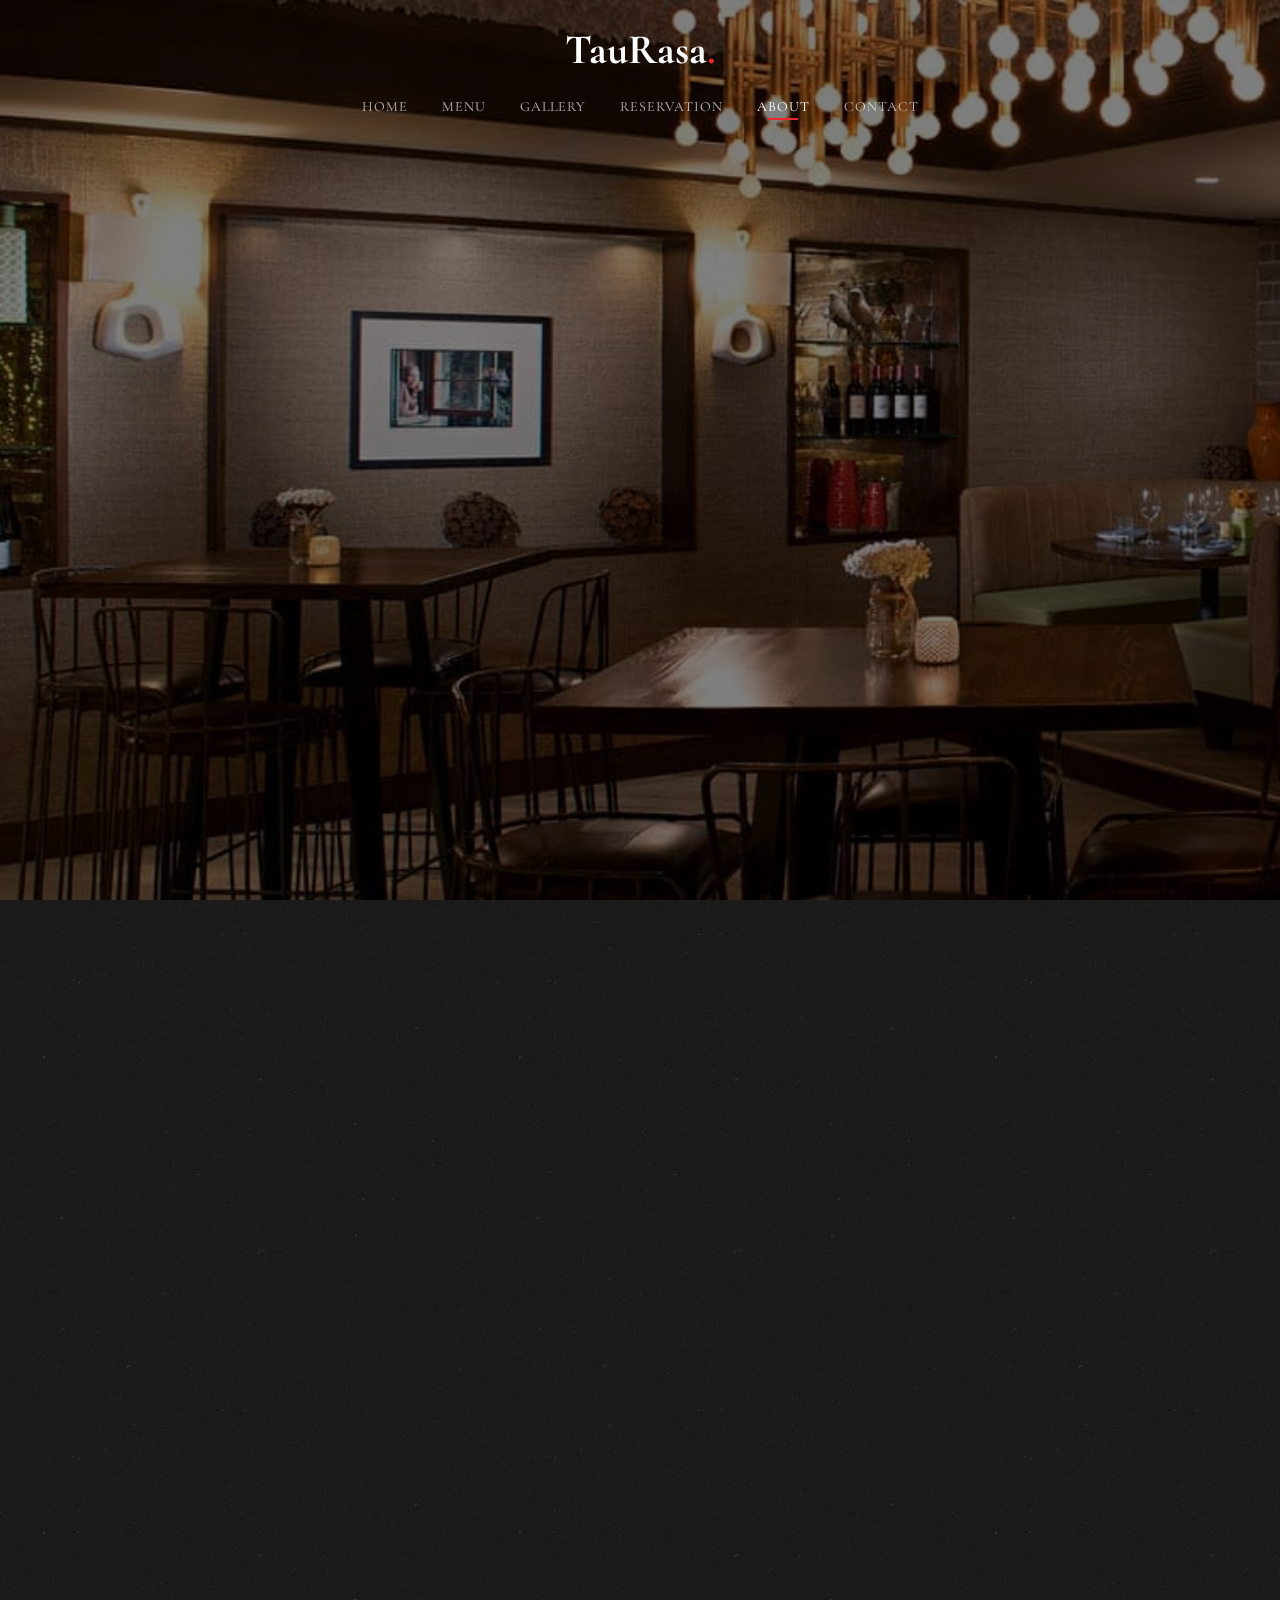
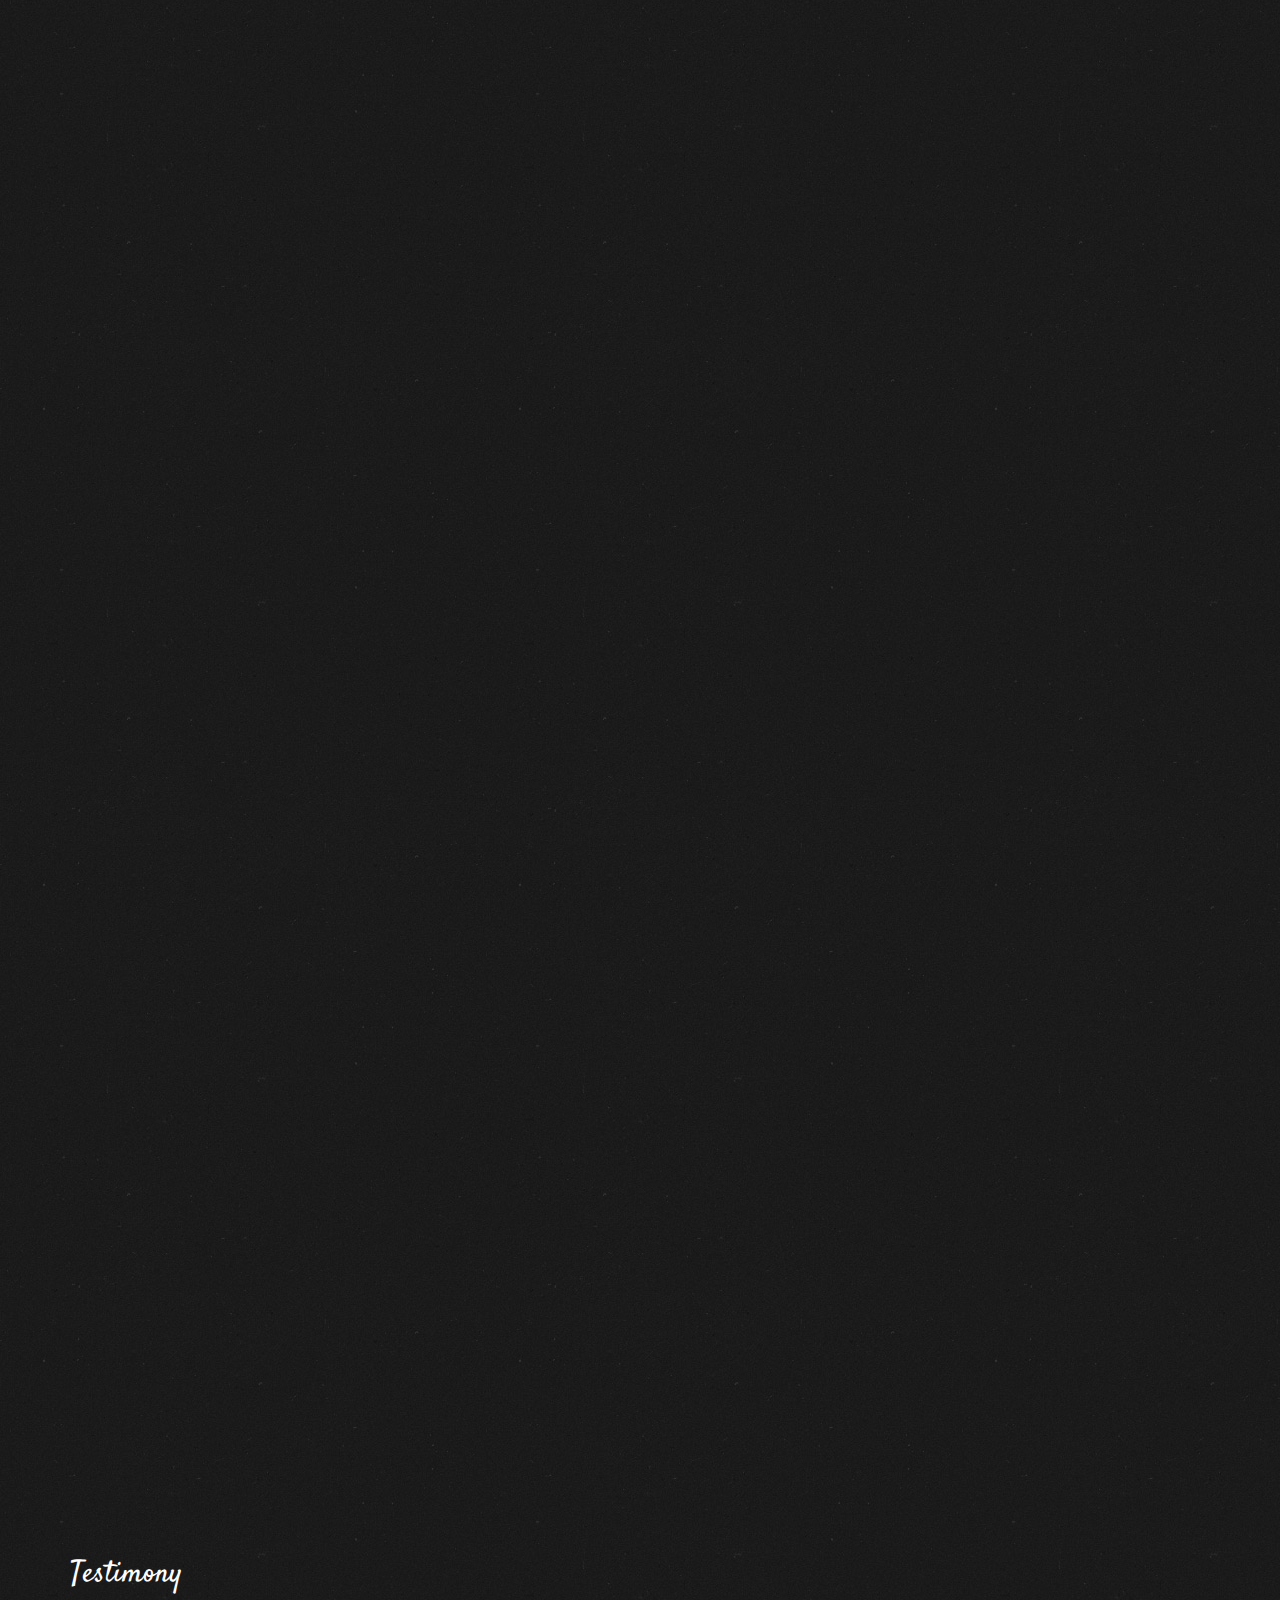
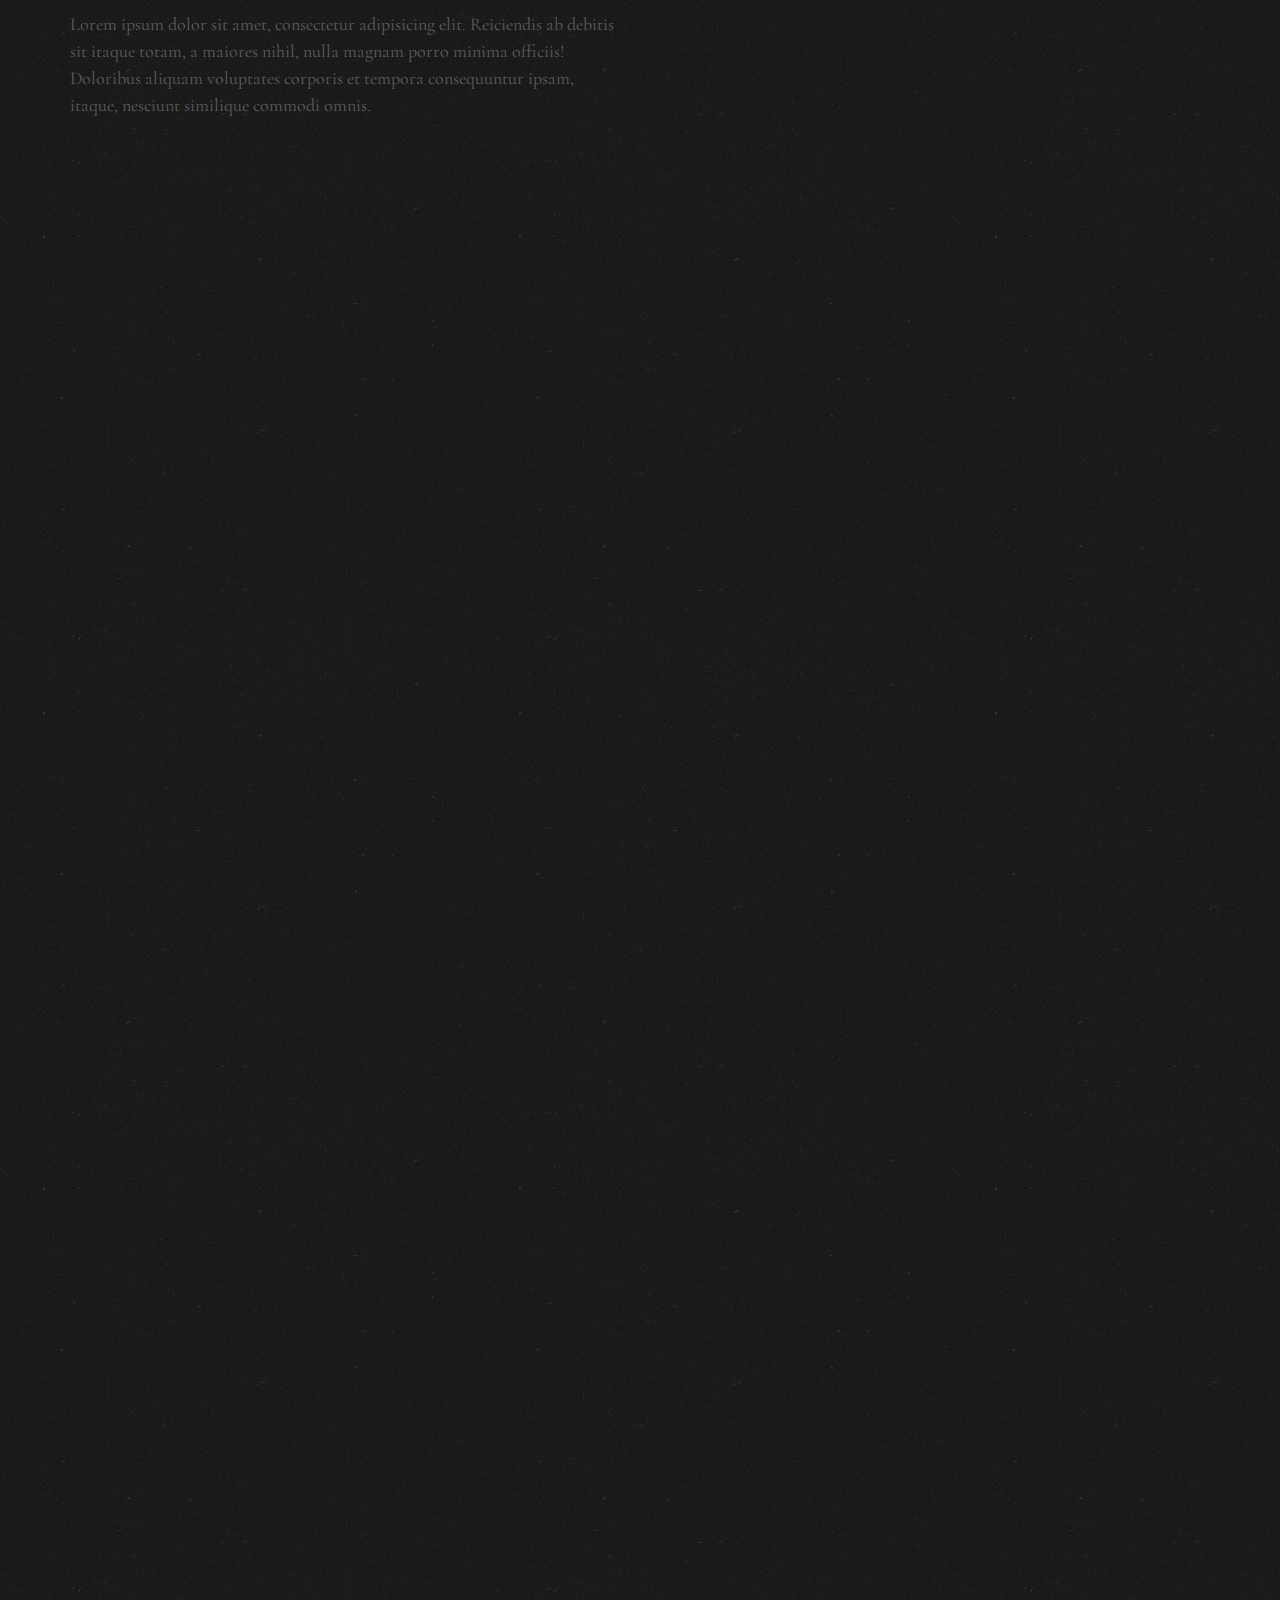
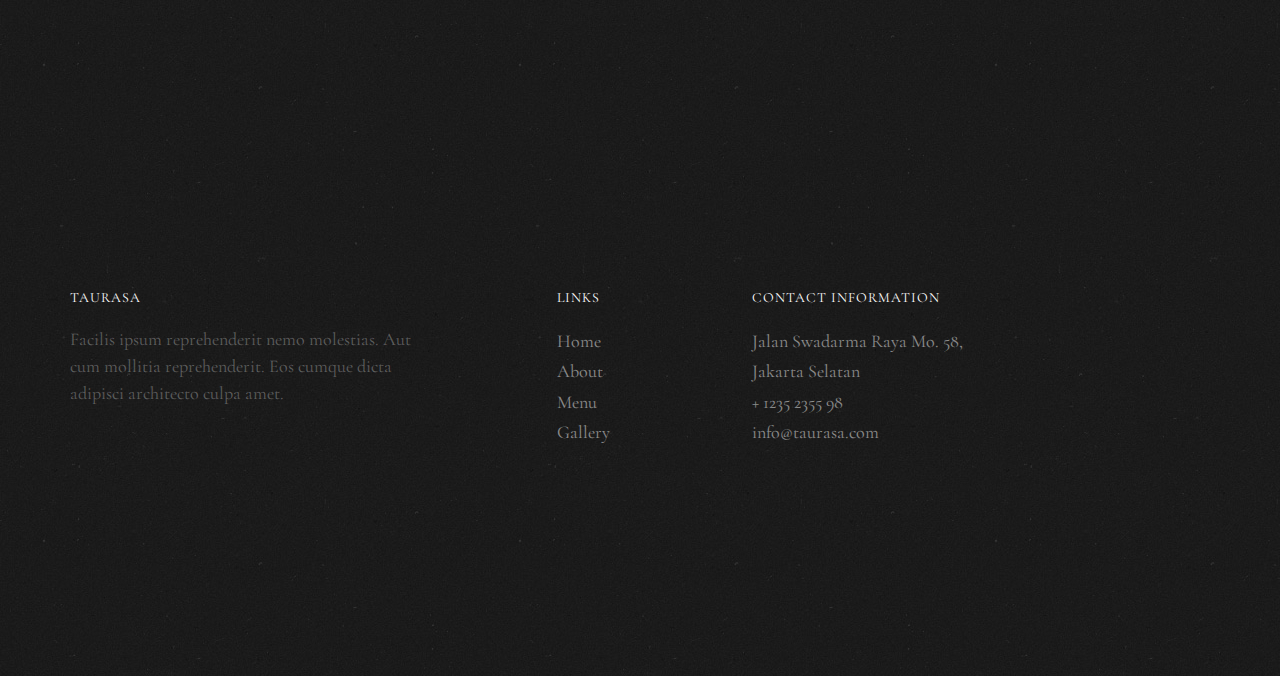
<file: 02_TauRasaResto/about.html>
<!DOCTYPE html>
<html>
  <head>
    <meta charset="utf-8" />
    <meta http-equiv="X-UA-Compatible" content="IE=edge" />
    <title>TauRasaResto &mdash; WD - Edi Yasa</title>
    <meta name="viewport" content="width=device-width, initial-scale=1" />

    <link
      href="https://fonts.googleapis.com/css?family=Cormorant+Garamond:300,300i,400,400i,500,600i,700"
      rel="stylesheet"
    />
    <link
      href="https://fonts.googleapis.com/css?family=Satisfy"
      rel="stylesheet"
    />

    <link rel="stylesheet" href="css/animate.css" />
    <link rel="stylesheet" href="css/icomoon.css" />
    <link rel="stylesheet" href="css/bootstrap.css" />
    <link rel="stylesheet" href="css/flexslider.css" />
    <link rel="stylesheet" href="css/style.css" />
    <script src="js/modernizr-2.6.2.min.js"></script>
  </head>
  <body>
    <div class="fh5co-loader"></div>

    <div id="page">
      <nav class="fh5co-nav" role="navigation">
        <div class="container">
          <div class="row">
            <div class="col-xs-12 text-center logo-wrap">
              <div id="fh5co-logo">
                <a href="index.html">TauRasa<span>.</span></a>
              </div>
            </div>
            <div class="col-xs-12 text-center menu-1 menu-wrap">
              <ul>
                <li><a href="index.html">Home</a></li>
                <li><a href="menu.html">Menu</a></li>
                <li class="has-dropdown">
                  <a href="gallery.html">Gallery</a>
                  <ul class="dropdown">
                    <li><a href="#">Food</a></li>
                    <li><a href="#">Coffees</a></li>
                  </ul>
                </li>
                <li><a href="reservation.html">Reservation</a></li>
                <li class="active"><a href="about.html">About</a></li>
                <li><a href="contact.html">Contact</a></li>
              </ul>
            </div>
          </div>
        </div>
      </nav>

      <header
        id="fh5co-header"
        class="fh5co-cover js-fullheight"
        role="banner"
        style="background-image: url(images/BarLounge.jpg)"
        data-stellar-background-ratio="0.5"
      >
        <div class="overlay"></div>
        <div class="container">
          <div class="row">
            <div class="col-md-12 text-center">
              <div class="display-t js-fullheight">
                <div
                  class="display-tc js-fullheight animate-box"
                  data-animate-effect="fadeIn"
                >
                  <h1>About <em>our</em> Restaurant</h1>
                  <h2>
                    Brought to you by <a href="#" target="_blank">Edi Yasa</a>
                  </h2>
                </div>
              </div>
            </div>
          </div>
        </div>
      </header>

      <div id="fh5co-about" class="fh5co-section">
        <div class="container">
          <div class="row">
            <div
              class="col-md-6 col-md-pull-4 img-wrap animate-box"
              data-animate-effect="fadeInLeft"
            >
              <img src="images/DiningRoom.jpg" alt="#" />
            </div>
            <div class="col-md-5 col-md-push-1 animate-box">
              <div class="section-heading">
                <h2>The Restaurant</h2>
                <p>
                  Lorem ipsum dolor sit amet, consectetur adipisicing elit.
                  Repudiandae neque quisquam at deserunt ab praesentium
                  architecto tempore saepe animi voluptatem molestias, eveniet
                  aut laudantium alias, laboriosam excepturi, et numquam? Atque
                  tempore iure tenetur perspiciatis, aliquam, asperiores aut
                  odio accusamus, unde libero dignissimos quod aliquid neque et
                  illo vero nesciunt. Sunt!
                </p>
                <p>
                  Lorem ipsum dolor sit amet, consectetur adipisicing elit. Nam
                  iure reprehenderit nihil nobis laboriosam beatae assumenda
                  tempore, magni ducimus abentey.
                </p>
                <p>
                  <a href="#" class="btn btn-primary btn-outline"
                    >Our History</a
                  >
                </p>
              </div>
            </div>
          </div>
        </div>
      </div>

      <div id="fh5co-timeline">
        <div class="container">
          <div class="row">
            <div class="col-md-12 col-md-offset-0">
              <ul class="timeline animate-box">
                <li class="timeline-heading text-center animate-box">
                  <div><h3>Our Experience</h3></div>
                </li>
                <li class="animate-box timeline-unverted">
                  <div class="timeline-badge"><i class="icon-genius"></i></div>
                  <div class="timeline-panel">
                    <div class="timeline-heading">
                      <h3 class="timeline-title">The Founders Meet</h3>
                    </div>
                    <div class="timeline-body">
                      <p>
                        Far far away, behind the word mountains, far from the
                        countries Vokalia and Consonantia, there live the blind
                        texts.
                      </p>
                    </div>
                  </div>
                </li>
                <li class="timeline-inverted animate-box">
                  <div class="timeline-badge"><i class="icon-genius"></i></div>
                  <div class="timeline-panel">
                    <div class="timeline-heading">
                      <h3 class="timeline-title">Create A Restaurant</h3>
                    </div>
                    <div class="timeline-body">
                      <p>
                        Far far away, behind the word mountains, they live in
                        Bookmarksgrove right at the coast of the Semantics, a
                        large language ocean.
                      </p>
                    </div>
                  </div>
                </li>
                <li class="animate-box timeline-unverted">
                  <div class="timeline-badge"><i class="icon-genius"></i></div>
                  <div class="timeline-panel">
                    <div class="timeline-heading">
                      <h3 class="timeline-title">Added 200+ Employees</h3>
                    </div>
                    <div class="timeline-body">
                      <p>
                        Far far away, behind the word mountains, far from the
                        countries Vokalia and Consonantia, there live the blind
                        texts.
                      </p>
                    </div>
                  </div>
                </li>

                <br />
                <li class="timeline-heading text-center animate-box">
                  <div><h3>More Restaurants Outlet</h3></div>
                </li>
                <li class="timeline-inverted animate-box">
                  <div class="timeline-badge"><i class="icon-genius"></i></div>
                  <div class="timeline-panel">
                    <div class="timeline-heading">
                      <h3 class="timeline-title">
                        Stablished Restaurant in Asia
                      </h3>
                    </div>
                    <div class="timeline-body">
                      <p>
                        Far far away, behind the word mountains, they live in
                        Bookmarksgrove right at the coast of the Semantics, a
                        large language ocean.
                      </p>
                    </div>
                  </div>
                </li>
                <li class="animate-box timeline-unverted">
                  <div class="timeline-badge"><i class="icon-genius"></i></div>
                  <div class="timeline-panel">
                    <div class="timeline-heading">
                      <h3 class="timeline-title">
                        Franchise Restaurants Swadarma
                      </h3>
                    </div>
                    <div class="timeline-body">
                      <p>
                        Far far away, behind the word mountains, far from the
                        countries Vokalia and Consonantia, there live the blind
                        texts.
                      </p>
                    </div>
                  </div>
                </li>
                <li class="timeline-inverted animate-box">
                  <div class="timeline-badge"><i class="icon-genius"></i></div>
                  <div class="timeline-panel">
                    <div class="timeline-heading">
                      <h3 class="timeline-title">Added 100K More Employees</h3>
                    </div>
                    <div class="timeline-body">
                      <p>
                        Far far away, behind the word mountains, they live in
                        Bookmarksgrove right at the coast of the Semantics, a
                        large language ocean.
                      </p>
                    </div>
                  </div>
                </li>
                <li class="animate-box timeline-unverted">
                  <div class="timeline-badge"><i class="icon-genius"></i></div>
                  <div class="timeline-panel">
                    <div class="timeline-heading">
                      <h3 class="timeline-title">Stablished Marketing</h3>
                    </div>
                    <div class="timeline-body">
                      <p>
                        Far far away, behind the word mountains, far from the
                        countries Vokalia and Consonantia, there live the blind
                        texts.
                      </p>
                    </div>
                  </div>
                </li>
              </ul>
            </div>
          </div>
        </div>
      </div>

      <div id="fh5co-featured-testimony" class="fh5co-section">
        <div class="container">
          <div class="row">
            <div class="col-md-12 fh5co-heading">
              <h2>Testimony</h2>
              <div class="row">
                <div class="col-md-6">
                  <p>
                    Lorem ipsum dolor sit amet, consectetur adipisicing elit.
                    Reiciendis ab debitis sit itaque totam, a maiores nihil,
                    nulla magnam porro minima officiis! Doloribus aliquam
                    voluptates corporis et tempora consequuntur ipsam, itaque,
                    nesciunt similique commodi omnis.
                  </p>
                </div>
              </div>
            </div>

            <div class="col-md-5 animate-box img-to-responsive">
              <img src="images/person_1.jpg" alt="" />
            </div>
            <div class="col-md-7 animate-box">
              <blockquote>
                <p>
                  &ldquo; Quantum ipsum dolor sit amet, consectetur adipisicing
                  elit. Reiciendis ab debitis sit itaque totam, a maiores nihil,
                  nulla magnam porro minima officiis! Doloribus aliquam
                  voluptates corporis et tempora consequuntur ipsam. &rdquo;
                </p>
                <p class="author"><cite>&mdash; Jane Smith</cite></p>
              </blockquote>
            </div>
          </div>
        </div>
      </div>

      <div
        id="fh5co-started"
        class="fh5co-section animate-box"
        style="background-image: url(images/DiningRoom.jpg)"
        data-stellar-background-ratio="0.5"
      >
        <div class="overlay"></div>
        <div class="container">
          <div class="row animate-box">
            <div class="col-md-8 col-md-offset-2 text-center fh5co-heading">
              <h2>Book a Table</h2>
              <p>
                Lorem ipsum dolor sit amet, consectetur adipisicing elit.
                Recusandae enim quae vitae cupiditate, sequi quam ea id dolor
                reiciendis consectetur repudiandae. Rem quam, repellendus veniam
                ipsa fuga maxime odio? Eaque!
              </p>
              <p>
                <a
                  href="mailto:info@taurasa.com"
                  class="btn btn-primary btn-outline"
                  >Contact Us</a
                >
              </p>
            </div>
          </div>
        </div>
      </div>

      <footer id="fh5co-footer" role="contentinfo" class="fh5co-section">
        <div class="container">
          <div class="row row-pb-md">
            <div class="col-md-4 fh5co-widget">
              <h4>TauRasa</h4>
              <p>
                Facilis ipsum reprehenderit nemo molestias. Aut cum mollitia
                reprehenderit. Eos cumque dicta adipisci architecto culpa amet.
              </p>
            </div>
            <div class="col-md-2 col-md-push-1 fh5co-widget">
              <h4>Links</h4>
              <ul class="fh5co-footer-links">
                <li><a href="#">Home</a></li>
                <li><a href="#">About</a></li>
                <li><a href="#">Menu</a></li>
                <li><a href="#">Gallery</a></li>
              </ul>
            </div>

            <div class="col-md-4 col-md-push-1 fh5co-widget">
              <h4>Contact Information</h4>
              <ul class="fh5co-footer-links">
                <li>
                  Jalan Swadarma Raya Mo. 58, <br />
                  Jakarta Selatan
                </li>
                <li><a href="tel://1234567920">+ 1235 2355 98</a></li>
                <li><a href="mailto:info@taurasa.com">info@taurasa.com</a></li>
              </ul>
            </div>
          </div>
        </div>
      </footer>
    </div>

    <div class="gototop js-top">
      <a href="#" class="js-gotop"><i class="icon-arrow-up22"></i></a>
    </div>

    <script src="js/jquery.min.js"></script>
    <script src="js/jquery.easing.1.3.js"></script>
    <script src="js/bootstrap.min.js"></script>
    <script src="js/jquery.waypoints.min.js"></script>
    <script src="js/jquery.stellar.min.js"></script>
    <script src="js/jquery.flexslider-min.js"></script>
    <script src="js/main.js"></script>
  </body>
</html>
</file>
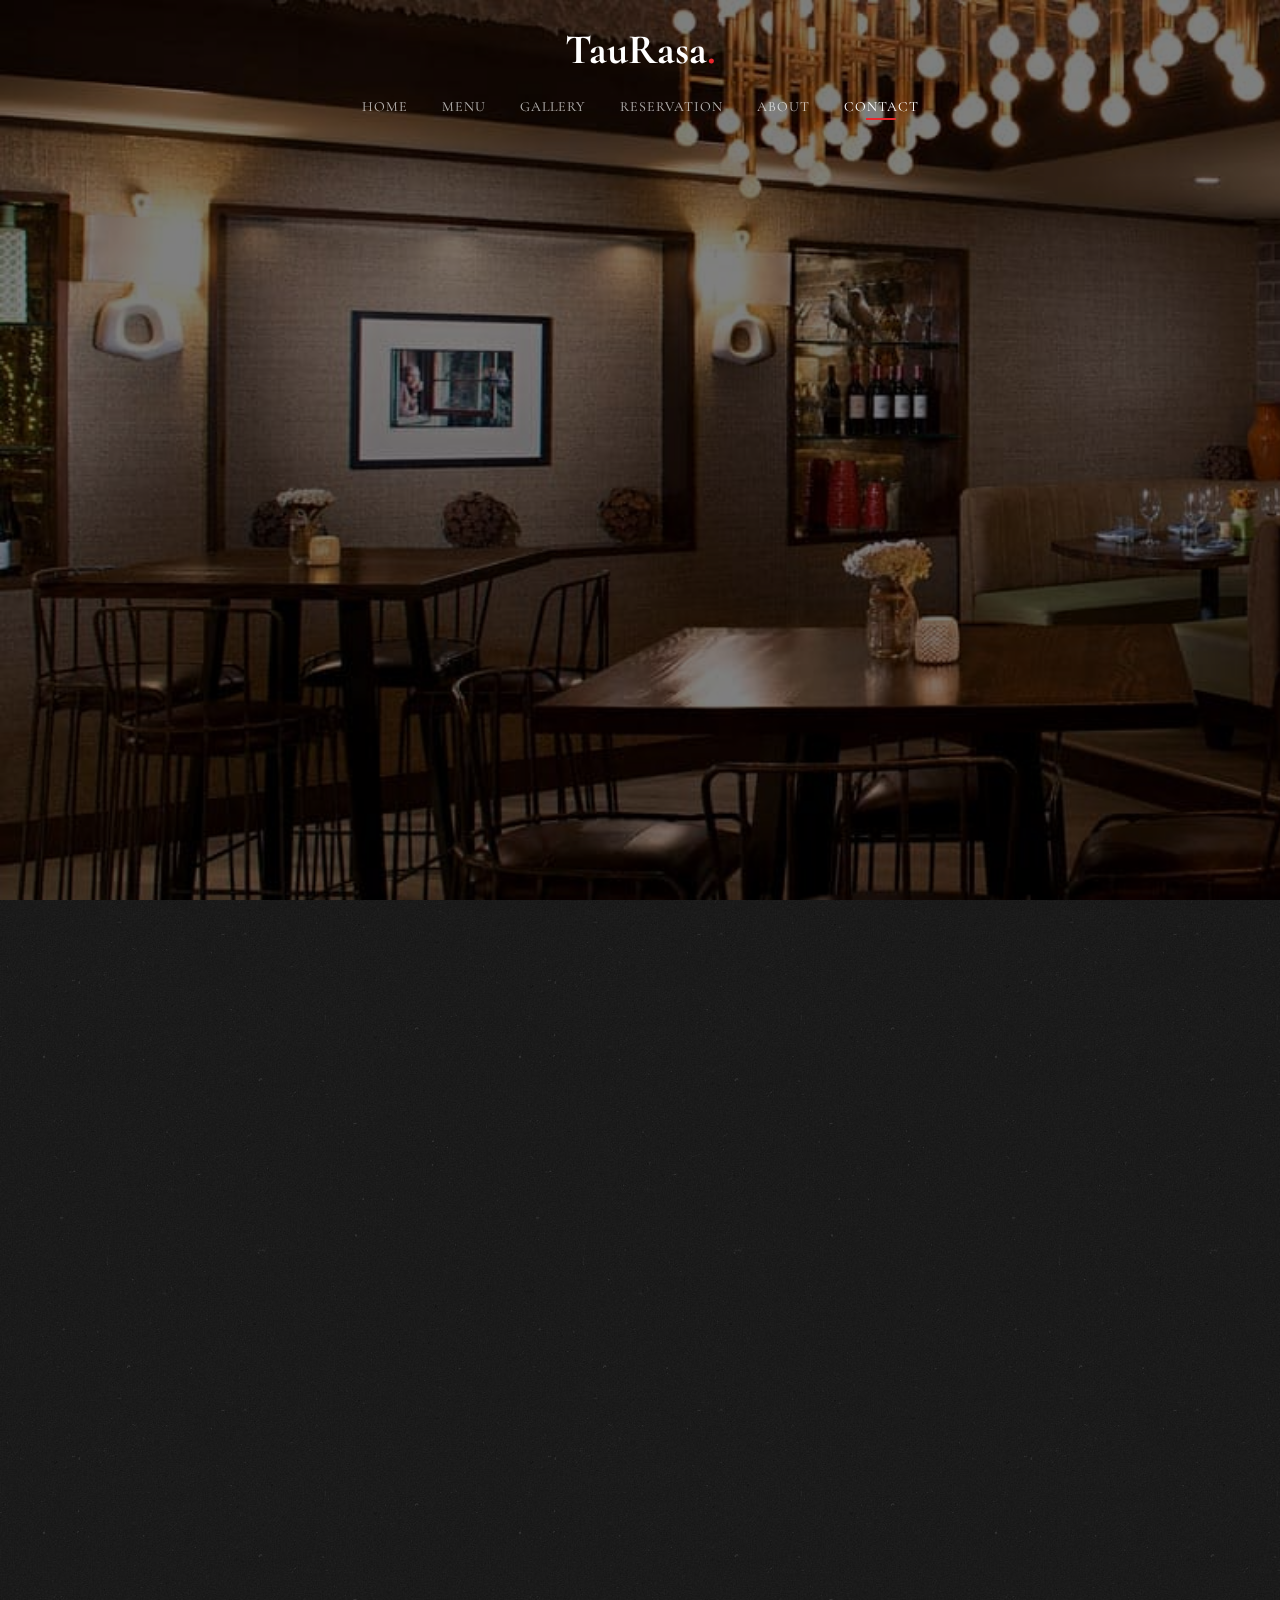
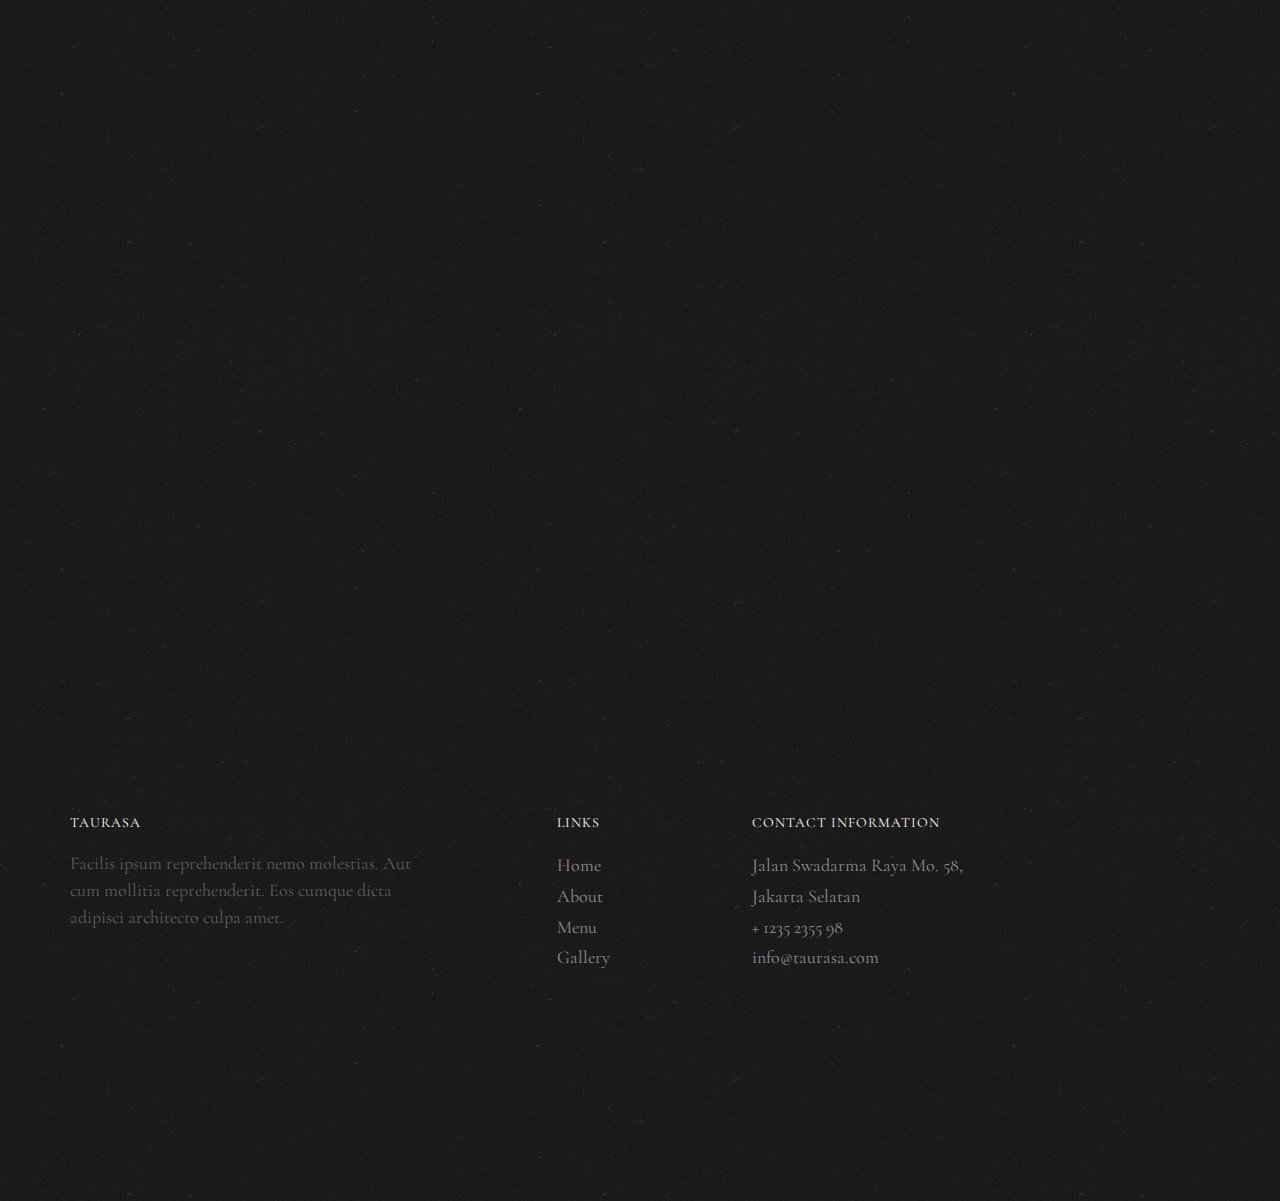
<file: 02_TauRasaResto/contact.html>
<!DOCTYPE html>
<html>
  <head>
    <meta charset="utf-8" />
    <meta http-equiv="X-UA-Compatible" content="IE=edge" />
    <title>TauRasaResto &mdash; WD - Edi Yasa</title>
    <meta name="viewport" content="width=device-width, initial-scale=1" />

    <link
      href="https://fonts.googleapis.com/css?family=Cormorant+Garamond:300,300i,400,400i,500,600i,700"
      rel="stylesheet"
    />
    <link
      href="https://fonts.googleapis.com/css?family=Satisfy"
      rel="stylesheet"
    />

    <link rel="stylesheet" href="css/animate.css" />
    <link rel="stylesheet" href="css/icomoon.css" />
    <link rel="stylesheet" href="css/bootstrap.css" />
    <link rel="stylesheet" href="css/flexslider.css" />
    <link rel="stylesheet" href="css/style.css" />
    <script src="js/modernizr-2.6.2.min.js"></script>
  </head>
  <body>
    <div class="fh5co-loader"></div>

    <div id="page">
      <nav class="fh5co-nav" role="navigation">
        <div class="container">
          <div class="row">
            <div class="col-xs-12 text-center logo-wrap">
              <div id="fh5co-logo">
                <a href="index.html">TauRasa<span>.</span></a>
              </div>
            </div>
            <div class="col-xs-12 text-center menu-1 menu-wrap">
              <ul>
                <li><a href="index.html">Home</a></li>
                <li><a href="menu.html">Menu</a></li>
                <li class="has-dropdown">
                  <a href="gallery.html">Gallery</a>
                  <ul class="dropdown">
                    <li><a href="#">Food</a></li>
                    <li><a href="#">Coffees</a></li>
                  </ul>
                </li>
                <li><a href="reservation.html">Reservation</a></li>
                <li><a href="about.html">About</a></li>
                <li class="active"><a href="contact.html">Contact</a></li>
              </ul>
            </div>
          </div>
        </div>
      </nav>

      <header
        id="fh5co-header"
        class="fh5co-cover js-fullheight"
        role="banner"
        style="background-image: url(images/BarLounge.jpg)"
        data-stellar-background-ratio="0.5"
      >
        <div class="overlay"></div>
        <div class="container">
          <div class="row">
            <div class="col-md-12 text-center">
              <div class="display-t js-fullheight">
                <div
                  class="display-tc js-fullheight animate-box"
                  data-animate-effect="fadeIn"
                >
                  <h1>Get <em>in</em> Touch</h1>
                  <h2>
                    Brought to you by <a href="#" target="_blank">Edi Yasa</a>
                  </h2>
                </div>
              </div>
            </div>
          </div>
        </div>
      </header>

      <div id="fh5co-contact" class="fh5co-section animate-box">
        <div class="container">
          <div class="row animate-box">
            <div class="col-md-8 col-md-offset-2 text-center fh5co-heading">
              <h2>Don't be shy, let's chat.</h2>
              <p>
                Lorem ipsum dolor sit amet, consectetur adipisicing elit.
                Recusandae enim quae vitae cupiditate, sequi quam ea id dolor
                reiciendis consectetur repudiandae. Rem quam, repellendus veniam
                ipsa fuga maxime odio? Eaque!
              </p>
              <p>
                <a
                  href="mailto:info@taurasa.com"
                  class="btn btn-primary btn-outline"
                  >Contact Us</a
                >
              </p>
            </div>
          </div>

          <div class="row">
            <div class="col-md-6 col-md-push-6 col-sm-6 col-sm-push-6">
              <form action="#" id="form-wrap">
                <div class="row form-group">
                  <div class="col-md-12">
                    <label for="name">Your Name</label>
                    <input type="text" class="form-control" id="name" />
                  </div>
                </div>
                <div class="row form-group">
                  <div class="col-md-12">
                    <label for="email">Your Email</label>
                    <input type="text" class="form-control" id="email" />
                  </div>
                </div>
                <div class="row form-group">
                  <div class="col-md-12">
                    <label for="message">Your Message</label>
                    <textarea
                      name=""
                      id="message"
                      cols="30"
                      rows="10"
                      class="form-control"
                    ></textarea>
                  </div>
                </div>
                <div class="row form-group">
                  <div class="col-md-12">
                    <input
                      type="submit"
                      class="btn btn-primary btn-outline btn-lg"
                      value="Submit Form"
                    />
                  </div>
                </div>
              </form>
            </div>
          </div>
        </div>
      </div>

      <footer id="fh5co-footer" role="contentinfo" class="fh5co-section">
        <div class="container">
          <div class="row row-pb-md">
            <div class="col-md-4 fh5co-widget">
              <h4>TauRasa</h4>
              <p>
                Facilis ipsum reprehenderit nemo molestias. Aut cum mollitia
                reprehenderit. Eos cumque dicta adipisci architecto culpa amet.
              </p>
            </div>
            <div class="col-md-2 col-md-push-1 fh5co-widget">
              <h4>Links</h4>
              <ul class="fh5co-footer-links">
                <li><a href="#">Home</a></li>
                <li><a href="#">About</a></li>
                <li><a href="#">Menu</a></li>
                <li><a href="#">Gallery</a></li>
              </ul>
            </div>

            <div class="col-md-4 col-md-push-1 fh5co-widget">
              <h4>Contact Information</h4>
              <ul class="fh5co-footer-links">
                <li>
                  Jalan Swadarma Raya Mo. 58, <br />
                  Jakarta Selatan
                </li>
                <li><a href="tel://1234567920">+ 1235 2355 98</a></li>
                <li><a href="mailto:info@taurasa.com">info@taurasa.com</a></li>
              </ul>
            </div>
          </div>
        </div>
      </footer>
    </div>

    <div class="gototop js-top">
      <a href="#" class="js-gotop"><i class="icon-arrow-up22"></i></a>
    </div>

    <script src="js/jquery.min.js"></script>
    <script src="js/jquery.easing.1.3.js"></script>
    <script src="js/bootstrap.min.js"></script>
    <script src="js/jquery.waypoints.min.js"></script>
    <script src="js/jquery.stellar.min.js"></script>
    <script src="js/jquery.flexslider-min.js"></script>
    <script src="js/main.js"></script>
  </body>
</html>
</file>
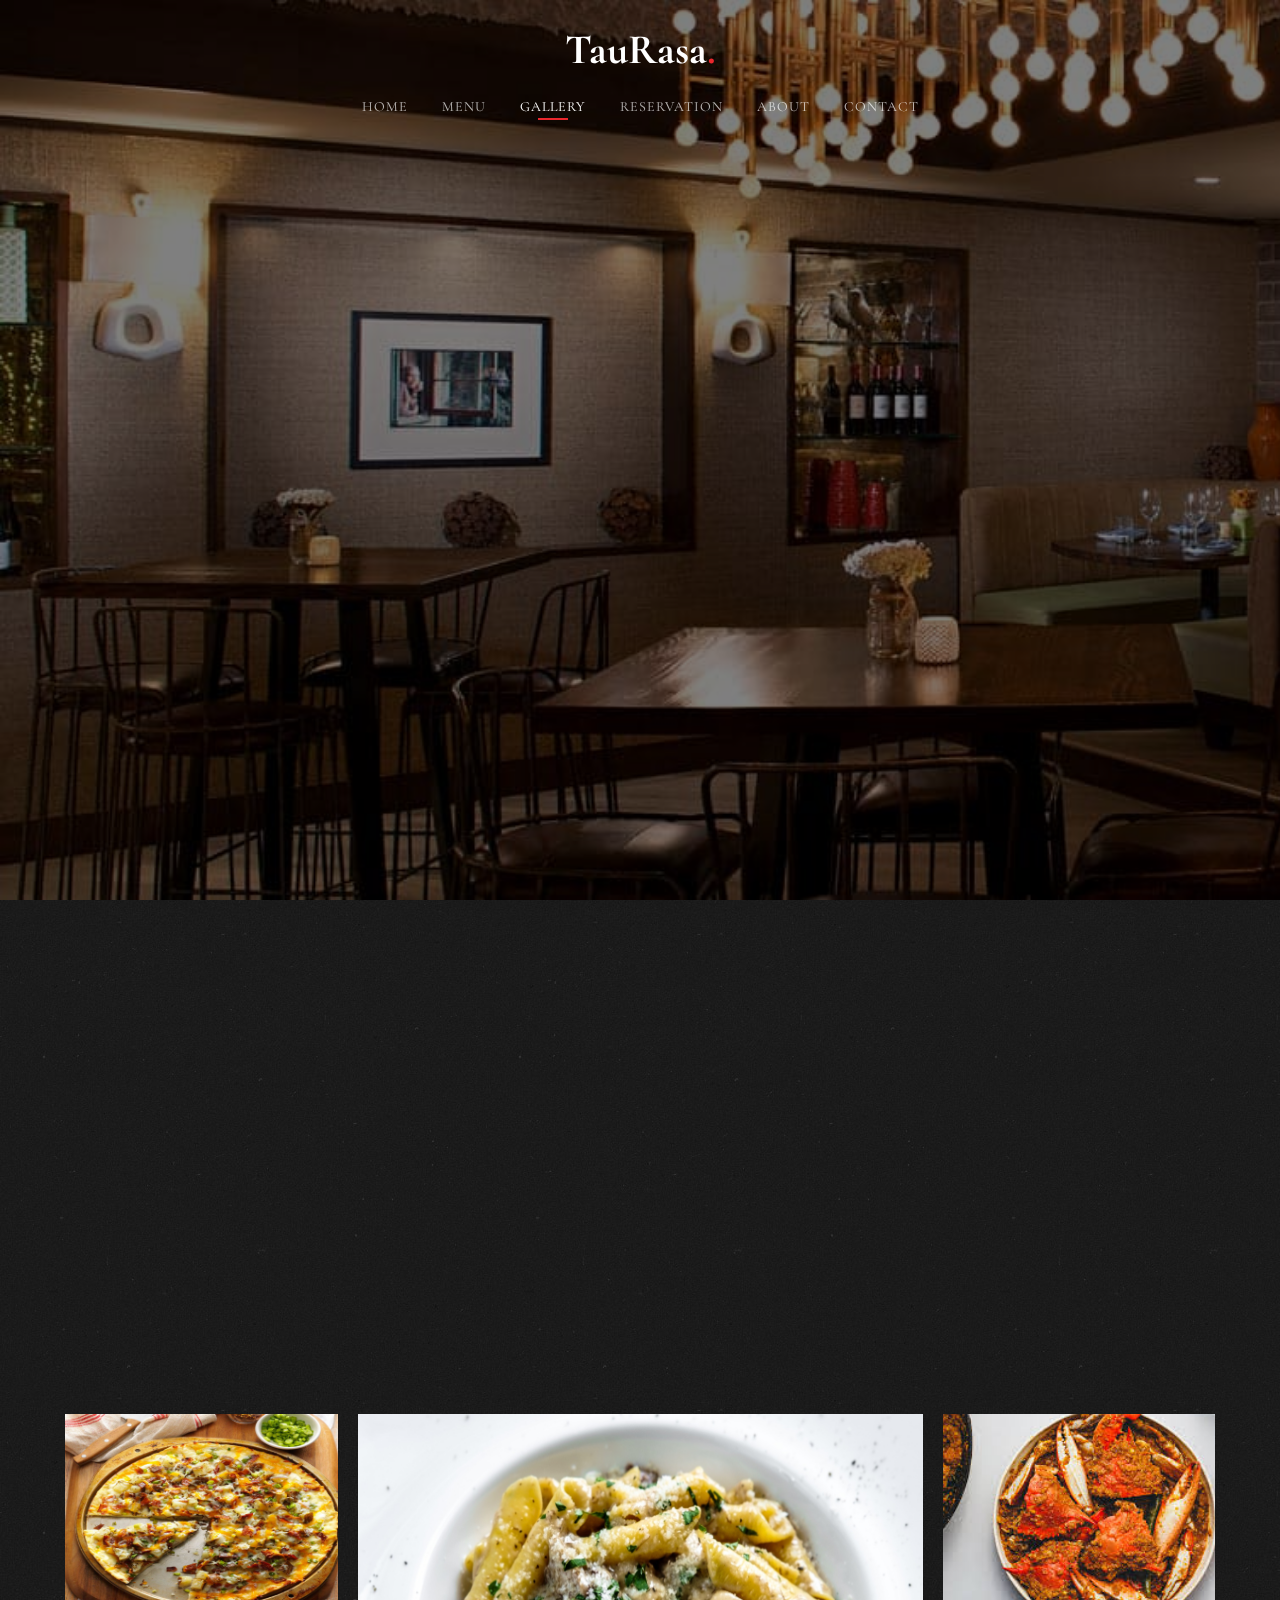
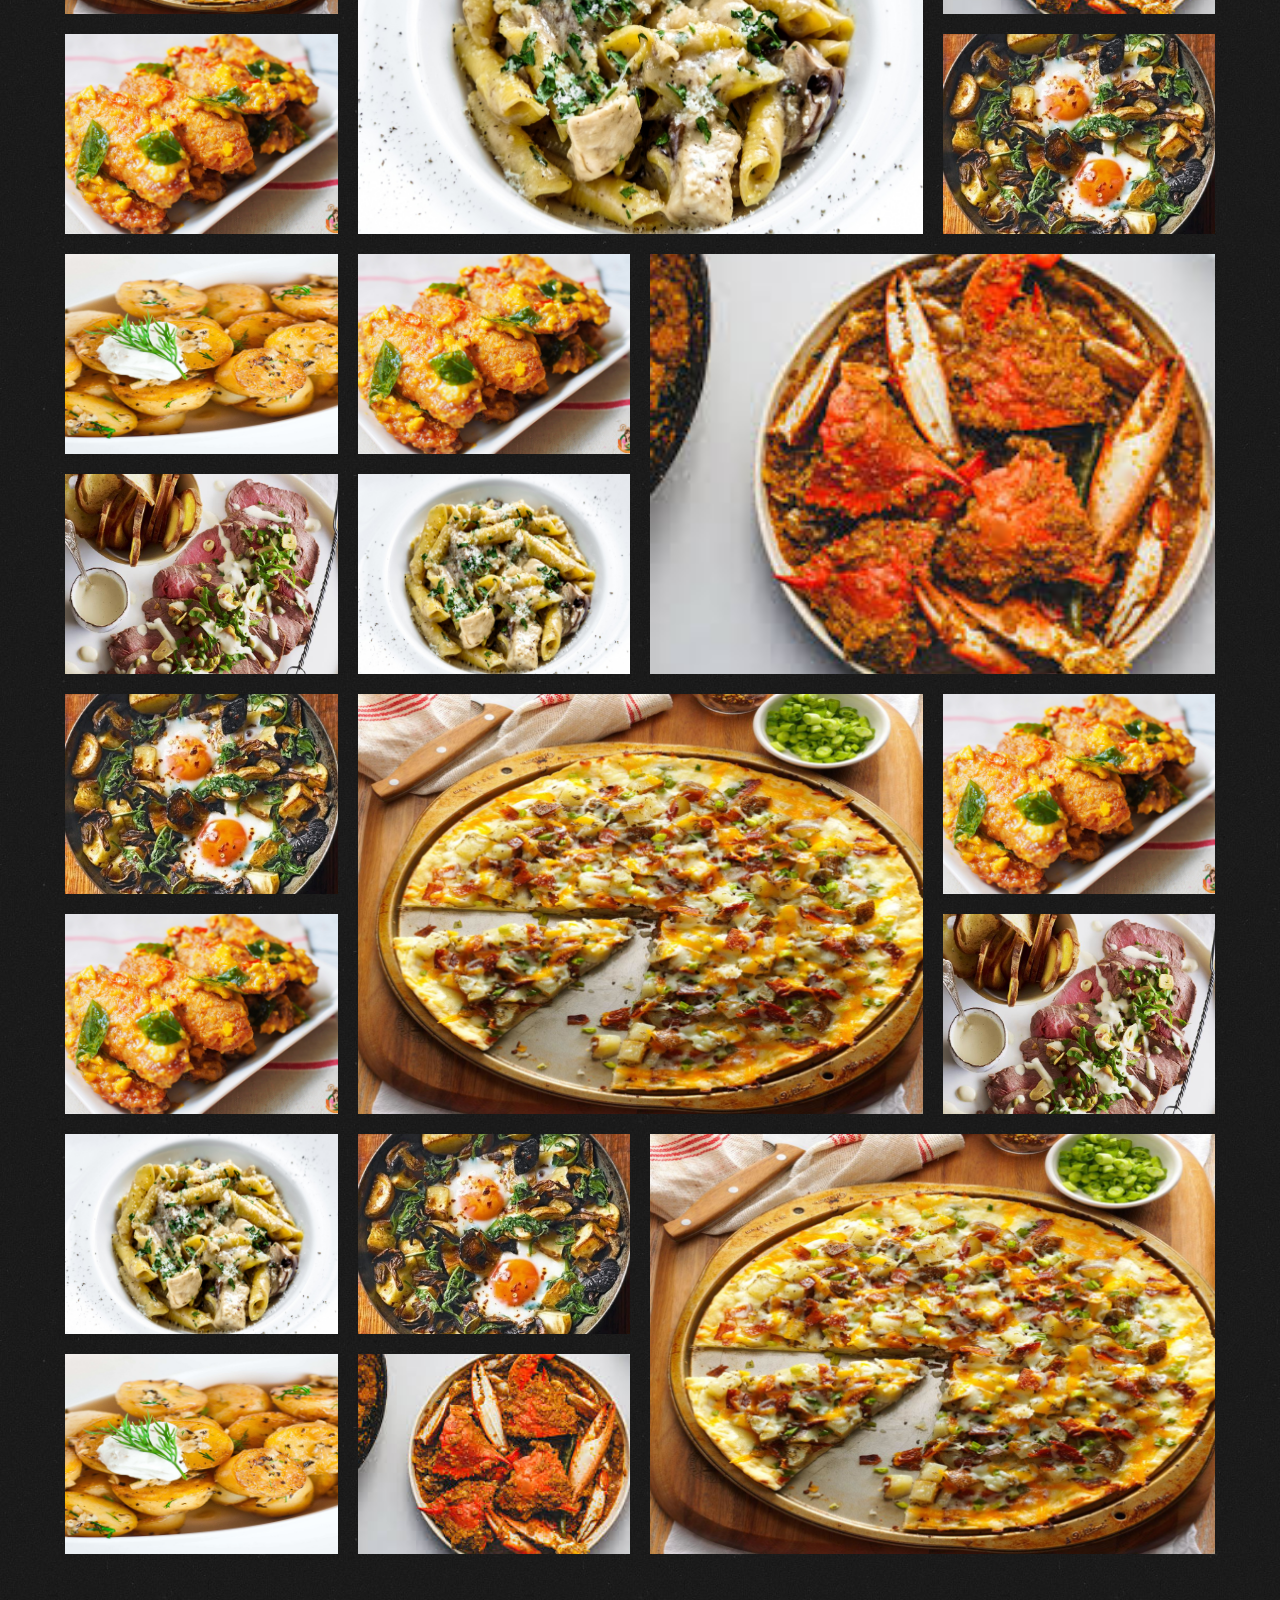
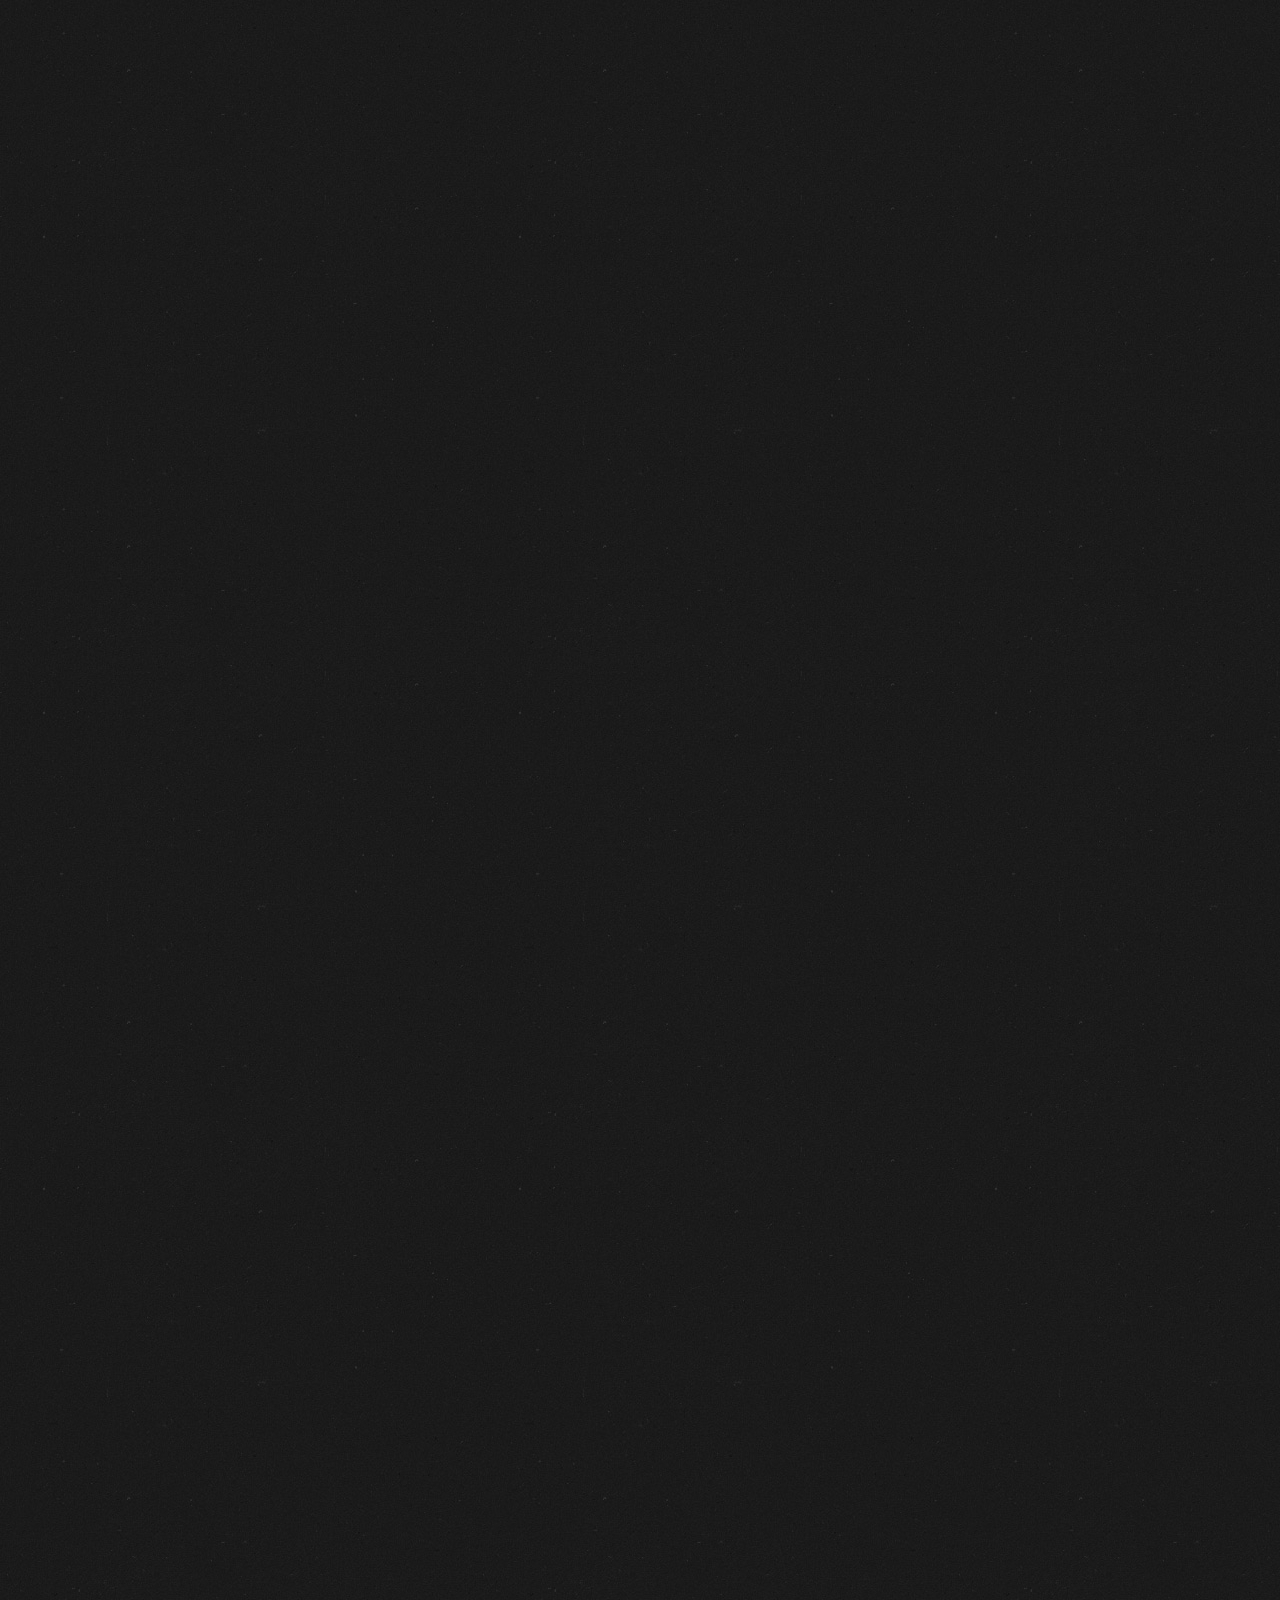
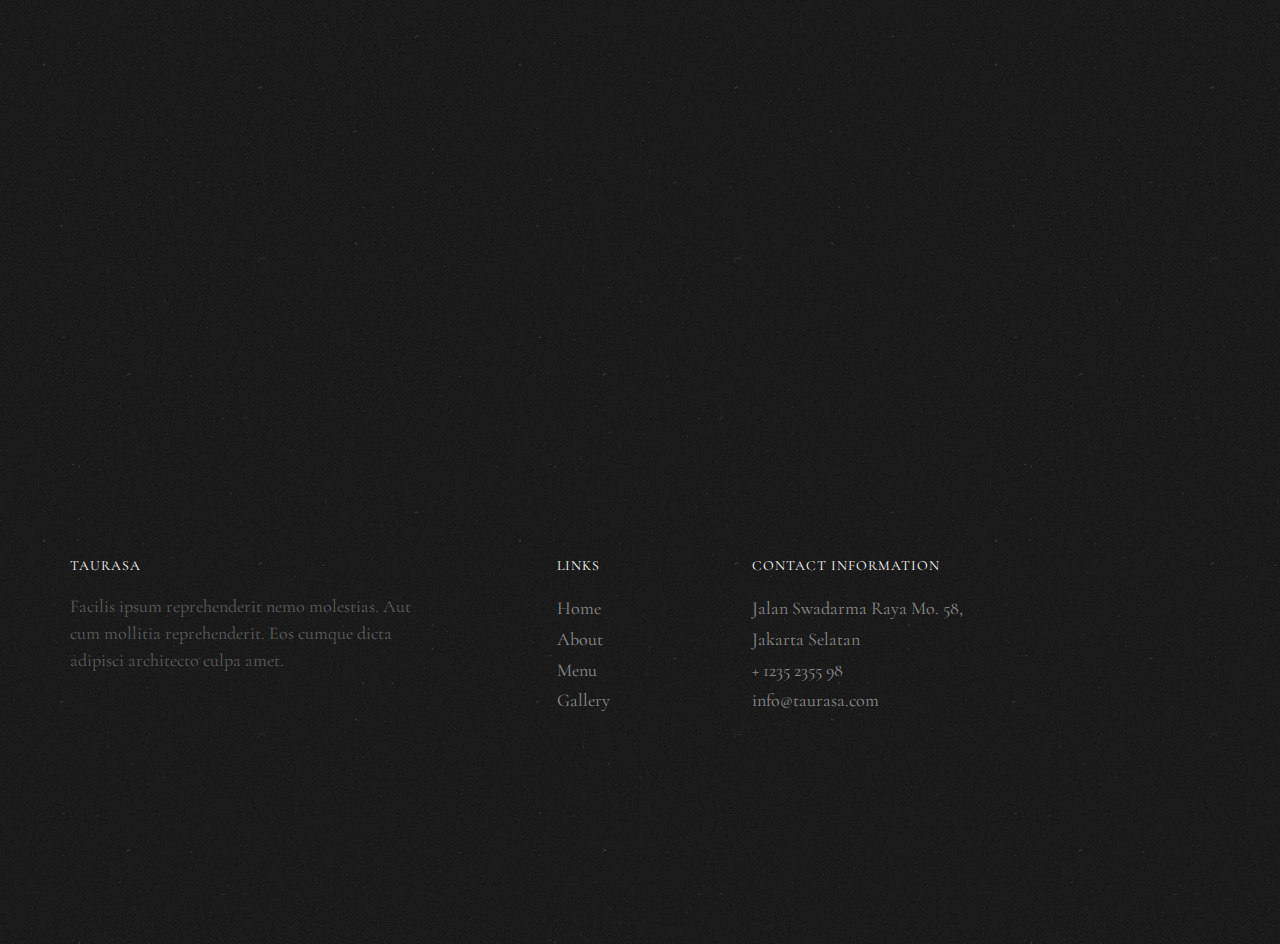
<file: 02_TauRasaResto/gallery.html>
<!DOCTYPE html>
<html>
  <head>
    <meta charset="utf-8" />
    <meta http-equiv="X-UA-Compatible" content="IE=edge" />
    <title>TauRasaResto &mdash; WD - Edi Yasa</title>
    <meta name="viewport" content="width=device-width, initial-scale=1" />
    <link
      href="https://fonts.googleapis.com/css?family=Cormorant+Garamond:300,300i,400,400i,500,600i,700"
      rel="stylesheet"
    />
    <link
      href="https://fonts.googleapis.com/css?family=Satisfy"
      rel="stylesheet"
    />

    <link rel="stylesheet" href="css/animate.css" />
    <link rel="stylesheet" href="css/icomoon.css" />
    <link rel="stylesheet" href="css/bootstrap.css" />
    <link rel="stylesheet" href="css/flexslider.css" />
    <link rel="stylesheet" href="css/style.css" />
    <script src="js/modernizr-2.6.2.min.js"></script>
  </head>
  <body>
    <div class="fh5co-loader"></div>

    <div id="page">
      <nav class="fh5co-nav" role="navigation">
        <div class="container">
          <div class="row">
            <div class="col-xs-12 text-center logo-wrap">
              <div id="fh5co-logo">
                <a href="index.html">TauRasa<span>.</span></a>
              </div>
            </div>
            <div class="col-xs-12 text-center menu-1 menu-wrap">
              <ul>
                <li><a href="index.html">Home</a></li>
                <li><a href="menu.html">Menu</a></li>
                <li class="has-dropdown active">
                  <a href="gallery.html">Gallery</a>
                  <ul class="dropdown">
                    <li><a href="#">Food</a></li>
                    <li><a href="#">Coffees</a></li>
                  </ul>
                </li>
                <li><a href="reservation.html">Reservation</a></li>
                <li><a href="about.html">About</a></li>
                <li><a href="contact.html">Contact</a></li>
              </ul>
            </div>
          </div>
        </div>
      </nav>

      <header
        id="fh5co-header"
        class="fh5co-cover js-fullheight"
        role="banner"
        style="background-image: url(images/BarLounge.jpg)"
        data-stellar-background-ratio="0.5"
      >
        <div class="overlay"></div>
        <div class="container">
          <div class="row">
            <div class="col-md-12 text-center">
              <div class="display-t js-fullheight">
                <div
                  class="display-tc js-fullheight animate-box"
                  data-animate-effect="fadeIn"
                >
                  <h1>See <em>Our</em> Gallery</h1>
                  <h2>
                    Brought to you by <a href="#" target="_blank">Edi Yasa</a>
                  </h2>
                </div>
              </div>
            </div>
          </div>
        </div>
      </header>

      <div id="fh5co-gallery" class="fh5co-section">
        <div class="container">
          <div class="row">
            <div class="col-md-12 fh5co-heading animate-box">
              <h2>Our Gallery</h2>
              <div class="row">
                <div class="col-md-6">
                  <p>
                    Lorem ipsum dolor sit amet, consectetur adipisicing elit.
                    Reiciendis ab debitis sit itaque totam, a maiores nihil,
                    nulla magnam porro minima officiis! Doloribus aliquam
                    voluptates corporis et tempora consequuntur ipsam, itaque,
                    nesciunt similique commodi omnis. Ad magni perspiciatis,
                    voluptatum repellat.
                  </p>
                </div>
              </div>
            </div>

            <div class="col-md-3 col-sm-3 fh5co-gallery_item">
              <div
                class="fh5co-bg-img"
                style="background-image: url(images/BakePotatoPizza.jpg)"
                data-trigger="zoomerang"
              ></div>
              <div
                class="fh5co-bg-img"
                style="background-image: url(images/SaltedEggWings.jpg)"
                data-trigger="zoomerang"
              ></div>
            </div>
            <div class="col-md-6 col-sm-6 fh5co-gallery_item">
              <div
                class="fh5co-bg-img fh5co-gallery_big"
                style="background-image: url(images/ItalianMushroomSauce.jpg)"
                data-trigger="zoomerang"
              ></div>
            </div>
            <div class="col-md-3 col-sm-3 fh5co-gallery_item">
              <div
                class="fh5co-bg-img"
                style="background-image: url(images/crabcurry.jpeg)"
                data-trigger="zoomerang"
              ></div>
              <div
                class="fh5co-bg-img"
                style="background-image: url(images/eggs-with-mushrooms.jpg)"
                data-trigger="zoomerang"
              ></div>
            </div>

            <div class="col-md-3 col-sm-3 fh5co-gallery_item">
              <div
                class="fh5co-bg-img"
                style="background-image: url(images/GarlicBabyPotatoes.jpg)"
                data-trigger="zoomerang"
              ></div>
              <div
                class="fh5co-bg-img"
                style="
                  background-image: url(images/roast-beef-with-tuna-aioli.jpg);
                "
                data-trigger="zoomerang"
              ></div>
            </div>
            <div class="col-md-3 col-sm-3 fh5co-gallery_item">
              <div
                class="fh5co-bg-img"
                style="background-image: url(images/SaltedEggWings.jpg)"
                data-trigger="zoomerang"
              ></div>
              <div
                class="fh5co-bg-img"
                style="background-image: url(images/ItalianMushroomSauce.jpg)"
                data-trigger="zoomerang"
              ></div>
            </div>
            <div class="col-md-6 col-sm-6 fh5co-gallery_item">
              <div
                class="fh5co-bg-img fh5co-gallery_big"
                style="background-image: url(images/crabcurry.jpeg)"
                data-trigger="zoomerang"
              ></div>
            </div>

            <div class="col-md-3 col-sm-3 fh5co-gallery_item">
              <div
                class="fh5co-bg-img"
                style="background-image: url(images/eggs-with-mushrooms.jpg)"
                data-trigger="zoomerang"
              ></div>
              <div
                class="fh5co-bg-img"
                style="background-image: url(images/SaltedEggWings.jpg)"
                data-trigger="zoomerang"
              ></div>
            </div>
            <div class="col-md-6 col-sm-6 fh5co-gallery_item">
              <div
                class="fh5co-bg-img fh5co-gallery_big"
                style="background-image: url(images/BakePotatoPizza.jpg)"
                data-trigger="zoomerang"
              ></div>
            </div>
            <div class="col-md-3 col-sm-3 fh5co-gallery_item">
              <div
                class="fh5co-bg-img"
                style="background-image: url(images/SaltedEggWings.jpg)"
                data-trigger="zoomerang"
              ></div>
              <div
                class="fh5co-bg-img"
                style="
                  background-image: url(images/roast-beef-with-tuna-aioli.jpg);
                "
                data-trigger="zoomerang"
              ></div>
            </div>

            <div class="col-md-3 col-sm-3 fh5co-gallery_item">
              <div
                class="fh5co-bg-img"
                style="background-image: url(images/ItalianMushroomSauce.jpg)"
                data-trigger="zoomerang"
              ></div>
              <div
                class="fh5co-bg-img"
                style="background-image: url(images/GarlicBabyPotatoes.jpg)"
                data-trigger="zoomerang"
              ></div>
            </div>
            <div class="col-md-3 col-sm-3 fh5co-gallery_item">
              <div
                class="fh5co-bg-img"
                style="background-image: url(images/eggs-with-mushrooms.jpg)"
                data-trigger="zoomerang"
              ></div>
              <div
                class="fh5co-bg-img"
                style="background-image: url(images/crabcurry.jpeg)"
                data-trigger="zoomerang"
              ></div>
            </div>
            <div class="col-md-6 col-sm-6 fh5co-gallery_item">
              <div
                class="fh5co-bg-img fh5co-gallery_big"
                style="background-image: url(images/BakePotatoPizza.jpg)"
                data-trigger="zoomerang"
              ></div>
            </div>
          </div>
        </div>
      </div>

      <div id="fh5co-featured-testimony" class="fh5co-section">
        <div class="container">
          <div class="row">
            <div class="col-md-12 fh5co-heading animate-box">
              <h2>Testimony</h2>
              <div class="row">
                <div class="col-md-6">
                  <p>
                    Lorem ipsum dolor sit amet, consectetur adipisicing elit.
                    Reiciendis ab debitis sit itaque totam, a maiores nihil,
                    nulla magnam porro minima officiis! Doloribus aliquam
                    voluptates corporis et tempora consequuntur ipsam, itaque,
                    nesciunt similique commodi omnis.
                  </p>
                </div>
              </div>
            </div>

            <div
              class="col-md-5 animate-box img-to-responsive animate-box"
              data-animate-effect="fadeInLeft"
            >
              <img src="images/person_1.jpg" alt="" />
            </div>
            <div class="col-md-7 animate-box" data-animate-effect="fadeInRight">
              <blockquote>
                <p>
                  &ldquo; Quantum ipsum dolor sit amet, consectetur adipisicing
                  elit. Reiciendis ab debitis sit itaque totam, a maiores nihil,
                  nulla magnam porro minima officiis! Doloribus aliquam
                  voluptates corporis et tempora consequuntur ipsam. &rdquo;
                </p>
                <p class="author"><cite>&mdash; Jane Smith</cite></p>
              </blockquote>
            </div>
          </div>
        </div>
      </div>

      <div
        id="fh5co-started"
        class="fh5co-section animate-box"
        style="background-image: url(images/DiningRoom.jpg)"
        data-stellar-background-ratio="0.5"
      >
        <div class="overlay"></div>
        <div class="container">
          <div class="row animate-box">
            <div class="col-md-8 col-md-offset-2 text-center fh5co-heading">
              <h2>Book a Table</h2>
              <p>
                Lorem ipsum dolor sit amet, consectetur adipisicing elit.
                Recusandae enim quae vitae cupiditate, sequi quam ea id dolor
                reiciendis consectetur repudiandae. Rem quam, repellendus veniam
                ipsa fuga maxime odio? Eaque!
              </p>
              <p>
                <a
                  href="mailto:info@taurasa.com"
                  class="btn btn-primary btn-outline"
                  >Contact Us</a
                >
              </p>
            </div>
          </div>
        </div>
      </div>

      <footer id="fh5co-footer" role="contentinfo" class="fh5co-section">
        <div class="container">
          <div class="row row-pb-md">
            <div class="col-md-4 fh5co-widget">
              <h4>TauRasa</h4>
              <p>
                Facilis ipsum reprehenderit nemo molestias. Aut cum mollitia
                reprehenderit. Eos cumque dicta adipisci architecto culpa amet.
              </p>
            </div>
            <div class="col-md-2 col-md-push-1 fh5co-widget">
              <h4>Links</h4>
              <ul class="fh5co-footer-links">
                <li><a href="#">Home</a></li>
                <li><a href="#">About</a></li>
                <li><a href="#">Menu</a></li>
                <li><a href="#">Gallery</a></li>
              </ul>
            </div>

            <div class="col-md-4 col-md-push-1 fh5co-widget">
              <h4>Contact Information</h4>
              <ul class="fh5co-footer-links">
                <li>
                  Jalan Swadarma Raya Mo. 58, <br />
                  Jakarta Selatan
                </li>
                <li><a href="tel://1234567920">+ 1235 2355 98</a></li>
                <li><a href="mailto:info@taurasa.com">info@taurasa.com</a></li>
              </ul>
            </div>
          </div>
        </div>
      </footer>
    </div>

    <div class="gototop js-top">
      <a href="#" class="js-gotop"><i class="icon-arrow-up22"></i></a>
    </div>

    <script src="js/jquery.min.js"></script>
    <script src="js/jquery.easing.1.3.js"></script>
    <script src="js/bootstrap.min.js"></script>
    <script src="js/jquery.waypoints.min.js"></script>
    <script src="js/jquery.stellar.min.js"></script>
    <script src="js/jquery.flexslider-min.js"></script>
    <script src="js/zoomerang.js"></script>
    <script src="js/main.js"></script>

    <script>
      Zoomerang.config({
        maxHeight: 600,
        maxWidth: 900,
        bgColor: "#000",
        bgOpacity: 0.85,
      }).listen('[data-trigger="zoomerang"]');
    </script>
  </body>
</html>
</file>
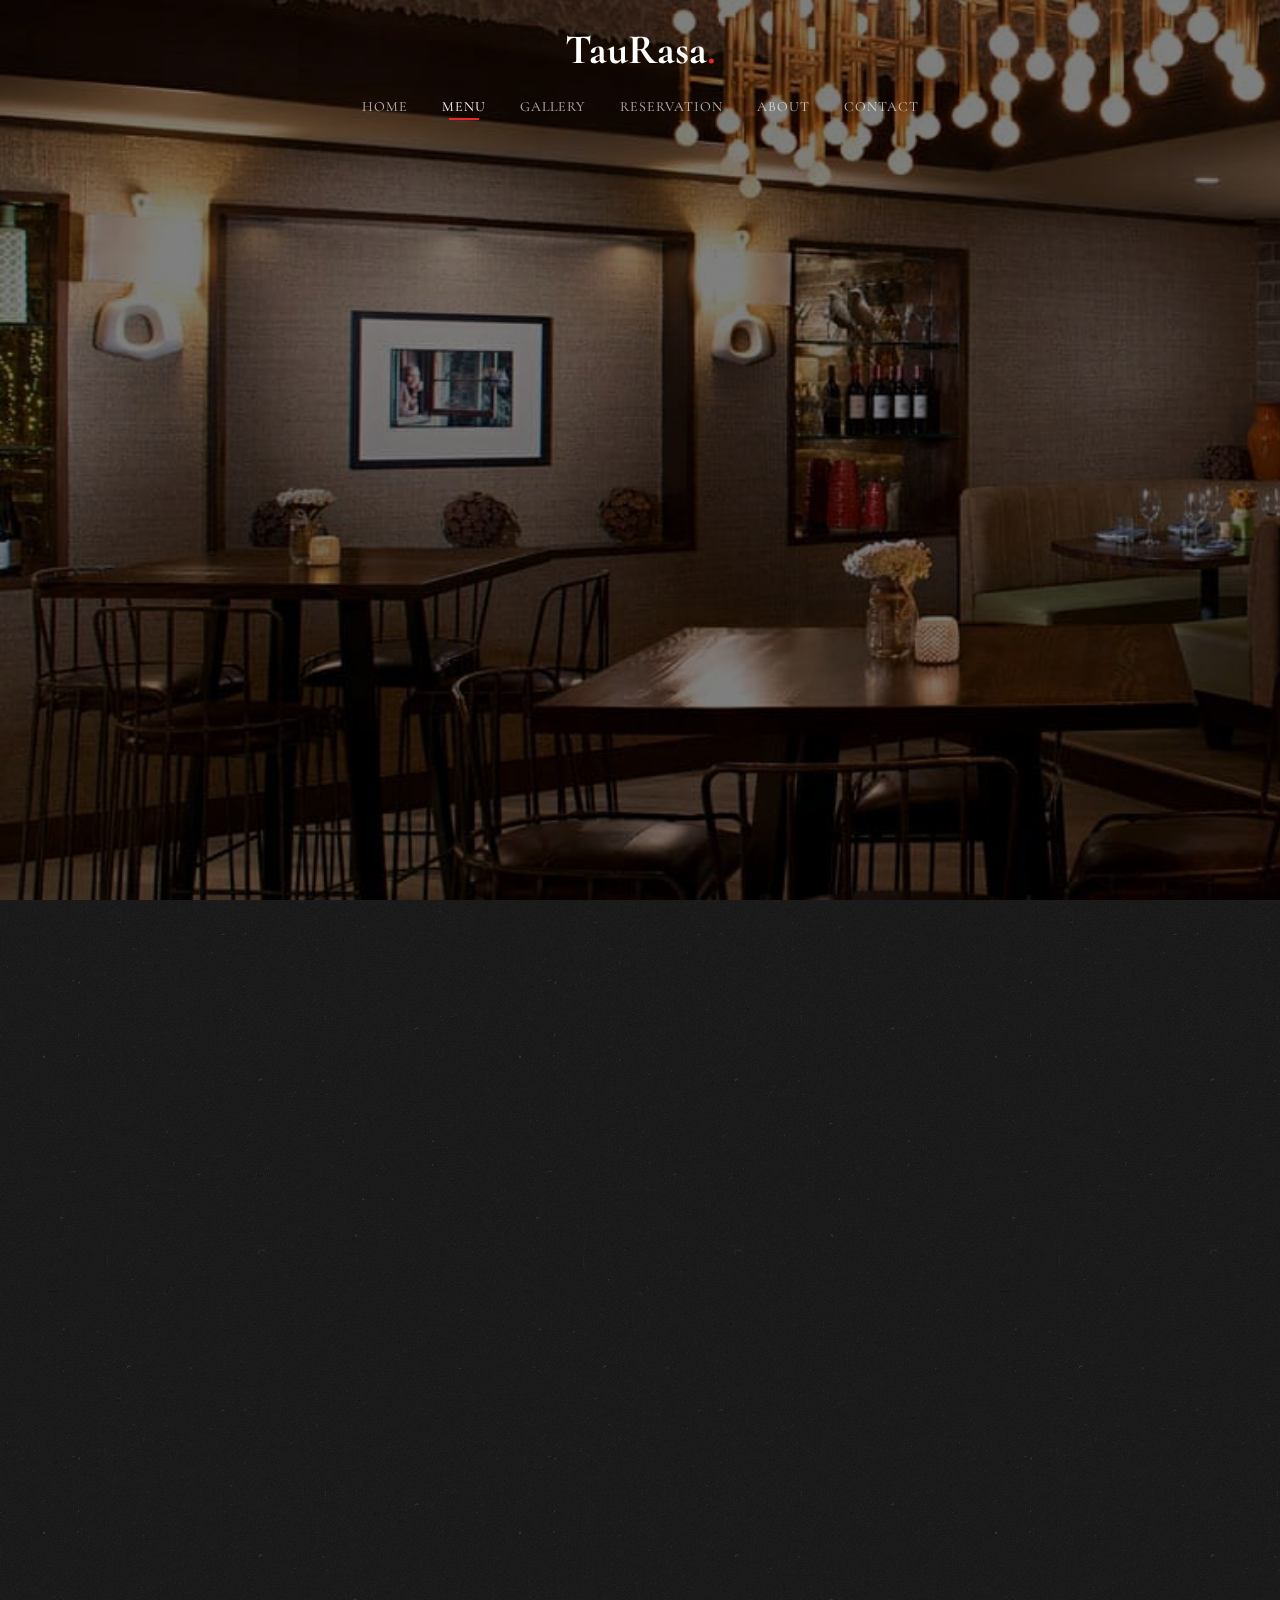
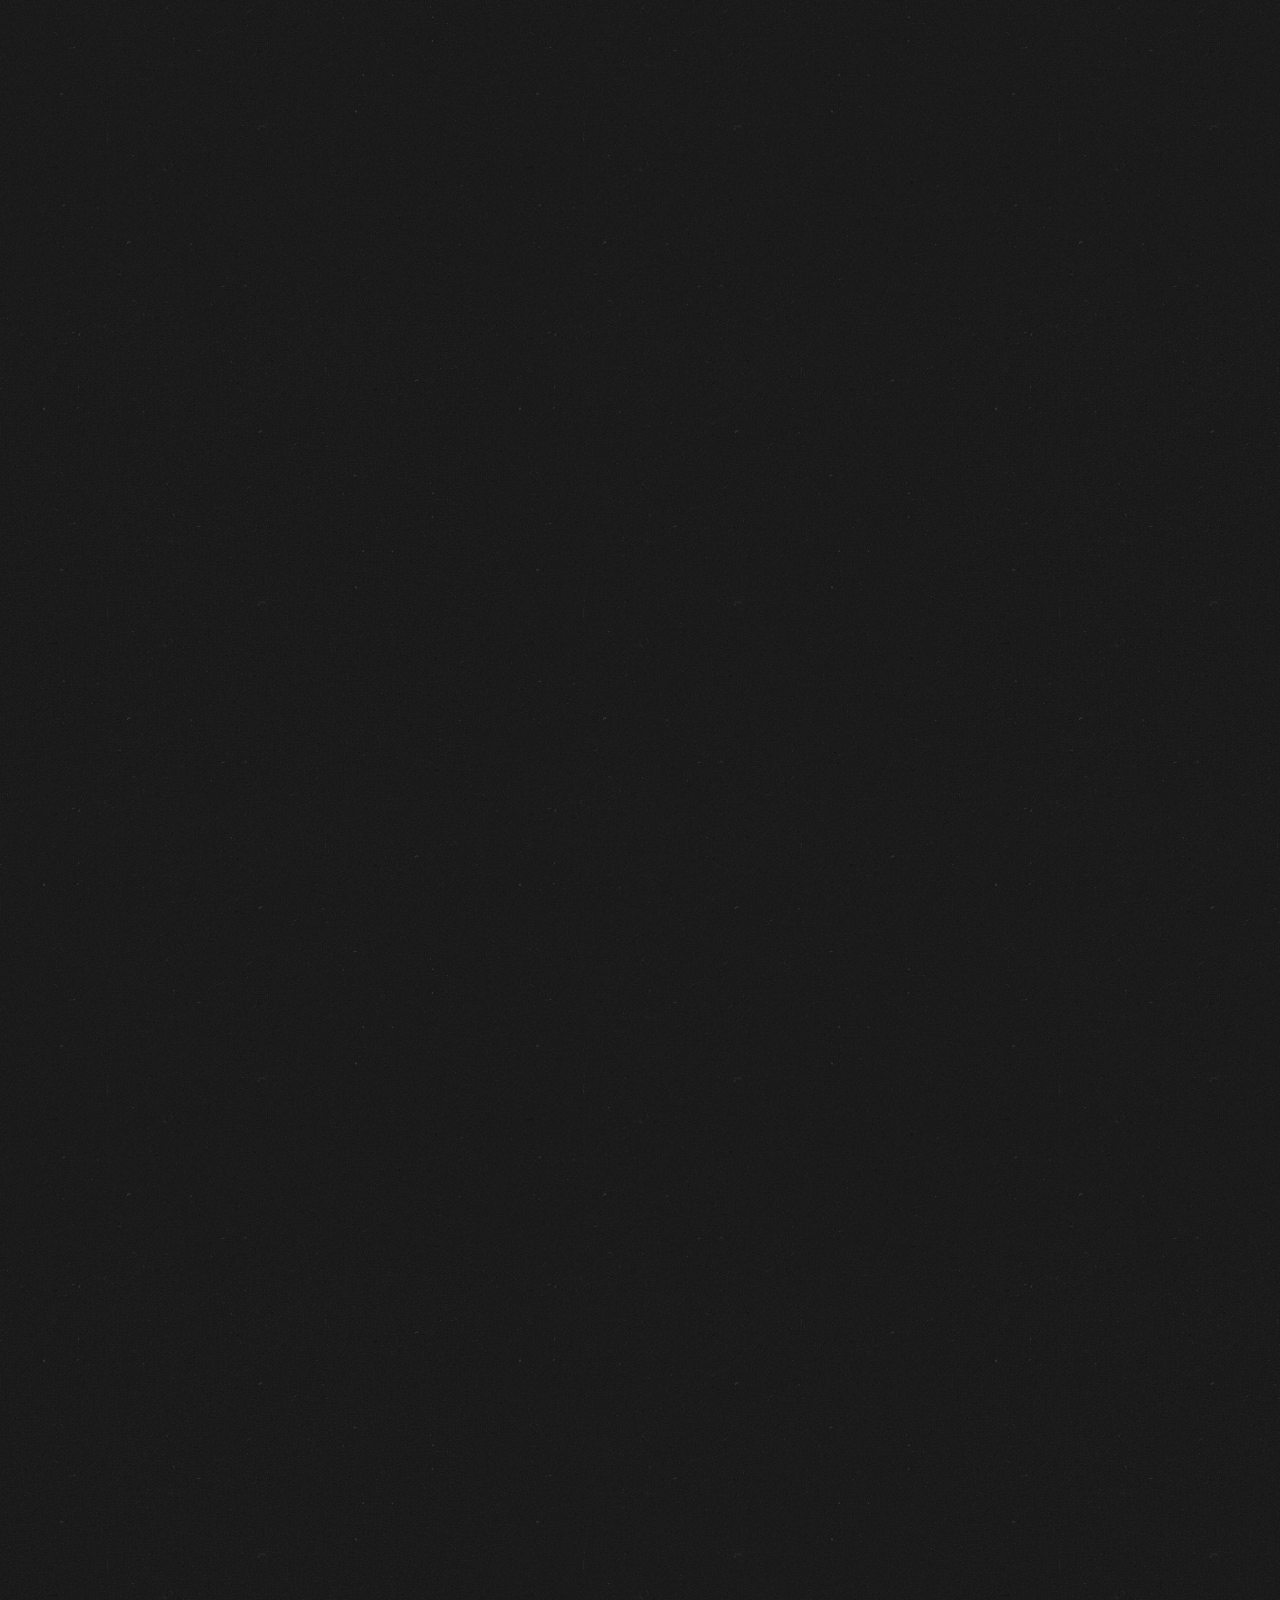
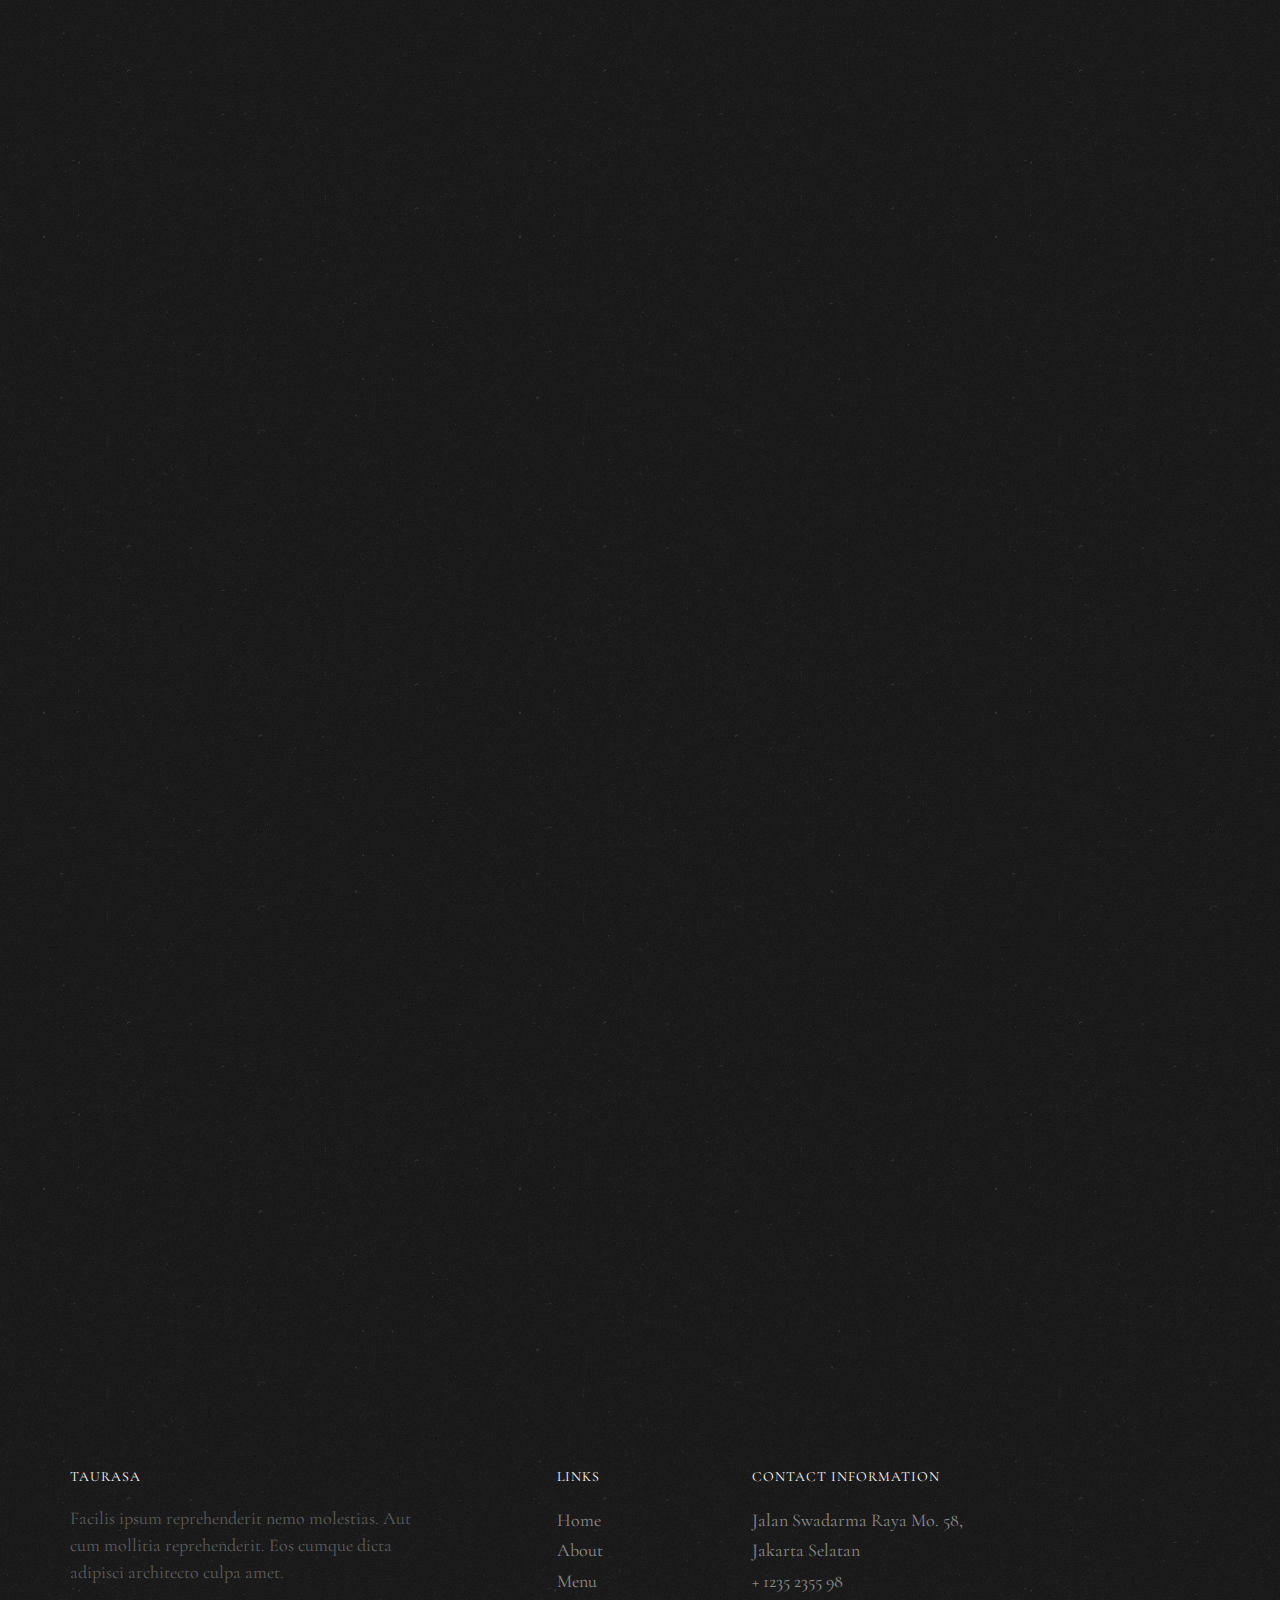
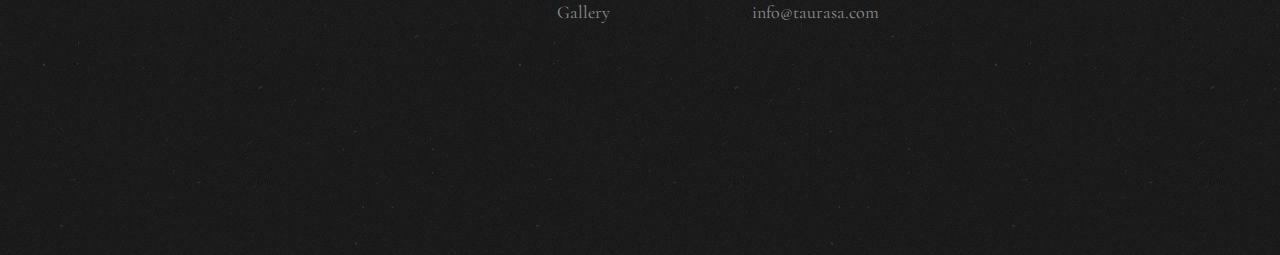
<file: 02_TauRasaResto/menu.html>
<!DOCTYPE html>
<html>
  <head>
    <meta charset="utf-8" />
    <meta http-equiv="X-UA-Compatible" content="IE=edge" />
    <title>TauRasaResto &mdash; WD - Edi Yasa</title>
    <meta name="viewport" content="width=device-width, initial-scale=1" />

    <link
      href="https://fonts.googleapis.com/css?family=Cormorant+Garamond:300,300i,400,400i,500,600i,700"
      rel="stylesheet"
    />
    <link
      href="https://fonts.googleapis.com/css?family=Satisfy"
      rel="stylesheet"
    />

    <link rel="stylesheet" href="css/animate.css" />
    <link rel="stylesheet" href="css/icomoon.css" />
    <link rel="stylesheet" href="css/bootstrap.css" />
    <link rel="stylesheet" href="css/flexslider.css" />
    <link rel="stylesheet" href="css/style.css" />
    <script src="js/modernizr-2.6.2.min.js"></script>
  </head>
  <body>
    <div class="fh5co-loader"></div>

    <div id="page">
      <nav class="fh5co-nav" role="navigation">
        <div class="container">
          <div class="row">
            <div class="col-xs-12 text-center logo-wrap">
              <div id="fh5co-logo">
                <a href="index.html">TauRasa<span>.</span></a>
              </div>
            </div>
            <div class="col-xs-12 text-center menu-1 menu-wrap">
              <ul>
                <li><a href="index.html">Home</a></li>
                <li class="active"><a href="menu.html">Menu</a></li>
                <li class="has-dropdown">
                  <a href="gallery.html">Gallery</a>
                  <ul class="dropdown">
                    <li><a href="#">Food</a></li>
                    <li><a href="#">Coffees</a></li>
                  </ul>
                </li>
                <li><a href="reservation.html">Reservation</a></li>
                <li><a href="about.html">About</a></li>
                <li><a href="contact.html">Contact</a></li>
              </ul>
            </div>
          </div>
        </div>
      </nav>

      <header
        id="fh5co-header"
        class="fh5co-cover js-fullheight"
        role="banner"
        style="background-image: url(images/BarLounge.jpg)"
        data-stellar-background-ratio="0.5"
      >
        <div class="overlay"></div>
        <div class="container">
          <div class="row">
            <div class="col-md-12 text-center">
              <div class="display-t js-fullheight">
                <div
                  class="display-tc js-fullheight animate-box"
                  data-animate-effect="fadeIn"
                >
                  <h1>See <em>Our</em> Menu</h1>
                  <h2>
                    Brought to you by <a href="#" target="_blank">Edi Yasa</a>
                  </h2>
                </div>
              </div>
            </div>
          </div>
        </div>
      </header>

      <div id="fh5co-featured-menu" class="fh5co-section">
        <div class="container">
          <div class="row">
            <div class="col-md-12 fh5co-heading animate-box">
              <h2>Our Delicous Menu</h2>
              <div class="row">
                <div class="col-md-6">
                  <p>
                    Lorem ipsum dolor sit amet, consectetur adipisicing elit.
                    Reiciendis ab debitis sit itaque totam, a maiores nihil,
                    nulla magnam porro minima officiis! Doloribus aliquam
                    voluptates corporis et tempora consequuntur ipsam, itaque,
                    nesciunt similique commodi omnis. Ad magni perspiciatis,
                    voluptatum repellat.
                  </p>
                </div>
              </div>
            </div>

            <div class="col-md-3 col-sm-6 col-xs-6 col-xxs-12 fh5co-item-wrap">
              <div class="fh5co-item animate-box">
                <img
                  src="images/BakePotatoPizza.jpg"
                  class="img-responsive"
                  alt="#"
                />
                <h3>Bake Potato Pizza</h3>
                <span class="fh5co-price">Rp.88.900</span>
                <p>
                  Lorem ipsum dolor sit amet, consectetur adipisicing elit. Quos
                  nihil cupiditate ut vero alias quaerat inventore molestias vel
                  suscipit explicabo.
                </p>
              </div>
              <div class="fh5co-item animate-box">
                <img
                  src="images/BakePotatoPizza.jpg"
                  class="img-responsive"
                  alt="#"
                />
                <h3>Bake Potato Pizza</h3>
                <span class="fh5co-price">Rp.88.900</span>
                <p>
                  Lorem ipsum dolor sit amet, consectetur adipisicing elit. Quos
                  nihil cupiditate ut vero alias quaerat inventore molestias vel
                  suscipit explicabo.
                </p>
              </div>
            </div>
            <div class="col-md-3 col-sm-6 col-xs-6 col-xxs-12 fh5co-item-wrap">
              <div class="fh5co-item margin_top animate-box">
                <img
                  src="images/SaltedEggWings.jpg"
                  class="img-responsive"
                  alt="#"
                />
                <h3>Salted Fried Chicken</h3>
                <span class="fh5co-price">Rp.79.000</span>
                <p>
                  Lorem ipsum dolor sit amet, consectetur adipisicing elit. Quos
                  nihil cupiditate ut vero alias quaerat inventore molestias vel
                  suscipit explicabo.
                </p>
              </div>
              <div class="fh5co-item animate-box">
                <img
                  src="images/BakePotatoPizza.jpg"
                  class="img-responsive"
                  alt="#"
                />
                <h3>Bake Potato Pizza</h3>
                <span class="fh5co-price">Rp.88.900</span>
                <p>
                  Lorem ipsum dolor sit amet, consectetur adipisicing elit. Quos
                  nihil cupiditate ut vero alias quaerat inventore molestias vel
                  suscipit explicabo.
                </p>
              </div>
            </div>
            <div class="clearfix visible-sm-block visible-xs-block"></div>
            <div class="col-md-3 col-sm-6 col-xs-6 col-xxs-12 fh5co-item-wrap">
              <div class="fh5co-item animate-box">
                <img
                  src="images/ItalianMushroomSauce.jpg"
                  class="img-responsive"
                  alt="#"
                />
                <h3>Italian Sauce Mushroom</h3>
                <span class="fh5co-price">Rp.55.900</span>
                <p>
                  Lorem ipsum dolor sit amet, consectetur adipisicing elit. Quos
                  nihil cupiditate ut vero alias quaerat inventore molestias vel
                  suscipit explicabo.
                </p>
              </div>
              <div class="fh5co-item animate-box">
                <img
                  src="images/BakePotatoPizza.jpg"
                  class="img-responsive"
                  alt="#"
                />
                <h3>Bake Potato Pizza</h3>
                <span class="fh5co-price">Rp.88.900</span>
                <p>
                  Lorem ipsum dolor sit amet, consectetur adipisicing elit. Quos
                  nihil cupiditate ut vero alias quaerat inventore molestias vel
                  suscipit explicabo.
                </p>
              </div>
            </div>
            <div class="col-md-3 col-sm-6 col-xs-6 col-xxs-12 fh5co-item-wrap">
              <div class="fh5co-item margin_top animate-box">
                <img
                  src="images/GarlicBabyPotatoes.jpg"
                  class="img-responsive"
                  alt="#"
                />
                <h3>Fried Potato w/ Garlic</h3>
                <span class="fh5co-price">Rp.98.500</span>
                <p>
                  Lorem ipsum dolor sit amet, consectetur adipisicing elit. Quos
                  nihil cupiditate ut vero alias quaerat inventore molestias vel
                  suscipit explicabo.
                </p>
              </div>
              <div class="fh5co-item animate-box">
                <img
                  src="images/BakePotatoPizza.jpg"
                  class="img-responsive"
                  alt="#"
                />
                <h3>Bake Potato Pizza</h3>
                <span class="fh5co-price">Rp.88.900</span>
                <p>
                  Lorem ipsum dolor sit amet, consectetur adipisicing elit. Quos
                  nihil cupiditate ut vero alias quaerat inventore molestias vel
                  suscipit explicabo.
                </p>
              </div>
            </div>
          </div>
        </div>
      </div>

      <div id="fh5co-featured-testimony" class="fh5co-section">
        <div class="container">
          <div class="row">
            <div class="col-md-12 fh5co-heading animate-box">
              <h2>Testimony</h2>
              <div class="row">
                <div class="col-md-6">
                  <p>
                    Lorem ipsum dolor sit amet, consectetur adipisicing elit.
                    Reiciendis ab debitis sit itaque totam, a maiores nihil,
                    nulla magnam porro minima officiis! Doloribus aliquam
                    voluptates corporis et tempora consequuntur ipsam, itaque,
                    nesciunt similique commodi omnis.
                  </p>
                </div>
              </div>
            </div>

            <div class="col-md-5 animate-box img-to-responsive">
              <img src="images/person_1.jpg" alt="" />
            </div>
            <div class="col-md-7 animate-box">
              <blockquote>
                <p>
                  &ldquo; Quantum ipsum dolor sit amet, consectetur adipisicing
                  elit. Reiciendis ab debitis sit itaque totam, a maiores nihil,
                  nulla magnam porro minima officiis! Doloribus aliquam
                  voluptates corporis et tempora consequuntur ipsam. &rdquo;
                </p>
                <p class="author"><cite>&mdash; Jane Smith</cite></p>
              </blockquote>
            </div>
          </div>
        </div>
      </div>

      <div
        id="fh5co-started"
        class="fh5co-section animate-box"
        style="background-image: url(images/DiningRoom.jpg)"
        data-stellar-background-ratio="0.5"
      >
        <div class="overlay"></div>
        <div class="container">
          <div class="row animate-box">
            <div class="col-md-8 col-md-offset-2 text-center fh5co-heading">
              <h2>Book a Table</h2>
              <p>
                Lorem ipsum dolor sit amet, consectetur adipisicing elit.
                Recusandae enim quae vitae cupiditate, sequi quam ea id dolor
                reiciendis consectetur repudiandae. Rem quam, repellendus veniam
                ipsa fuga maxime odio? Eaque!
              </p>
              <p>
                <a href="reservation.html" class="btn btn-primary btn-outline"
                  >Book Now</a
                >
              </p>
            </div>
          </div>
        </div>
      </div>

      <footer id="fh5co-footer" role="contentinfo" class="fh5co-section">
        <div class="container">
          <div class="row row-pb-md">
            <div class="col-md-4 fh5co-widget">
              <h4>TauRasa</h4>
              <p>
                Facilis ipsum reprehenderit nemo molestias. Aut cum mollitia
                reprehenderit. Eos cumque dicta adipisci architecto culpa amet.
              </p>
            </div>
            <div class="col-md-2 col-md-push-1 fh5co-widget">
              <h4>Links</h4>
              <ul class="fh5co-footer-links">
                <li><a href="#">Home</a></li>
                <li><a href="#">About</a></li>
                <li><a href="#">Menu</a></li>
                <li><a href="#">Gallery</a></li>
              </ul>
            </div>

            <div class="col-md-4 col-md-push-1 fh5co-widget">
              <h4>Contact Information</h4>
              <ul class="fh5co-footer-links">
                <li>
                  Jalan Swadarma Raya Mo. 58, <br />
                  Jakarta Selatan
                </li>
                <li><a href="tel://1234567920">+ 1235 2355 98</a></li>
                <li><a href="mailto:info@taurasa.com">info@taurasa.com</a></li>
              </ul>
            </div>
          </div>
        </div>
      </footer>
    </div>

    <div class="gototop js-top">
      <a href="#" class="js-gotop"><i class="icon-arrow-up22"></i></a>
    </div>

    <script src="js/jquery.min.js"></script>
    <script src="js/jquery.easing.1.3.js"></script>
    <script src="js/bootstrap.min.js"></script>
    <script src="js/jquery.waypoints.min.js"></script>
    <script src="js/jquery.stellar.min.js"></script>
    <script src="js/jquery.flexslider-min.js"></script>
    <script src="js/main.js"></script>
  </body>
</html>
</file>
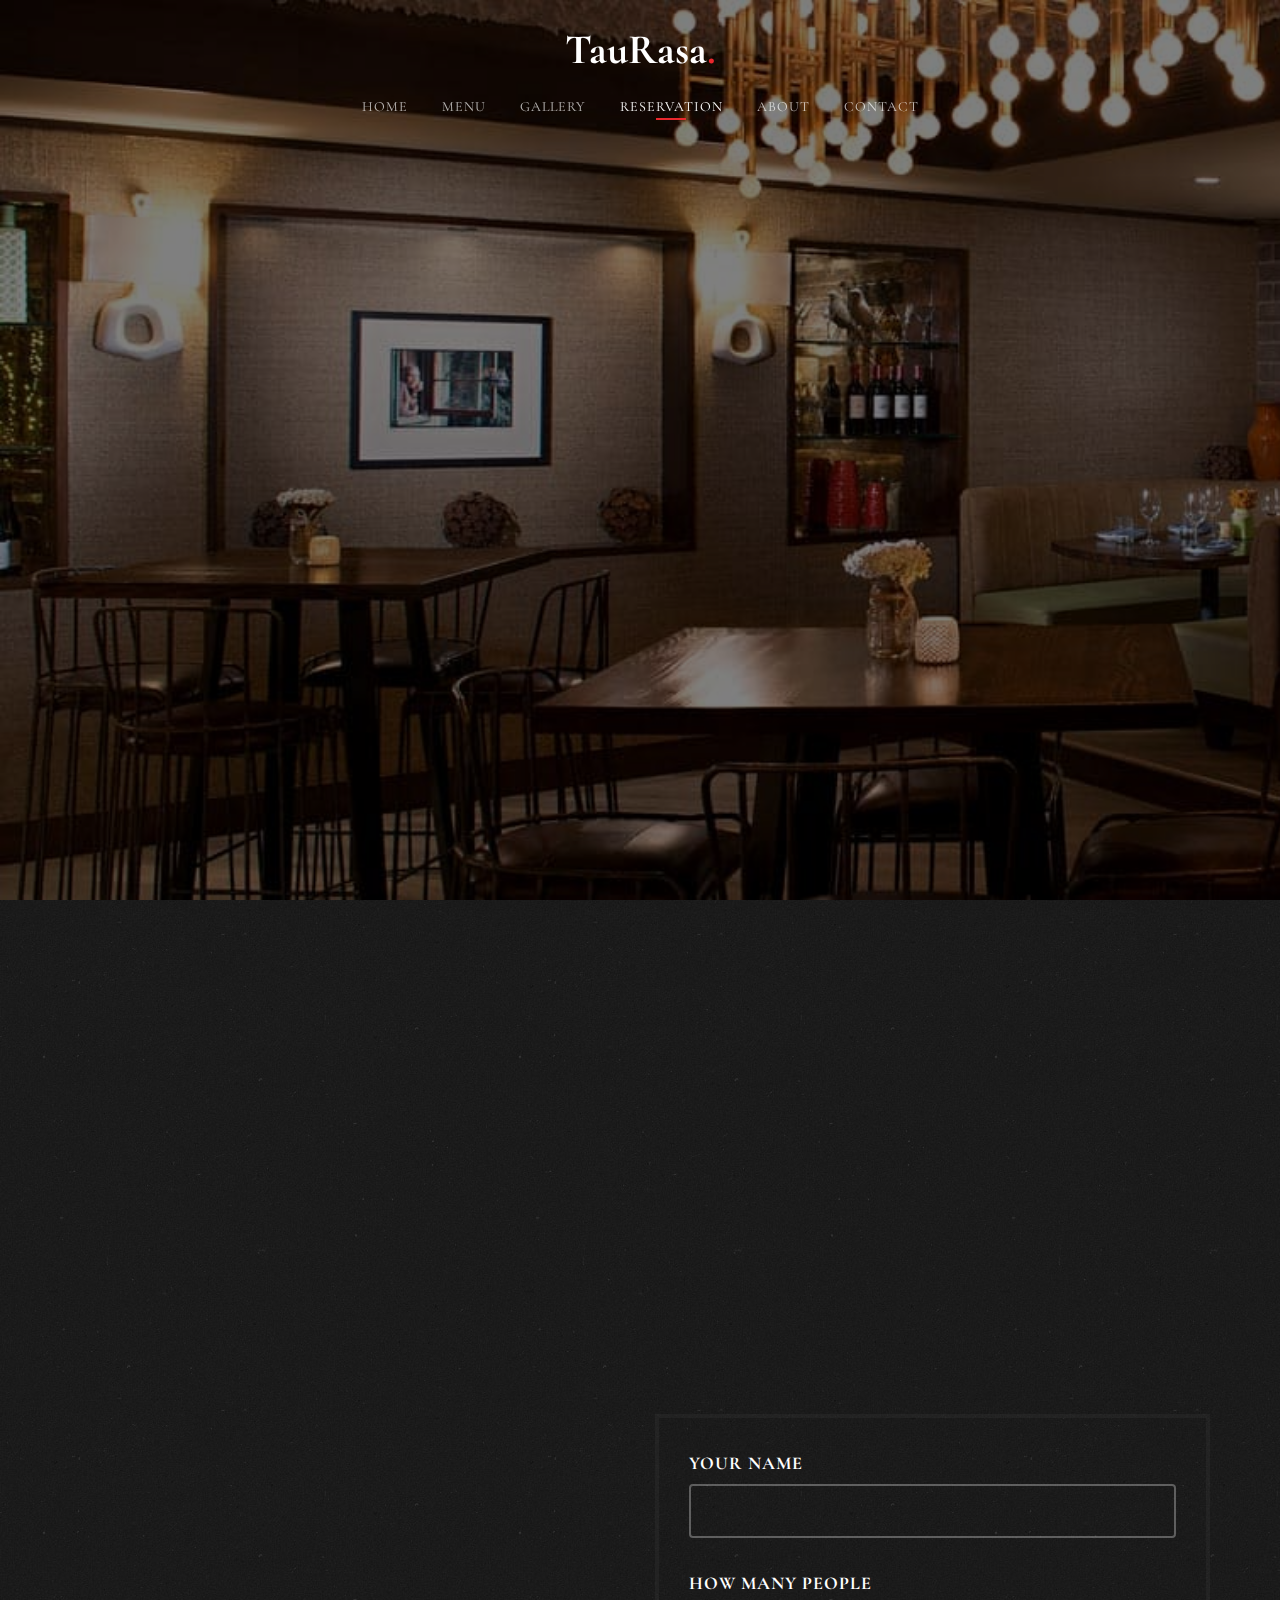
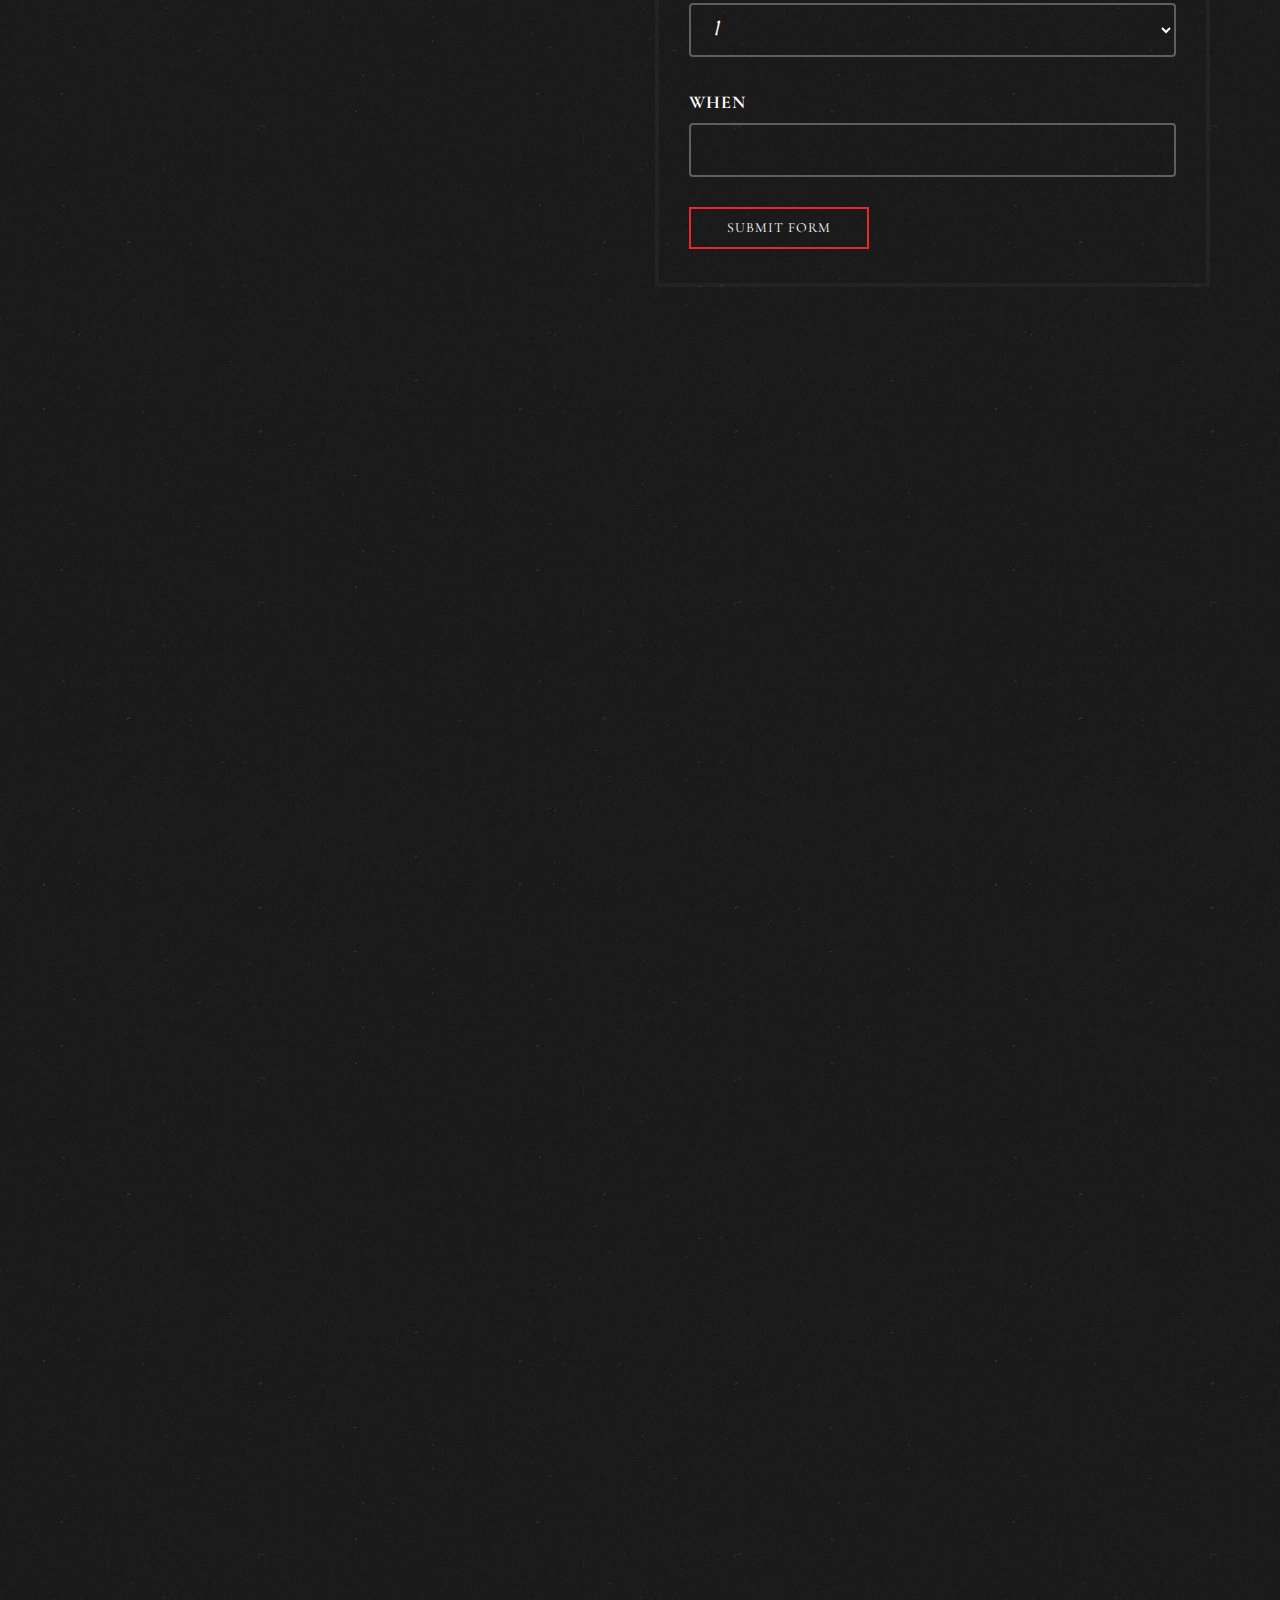
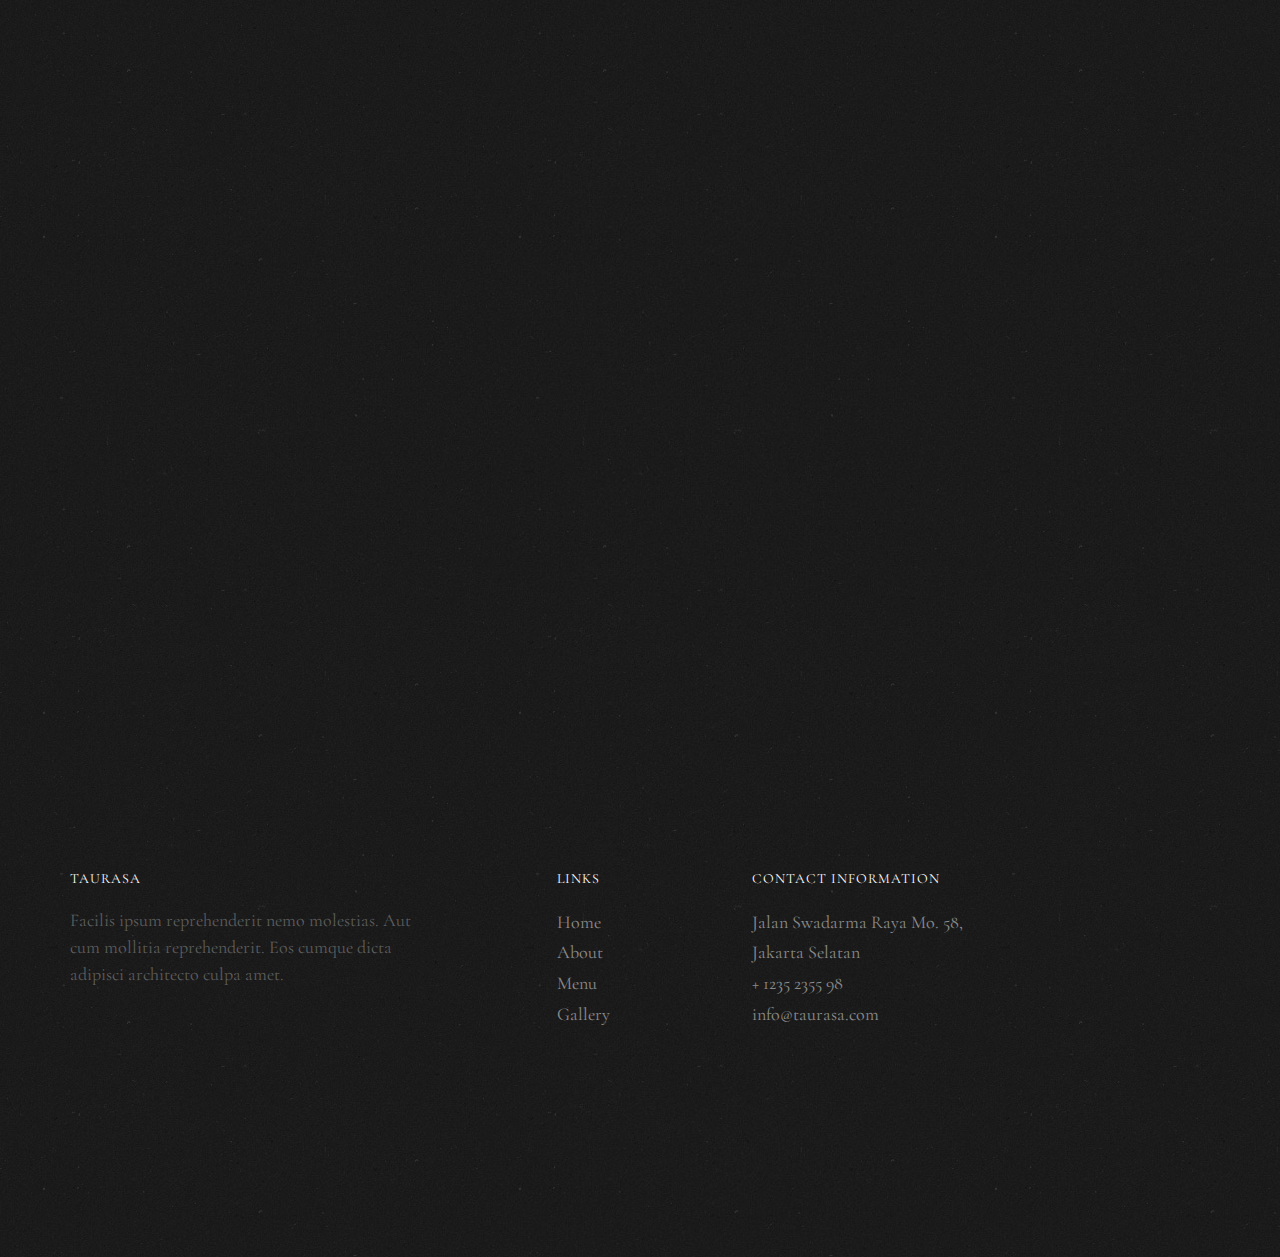
<file: 02_TauRasaResto/reservation.html>
<!DOCTYPE html>
<html>
  <head>
    <meta charset="utf-8" />
    <meta http-equiv="X-UA-Compatible" content="IE=edge" />
    <title>TauRasaResto &mdash; WD - Edi Yasa</title>
    <meta name="viewport" content="width=device-width, initial-scale=1" />

    <link
      href="https://fonts.googleapis.com/css?family=Cormorant+Garamond:300,300i,400,400i,500,600i,700"
      rel="stylesheet"
    />
    <link
      href="https://fonts.googleapis.com/css?family=Satisfy"
      rel="stylesheet"
    />

    <link rel="stylesheet" href="css/animate.css" />
    <link rel="stylesheet" href="css/icomoon.css" />
    <link rel="stylesheet" href="css/bootstrap.css" />
    <link rel="stylesheet" href="css/flexslider.css" />
    <link rel="stylesheet" href="css/bootstrap-datetimepicker.min.css" />
    <link rel="stylesheet" href="css/style.css" />
    <script src="js/modernizr-2.6.2.min.js"></script>
  </head>
  <body>
    <div class="fh5co-loader"></div>

    <div id="page">
      <nav class="fh5co-nav" role="navigation">
        <div class="container">
          <div class="row">
            <div class="col-xs-12 text-center logo-wrap">
              <div id="fh5co-logo">
                <a href="index.html">TauRasa<span>.</span></a>
              </div>
            </div>
            <div class="col-xs-12 text-center menu-1 menu-wrap">
              <ul>
                <li><a href="index.html">Home</a></li>
                <li><a href="menu.html">Menu</a></li>
                <li class="has-dropdown">
                  <a href="gallery.html">Gallery</a>
                  <ul class="dropdown">
                    <li><a href="#">Food</a></li>
                    <li><a href="#">Coffees</a></li>
                  </ul>
                </li>
                <li class="active">
                  <a href="reservation.html">Reservation</a>
                </li>
                <li><a href="about.html">About</a></li>
                <li><a href="contact.html">Contact</a></li>
              </ul>
            </div>
          </div>
        </div>
      </nav>

      <header
        id="fh5co-header"
        class="fh5co-cover js-fullheight"
        role="banner"
        style="background-image: url(images/BarLounge.jpg)"
        data-stellar-background-ratio="0.5"
      >
        <div class="overlay"></div>
        <div class="container">
          <div class="row">
            <div class="col-md-12 text-center">
              <div class="display-t js-fullheight">
                <div
                  class="display-tc js-fullheight animate-box"
                  data-animate-effect="fadeIn"
                >
                  <h1>Reserved a Table Today!</h1>
                  <h2>
                    Brought to you by <a href="#" target="_blank">Edi Yasa</a>
                  </h2>
                </div>
              </div>
            </div>
          </div>
        </div>
      </header>

      <div id="fh5co-reservation-form" class="fh5co-section">
        <div class="container">
          <div class="row">
            <div class="col-md-12 fh5co-heading animate-box">
              <h2>Reservation</h2>
              <div class="row">
                <div class="col-md-6">
                  <p>
                    Lorem ipsum dolor sit amet, consectetur adipisicing elit.
                    Reiciendis ab debitis sit itaque totam, a maiores nihil,
                    nulla magnam porro minima officiis! Doloribus aliquam
                    voluptates corporis et tempora consequuntur ipsam, itaque,
                    nesciunt similique commodi omnis. Ad magni perspiciatis,
                    voluptatum repellat.
                  </p>
                </div>
              </div>
            </div>

            <div class="col-md-6 col-md-push-6 col-sm-6 col-sm-push-6">
              <form action="#" id="form-wrap">
                <div class="row form-group">
                  <div class="col-md-12">
                    <label for="name">Your Name</label>
                    <input type="text" class="form-control" id="name" />
                  </div>
                </div>
                <div class="row form-group">
                  <div class="col-md-12">
                    <label for="many">How Many People</label>
                    <select
                      name="many"
                      id="many"
                      class="form-control custom_select"
                    >
                      <option value="#">1</option>
                      <option value="#">2</option>
                      <option value="#">3</option>
                      <option value="#">4+</option>
                    </select>
                  </div>
                </div>
                <div class="row form-group">
                  <div class="col-md-12">
                    <label for="taskdatetime">When</label>
                    <input
                      type="text"
                      name="task-datetime"
                      id="taskdatetime"
                      class="form-control"
                    />
                  </div>
                </div>
                <div class="row form-group">
                  <div class="col-md-12">
                    <input
                      type="submit"
                      class="btn btn-primary btn-outline btn-lg"
                      value="Submit Form"
                    />
                  </div>
                </div>
              </form>
            </div>
          </div>
        </div>
      </div>

      <div id="fh5co-featured-testimony" class="fh5co-section">
        <div class="container">
          <div class="row">
            <div class="col-md-12 fh5co-heading animate-box">
              <h2>Testimony</h2>
              <div class="row">
                <div class="col-md-6">
                  <p>
                    Lorem ipsum dolor sit amet, consectetur adipisicing elit.
                    Reiciendis ab debitis sit itaque totam, a maiores nihil,
                    nulla magnam porro minima officiis! Doloribus aliquam
                    voluptates corporis et tempora consequuntur ipsam, itaque,
                    nesciunt similique commodi omnis.
                  </p>
                </div>
              </div>
            </div>

            <div
              class="col-md-5 animate-box img-to-responsive animate-box"
              data-animate-effect="fadeInLeft"
            >
              <img src="images/person_1.jpg" alt="" />
            </div>
            <div class="col-md-7 animate-box" data-animate-effect="fadeInRight">
              <blockquote>
                <p>
                  &ldquo; Quantum ipsum dolor sit amet, consectetur adipisicing
                  elit. Reiciendis ab debitis sit itaque totam, a maiores nihil,
                  nulla magnam porro minima officiis! Doloribus aliquam
                  voluptates corporis et tempora consequuntur ipsam. &rdquo;
                </p>
                <p class="author"><cite>&mdash; Jane Smith</cite></p>
              </blockquote>
            </div>
          </div>
        </div>
      </div>

      <div
        id="fh5co-started"
        class="fh5co-section animate-box"
        style="background-image: url(images/DiningRoom.jpg)"
        data-stellar-background-ratio="0.5"
      >
        <div class="overlay"></div>
        <div class="container">
          <div class="row animate-box">
            <div class="col-md-8 col-md-offset-2 text-center fh5co-heading">
              <h2>Book a Table</h2>
              <p>
                Lorem ipsum dolor sit amet, consectetur adipisicing elit.
                Recusandae enim quae vitae cupiditate, sequi quam ea id dolor
                reiciendis consectetur repudiandae. Rem quam, repellendus veniam
                ipsa fuga maxime odio? Eaque!
              </p>
              <p>
                <a href="reservation.html" class="btn btn-primary btn-outline"
                  >Book Now</a
                >
              </p>
            </div>
          </div>
        </div>
      </div>

      <footer id="fh5co-footer" role="contentinfo" class="fh5co-section">
        <div class="container">
          <div class="row row-pb-md">
            <div class="col-md-4 fh5co-widget">
              <h4>TauRasa</h4>
              <p>
                Facilis ipsum reprehenderit nemo molestias. Aut cum mollitia
                reprehenderit. Eos cumque dicta adipisci architecto culpa amet.
              </p>
            </div>
            <div class="col-md-2 col-md-push-1 fh5co-widget">
              <h4>Links</h4>
              <ul class="fh5co-footer-links">
                <li><a href="#">Home</a></li>
                <li><a href="#">About</a></li>
                <li><a href="#">Menu</a></li>
                <li><a href="#">Gallery</a></li>
              </ul>
            </div>

            <div class="col-md-4 col-md-push-1 fh5co-widget">
              <h4>Contact Information</h4>
              <ul class="fh5co-footer-links">
                <li>
                  Jalan Swadarma Raya Mo. 58, <br />
                  Jakarta Selatan
                </li>
                <li><a href="tel://1234567920">+ 1235 2355 98</a></li>
                <li><a href="mailto:info@taurasa.com">info@taurasa.com</a></li>
              </ul>
            </div>
          </div>
        </div>
      </footer>
    </div>

    <div class="gototop js-top">
      <a href="#" class="js-gotop"><i class="icon-arrow-up22"></i></a>
    </div>

    <script src="js/jquery.min.js"></script>
    <script src="js/jquery.easing.1.3.js"></script>
    <script src="js/bootstrap.min.js"></script>
    <script src="js/jquery.waypoints.min.js"></script>
    <script src="js/jquery.stellar.min.js"></script>
    <script src="js/jquery.flexslider-min.js"></script>
    <script src="js/moment.min.js"></script>
    <script src="js/bootstrap-datetimepicker.js"></script>
    <script src="js/main.js"></script>
  </body>
</html>
</file>
<file: 02_TauRasaResto/css/icomoon.css>
@font-face {
    font-family: 'icomoon';
    src:    url('fonts/icomoon.eot?1oniuf');
    src:    url('fonts/icomoon.eot?1oniuf#iefix') format('embedded-opentype'),
        url('fonts/icomoon.ttf?1oniuf') format('truetype'),
        url('fonts/icomoon.woff?1oniuf') format('woff'),
        url('fonts/icomoon.svg?1oniuf#icomoon') format('svg');
    font-weight: normal;
    font-style: normal;
}

[class^="icon-"], [class*=" icon-"] {
    /* use !important to prevent issues with browser extensions that change fonts */
    font-family: 'icomoon' !important;
    speak: none;
    font-style: normal;
    font-weight: normal;
    font-variant: normal;
    text-transform: none;
    line-height: 1;

    /* Better Font Rendering =========== */
    -webkit-font-smoothing: antialiased;
    -moz-osx-font-smoothing: grayscale;
}

.icon-mobile:before {
    content: "\e000";
}
.icon-laptop:before {
    content: "\e001";
}
.icon-desktop:before {
    content: "\e002";
}
.icon-tablet:before {
    content: "\e003";
}
.icon-phone:before {
    content: "\e004";
}
.icon-document:before {
    content: "\e005";
}
.icon-documents:before {
    content: "\e006";
}
.icon-search:before {
    content: "\e007";
}
.icon-clipboard:before {
    content: "\e008";
}
.icon-newspaper:before {
    content: "\e009";
}
.icon-notebook:before {
    content: "\e00a";
}
.icon-book-open:before {
    content: "\e00b";
}
.icon-browser:before {
    content: "\e00c";
}
.icon-calendar:before {
    content: "\e00d";
}
.icon-presentation:before {
    content: "\e00e";
}
.icon-picture:before {
    content: "\e00f";
}
.icon-pictures:before {
    content: "\e010";
}
.icon-video:before {
    content: "\e011";
}
.icon-camera:before {
    content: "\e012";
}
.icon-printer:before {
    content: "\e013";
}
.icon-toolbox:before {
    content: "\e014";
}
.icon-briefcase:before {
    content: "\e015";
}
.icon-wallet:before {
    content: "\e016";
}
.icon-gift:before {
    content: "\e017";
}
.icon-bargraph:before {
    content: "\e018";
}
.icon-grid:before {
    content: "\e019";
}
.icon-expand:before {
    content: "\e01a";
}
.icon-focus:before {
    content: "\e01b";
}
.icon-edit:before {
    content: "\e01c";
}
.icon-adjustments:before {
    content: "\e01d";
}
.icon-ribbon:before {
    content: "\e01e";
}
.icon-hourglass:before {
    content: "\e01f";
}
.icon-lock:before {
    content: "\e020";
}
.icon-megaphone:before {
    content: "\e021";
}
.icon-shield:before {
    content: "\e022";
}
.icon-trophy:before {
    content: "\e023";
}
.icon-flag:before {
    content: "\e024";
}
.icon-map:before {
    content: "\e025";
}
.icon-puzzle:before {
    content: "\e026";
}
.icon-basket:before {
    content: "\e027";
}
.icon-envelope:before {
    content: "\e028";
}
.icon-streetsign:before {
    content: "\e029";
}
.icon-telescope:before {
    content: "\e02a";
}
.icon-gears:before {
    content: "\e02b";
}
.icon-key:before {
    content: "\e02c";
}
.icon-paperclip:before {
    content: "\e02d";
}
.icon-attachment:before {
    content: "\e02e";
}
.icon-pricetags:before {
    content: "\e02f";
}
.icon-lightbulb:before {
    content: "\e030";
}
.icon-layers:before {
    content: "\e031";
}
.icon-pencil:before {
    content: "\e032";
}
.icon-tools:before {
    content: "\e033";
}
.icon-tools-2:before {
    content: "\e034";
}
.icon-scissors:before {
    content: "\e035";
}
.icon-paintbrush:before {
    content: "\e036";
}
.icon-magnifying-glass:before {
    content: "\e037";
}
.icon-circle-compass:before {
    content: "\e038";
}
.icon-linegraph:before {
    content: "\e039";
}
.icon-mic:before {
    content: "\e03a";
}
.icon-strategy:before {
    content: "\e03b";
}
.icon-beaker:before {
    content: "\e03c";
}
.icon-caution:before {
    content: "\e03d";
}
.icon-recycle:before {
    content: "\e03e";
}
.icon-anchor:before {
    content: "\e03f";
}
.icon-profile-male:before {
    content: "\e040";
}
.icon-profile-female:before {
    content: "\e041";
}
.icon-bike:before {
    content: "\e042";
}
.icon-wine:before {
    content: "\e043";
}
.icon-hotairballoon:before {
    content: "\e044";
}
.icon-globe:before {
    content: "\e045";
}
.icon-genius:before {
    content: "\e046";
}
.icon-map-pin:before {
    content: "\e047";
}
.icon-dial:before {
    content: "\e048";
}
.icon-chat:before {
    content: "\e049";
}
.icon-heart:before {
    content: "\e04a";
}
.icon-cloud:before {
    content: "\e04b";
}
.icon-upload:before {
    content: "\e04c";
}
.icon-download:before {
    content: "\e04d";
}
.icon-target:before {
    content: "\e04e";
}
.icon-hazardous:before {
    content: "\e04f";
}
.icon-piechart:before {
    content: "\e050";
}
.icon-speedometer:before {
    content: "\e051";
}
.icon-global:before {
    content: "\e052";
}
.icon-compass:before {
    content: "\e053";
}
.icon-lifesaver:before {
    content: "\e054";
}
.icon-clock:before {
    content: "\e055";
}
.icon-aperture:before {
    content: "\e056";
}
.icon-quote:before {
    content: "\e057";
}
.icon-scope:before {
    content: "\e058";
}
.icon-alarmclock:before {
    content: "\e059";
}
.icon-refresh:before {
    content: "\e05a";
}
.icon-happy:before {
    content: "\e05b";
}
.icon-sad:before {
    content: "\e05c";
}
.icon-facebook:before {
    content: "\e05d";
}
.icon-twitter:before {
    content: "\e05e";
}
.icon-googleplus:before {
    content: "\e05f";
}
.icon-rss:before {
    content: "\e060";
}
.icon-tumblr:before {
    content: "\e061";
}
.icon-linkedin:before {
    content: "\e062";
}
.icon-dribbble:before {
    content: "\e063";
}
.icon-box2:before {
    content: "\ea82";
}
.icon-write:before {
    content: "\ea83";
}
.icon-clock2:before {
    content: "\ea84";
}
.icon-reply2:before {
    content: "\ea85";
}
.icon-reply-all2:before {
    content: "\ea86";
}
.icon-forward2:before {
    content: "\ea87";
}
.icon-flag2:before {
    content: "\ea88";
}
.icon-search2:before {
    content: "\ea89";
}
.icon-trash2:before {
    content: "\ea8a";
}
.icon-envelope2:before {
    content: "\ea8b";
}
.icon-bubble:before {
    content: "\ea8c";
}
.icon-bubbles:before {
    content: "\ea8d";
}
.icon-user2:before {
    content: "\ea8e";
}
.icon-users2:before {
    content: "\ea8f";
}
.icon-cloud2:before {
    content: "\ea90";
}
.icon-download2:before {
    content: "\ea91";
}
.icon-upload2:before {
    content: "\ea92";
}
.icon-rain:before {
    content: "\ea93";
}
.icon-sun:before {
    content: "\ea94";
}
.icon-moon2:before {
    content: "\ea95";
}
.icon-bell2:before {
    content: "\ea96";
}
.icon-folder2:before {
    content: "\ea97";
}
.icon-pin2:before {
    content: "\ea98";
}
.icon-sound2:before {
    content: "\ea99";
}
.icon-microphone:before {
    content: "\ea9a";
}
.icon-camera2:before {
    content: "\ea9b";
}
.icon-image2:before {
    content: "\ea9c";
}
.icon-cog2:before {
    content: "\ea9d";
}
.icon-calendar2:before {
    content: "\ea9e";
}
.icon-book2:before {
    content: "\ea9f";
}
.icon-map-marker:before {
    content: "\eaa0";
}
.icon-store:before {
    content: "\eaa1";
}
.icon-support:before {
    content: "\eaa2";
}
.icon-tag2:before {
    content: "\eaa3";
}
.icon-heart2:before {
    content: "\eaa4";
}
.icon-video-camera:before {
    content: "\eaa5";
}
.icon-trophy2:before {
    content: "\eaa6";
}
.icon-cart:before {
    content: "\eaa7";
}
.icon-eye2:before {
    content: "\eaa8";
}
.icon-cancel:before {
    content: "\eaa9";
}
.icon-chart:before {
    content: "\eaaa";
}
.icon-target2:before {
    content: "\eaab";
}
.icon-printer2:before {
    content: "\eaac";
}
.icon-location2:before {
    content: "\eaad";
}
.icon-bookmark2:before {
    content: "\eaae";
}
.icon-monitor:before {
    content: "\eaaf";
}
.icon-cross2:before {
    content: "\eab0";
}
.icon-plus2:before {
    content: "\eab1";
}
.icon-left:before {
    content: "\eab2";
}
.icon-up:before {
    content: "\eab3";
}
.icon-browser2:before {
    content: "\eab4";
}
.icon-windows:before {
    content: "\eab5";
}
.icon-switch2:before {
    content: "\eab6";
}
.icon-dashboard:before {
    content: "\eab7";
}
.icon-play:before {
    content: "\eab8";
}
.icon-fast-forward:before {
    content: "\eab9";
}
.icon-next:before {
    content: "\eaba";
}
.icon-refresh2:before {
    content: "\eabb";
}
.icon-film:before {
    content: "\eabc";
}
.icon-home2:before {
    content: "\eabd";
}
.icon-add-to-list:before {
    content: "\e901";
}
.icon-classic-computer:before {
    content: "\e902";
}
.icon-controller-fast-backward:before {
    content: "\e903";
}
.icon-creative-commons-attribution:before {
    content: "\e904";
}
.icon-creative-commons-noderivs:before {
    content: "\e905";
}
.icon-creative-commons-noncommercial-eu:before {
    content: "\e906";
}
.icon-creative-commons-noncommercial-us:before {
    content: "\e907";
}
.icon-creative-commons-public-domain:before {
    content: "\e908";
}
.icon-creative-commons-remix:before {
    content: "\e909";
}
.icon-creative-commons-share:before {
    content: "\e90a";
}
.icon-creative-commons-sharealike:before {
    content: "\e90b";
}
.icon-creative-commons:before {
    content: "\e90c";
}
.icon-document-landscape:before {
    content: "\e90d";
}
.icon-remove-user:before {
    content: "\e90e";
}
.icon-warning:before {
    content: "\e90f";
}
.icon-arrow-bold-down:before {
    content: "\e910";
}
.icon-arrow-bold-left:before {
    content: "\e911";
}
.icon-arrow-bold-right:before {
    content: "\e912";
}
.icon-arrow-bold-up:before {
    content: "\e913";
}
.icon-arrow-down:before {
    content: "\e914";
}
.icon-arrow-left:before {
    content: "\e915";
}
.icon-arrow-long-down:before {
    content: "\e916";
}
.icon-arrow-long-left:before {
    content: "\e917";
}
.icon-arrow-long-right:before {
    content: "\e918";
}
.icon-arrow-long-up:before {
    content: "\e919";
}
.icon-arrow-right:before {
    content: "\e91a";
}
.icon-arrow-up:before {
    content: "\e91b";
}
.icon-arrow-with-circle-down:before {
    content: "\e91c";
}
.icon-arrow-with-circle-left:before {
    content: "\e91d";
}
.icon-arrow-with-circle-right:before {
    content: "\e91e";
}
.icon-arrow-with-circle-up:before {
    content: "\e91f";
}
.icon-bookmark:before {
    content: "\e920";
}
.icon-bookmarks:before {
    content: "\e921";
}
.icon-chevron-down:before {
    content: "\e922";
}
.icon-chevron-left:before {
    content: "\e923";
}
.icon-chevron-right:before {
    content: "\e924";
}
.icon-chevron-small-down:before {
    content: "\e925";
}
.icon-chevron-small-left:before {
    content: "\e926";
}
.icon-chevron-small-right:before {
    content: "\e927";
}
.icon-chevron-small-up:before {
    content: "\e928";
}
.icon-chevron-thin-down:before {
    content: "\e929";
}
.icon-chevron-thin-left:before {
    content: "\e92a";
}
.icon-chevron-thin-right:before {
    content: "\e92b";
}
.icon-chevron-thin-up:before {
    content: "\e92c";
}
.icon-chevron-up:before {
    content: "\e92d";
}
.icon-chevron-with-circle-down:before {
    content: "\e92e";
}
.icon-chevron-with-circle-left:before {
    content: "\e92f";
}
.icon-chevron-with-circle-right:before {
    content: "\e930";
}
.icon-chevron-with-circle-up:before {
    content: "\e931";
}
.icon-cloud3:before {
    content: "\e932";
}
.icon-controller-fast-forward:before {
    content: "\e933";
}
.icon-controller-jump-to-start:before {
    content: "\e934";
}
.icon-controller-next:before {
    content: "\e935";
}
.icon-controller-paus:before {
    content: "\e936";
}
.icon-controller-play:before {
    content: "\e937";
}
.icon-controller-record:before {
    content: "\e938";
}
.icon-controller-stop:before {
    content: "\e939";
}
.icon-controller-volume:before {
    content: "\e93a";
}
.icon-dot-single:before {
    content: "\e93b";
}
.icon-dots-three-horizontal:before {
    content: "\e93c";
}
.icon-dots-three-vertical:before {
    content: "\e93d";
}
.icon-dots-two-horizontal:before {
    content: "\e93e";
}
.icon-dots-two-vertical:before {
    content: "\e93f";
}
.icon-download3:before {
    content: "\e940";
}
.icon-emoji-flirt:before {
    content: "\e941";
}
.icon-flow-branch:before {
    content: "\e942";
}
.icon-flow-cascade:before {
    content: "\e943";
}
.icon-flow-line:before {
    content: "\e944";
}
.icon-flow-parallel:before {
    content: "\e945";
}
.icon-flow-tree:before {
    content: "\e946";
}
.icon-install:before {
    content: "\e947";
}
.icon-layers2:before {
    content: "\e948";
}
.icon-open-book:before {
    content: "\e949";
}
.icon-resize-100:before {
    content: "\e94a";
}
.icon-resize-full-screen:before {
    content: "\e94b";
}
.icon-save:before {
    content: "\e94c";
}
.icon-select-arrows:before {
    content: "\e94d";
}
.icon-sound-mute:before {
    content: "\e94e";
}
.icon-sound:before {
    content: "\e94f";
}
.icon-trash:before {
    content: "\e950";
}
.icon-triangle-down:before {
    content: "\e951";
}
.icon-triangle-left:before {
    content: "\e952";
}
.icon-triangle-right:before {
    content: "\e953";
}
.icon-triangle-up:before {
    content: "\e954";
}
.icon-uninstall:before {
    content: "\e955";
}
.icon-upload-to-cloud:before {
    content: "\e956";
}
.icon-upload3:before {
    content: "\e957";
}
.icon-add-user:before {
    content: "\e958";
}
.icon-address:before {
    content: "\e959";
}
.icon-adjust:before {
    content: "\e95a";
}
.icon-air:before {
    content: "\e95b";
}
.icon-aircraft-landing:before {
    content: "\e95c";
}
.icon-aircraft-take-off:before {
    content: "\e95d";
}
.icon-aircraft:before {
    content: "\e95e";
}
.icon-align-bottom:before {
    content: "\e95f";
}
.icon-align-horizontal-middle:before {
    content: "\e960";
}
.icon-align-left:before {
    content: "\e961";
}
.icon-align-right:before {
    content: "\e962";
}
.icon-align-top:before {
    content: "\e963";
}
.icon-align-vertical-middle:before {
    content: "\e964";
}
.icon-archive:before {
    content: "\e965";
}
.icon-area-graph:before {
    content: "\e966";
}
.icon-attachment2:before {
    content: "\e967";
}
.icon-awareness-ribbon:before {
    content: "\e968";
}
.icon-back-in-time:before {
    content: "\e969";
}
.icon-back:before {
    content: "\e96a";
}
.icon-bar-graph:before {
    content: "\e96b";
}
.icon-battery:before {
    content: "\e96c";
}
.icon-beamed-note:before {
    content: "\e96d";
}
.icon-bell:before {
    content: "\e96e";
}
.icon-blackboard:before {
    content: "\e96f";
}
.icon-block:before {
    content: "\e970";
}
.icon-book:before {
    content: "\e971";
}
.icon-bowl:before {
    content: "\e972";
}
.icon-box:before {
    content: "\e973";
}
.icon-briefcase2:before {
    content: "\e974";
}
.icon-browser3:before {
    content: "\e975";
}
.icon-brush:before {
    content: "\e976";
}
.icon-bucket:before {
    content: "\e977";
}
.icon-cake:before {
    content: "\e978";
}
.icon-calculator:before {
    content: "\e979";
}
.icon-calendar3:before {
    content: "\e97a";
}
.icon-camera3:before {
    content: "\e97b";
}
.icon-ccw:before {
    content: "\e97c";
}
.icon-chat2:before {
    content: "\e97d";
}
.icon-check:before {
    content: "\e97e";
}
.icon-circle-with-cross:before {
    content: "\e97f";
}
.icon-circle-with-minus:before {
    content: "\e980";
}
.icon-circle-with-plus:before {
    content: "\e981";
}
.icon-circle:before {
    content: "\e982";
}
.icon-circular-graph:before {
    content: "\e983";
}
.icon-clapperboard:before {
    content: "\e984";
}
.icon-clipboard2:before {
    content: "\e985";
}
.icon-clock3:before {
    content: "\e986";
}
.icon-code:before {
    content: "\e987";
}
.icon-cog:before {
    content: "\e988";
}
.icon-colours:before {
    content: "\e989";
}
.icon-compass2:before {
    content: "\e98a";
}
.icon-copy:before {
    content: "\e98b";
}
.icon-credit-card:before {
    content: "\e98c";
}
.icon-credit:before {
    content: "\e98d";
}
.icon-cross:before {
    content: "\e98e";
}
.icon-cup:before {
    content: "\e98f";
}
.icon-cw:before {
    content: "\e990";
}
.icon-cycle:before {
    content: "\e991";
}
.icon-database:before {
    content: "\e992";
}
.icon-dial-pad:before {
    content: "\e993";
}
.icon-direction:before {
    content: "\e994";
}
.icon-document2:before {
    content: "\e995";
}
.icon-documents2:before {
    content: "\e996";
}
.icon-drink:before {
    content: "\e997";
}
.icon-drive:before {
    content: "\e998";
}
.icon-drop:before {
    content: "\e999";
}
.icon-edit2:before {
    content: "\e99a";
}
.icon-email:before {
    content: "\e99b";
}
.icon-emoji-happy:before {
    content: "\e99c";
}
.icon-emoji-neutral:before {
    content: "\e99d";
}
.icon-emoji-sad:before {
    content: "\e99e";
}
.icon-erase:before {
    content: "\e99f";
}
.icon-eraser:before {
    content: "\e9a0";
}
.icon-export:before {
    content: "\e9a1";
}
.icon-eye:before {
    content: "\e9a2";
}
.icon-feather:before {
    content: "\e9a3";
}
.icon-flag3:before {
    content: "\e9a4";
}
.icon-flash:before {
    content: "\e9a5";
}
.icon-flashlight:before {
    content: "\e9a6";
}
.icon-flat-brush:before {
    content: "\e9a7";
}
.icon-folder-images:before {
    content: "\e9a8";
}
.icon-folder-music:before {
    content: "\e9a9";
}
.icon-folder-video:before {
    content: "\e9aa";
}
.icon-folder:before {
    content: "\e9ab";
}
.icon-forward:before {
    content: "\e9ac";
}
.icon-funnel:before {
    content: "\e9ad";
}
.icon-game-controller:before {
    content: "\e9ae";
}
.icon-gauge:before {
    content: "\e9af";
}
.icon-globe2:before {
    content: "\e9b0";
}
.icon-graduation-cap:before {
    content: "\e9b1";
}
.icon-grid2:before {
    content: "\e9b2";
}
.icon-hair-cross:before {
    content: "\e9b3";
}
.icon-hand:before {
    content: "\e9b4";
}
.icon-heart-outlined:before {
    content: "\e9b5";
}
.icon-heart3:before {
    content: "\e9b6";
}
.icon-help-with-circle:before {
    content: "\e9b7";
}
.icon-help:before {
    content: "\e9b8";
}
.icon-home:before {
    content: "\e9b9";
}
.icon-hour-glass:before {
    content: "\e9ba";
}
.icon-image-inverted:before {
    content: "\e9bb";
}
.icon-image:before {
    content: "\e9bc";
}
.icon-images:before {
    content: "\e9bd";
}
.icon-inbox:before {
    content: "\e9be";
}
.icon-infinity:before {
    content: "\e9bf";
}
.icon-info-with-circle:before {
    content: "\e9c0";
}
.icon-info:before {
    content: "\e9c1";
}
.icon-key2:before {
    content: "\e9c2";
}
.icon-keyboard:before {
    content: "\e9c3";
}
.icon-lab-flask:before {
    content: "\e9c4";
}
.icon-landline:before {
    content: "\e9c5";
}
.icon-language:before {
    content: "\e9c6";
}
.icon-laptop2:before {
    content: "\e9c7";
}
.icon-leaf:before {
    content: "\e9c8";
}
.icon-level-down:before {
    content: "\e9c9";
}
.icon-level-up:before {
    content: "\e9ca";
}
.icon-lifebuoy:before {
    content: "\e9cb";
}
.icon-light-bulb:before {
    content: "\e9cc";
}
.icon-light-down:before {
    content: "\e9cd";
}
.icon-light-up:before {
    content: "\e9ce";
}
.icon-line-graph:before {
    content: "\e9cf";
}
.icon-link:before {
    content: "\e9d0";
}
.icon-list:before {
    content: "\e9d1";
}
.icon-location-pin:before {
    content: "\e9d2";
}
.icon-location:before {
    content: "\e9d3";
}
.icon-lock-open:before {
    content: "\e9d4";
}
.icon-lock2:before {
    content: "\e9d5";
}
.icon-log-out:before {
    content: "\e9d6";
}
.icon-login:before {
    content: "\e9d7";
}
.icon-loop:before {
    content: "\e9d8";
}
.icon-magnet:before {
    content: "\e9d9";
}
.icon-magnifying-glass2:before {
    content: "\e9da";
}
.icon-mail:before {
    content: "\e9db";
}
.icon-man:before {
    content: "\e9dc";
}
.icon-map2:before {
    content: "\e9dd";
}
.icon-mask:before {
    content: "\e9de";
}
.icon-medal:before {
    content: "\e9df";
}
.icon-megaphone2:before {
    content: "\e9e0";
}
.icon-menu:before {
    content: "\e9e1";
}
.icon-message:before {
    content: "\e9e2";
}
.icon-mic2:before {
    content: "\e9e3";
}
.icon-minus:before {
    content: "\e9e4";
}
.icon-mobile2:before {
    content: "\e9e5";
}
.icon-modern-mic:before {
    content: "\e9e6";
}
.icon-moon:before {
    content: "\e9e7";
}
.icon-mouse:before {
    content: "\e9e8";
}
.icon-music:before {
    content: "\e9e9";
}
.icon-network:before {
    content: "\e9ea";
}
.icon-new-message:before {
    content: "\e9eb";
}
.icon-new:before {
    content: "\e9ec";
}
.icon-news:before {
    content: "\e9ed";
}
.icon-note:before {
    content: "\e9ee";
}
.icon-notification:before {
    content: "\e9ef";
}
.icon-old-mobile:before {
    content: "\e9f0";
}
.icon-old-phone:before {
    content: "\e9f1";
}
.icon-palette:before {
    content: "\e9f2";
}
.icon-paper-plane:before {
    content: "\e9f3";
}
.icon-pencil2:before {
    content: "\e9f4";
}
.icon-phone2:before {
    content: "\e9f5";
}
.icon-pie-chart:before {
    content: "\e9f6";
}
.icon-pin:before {
    content: "\e9f7";
}
.icon-plus:before {
    content: "\e9f8";
}
.icon-popup:before {
    content: "\e9f9";
}
.icon-power-plug:before {
    content: "\e9fa";
}
.icon-price-ribbon:before {
    content: "\e9fb";
}
.icon-price-tag:before {
    content: "\e9fc";
}
.icon-print:before {
    content: "\e9fd";
}
.icon-progress-empty:before {
    content: "\e9fe";
}
.icon-progress-full:before {
    content: "\e9ff";
}
.icon-progress-one:before {
    content: "\ea00";
}
.icon-progress-two:before {
    content: "\ea01";
}
.icon-publish:before {
    content: "\ea02";
}
.icon-quote2:before {
    content: "\ea03";
}
.icon-radio:before {
    content: "\ea04";
}
.icon-reply-all:before {
    content: "\ea05";
}
.icon-reply:before {
    content: "\ea06";
}
.icon-retweet:before {
    content: "\ea07";
}
.icon-rocket:before {
    content: "\ea08";
}
.icon-round-brush:before {
    content: "\ea09";
}
.icon-rss2:before {
    content: "\ea0a";
}
.icon-ruler:before {
    content: "\ea0b";
}
.icon-scissors2:before {
    content: "\ea0c";
}
.icon-share-alternitive:before {
    content: "\ea0d";
}
.icon-share:before {
    content: "\ea0e";
}
.icon-shareable:before {
    content: "\ea0f";
}
.icon-shield2:before {
    content: "\ea10";
}
.icon-shop:before {
    content: "\ea11";
}
.icon-shopping-bag:before {
    content: "\ea12";
}
.icon-shopping-basket:before {
    content: "\ea13";
}
.icon-shopping-cart:before {
    content: "\ea14";
}
.icon-shuffle:before {
    content: "\ea15";
}
.icon-signal:before {
    content: "\ea16";
}
.icon-sound-mix:before {
    content: "\ea17";
}
.icon-sports-club:before {
    content: "\ea18";
}
.icon-spreadsheet:before {
    content: "\ea19";
}
.icon-squared-cross:before {
    content: "\ea1a";
}
.icon-squared-minus:before {
    content: "\ea1b";
}
.icon-squared-plus:before {
    content: "\ea1c";
}
.icon-star-outlined:before {
    content: "\ea1d";
}
.icon-star:before {
    content: "\ea1e";
}
.icon-stopwatch:before {
    content: "\ea1f";
}
.icon-suitcase:before {
    content: "\ea20";
}
.icon-swap:before {
    content: "\ea21";
}
.icon-sweden:before {
    content: "\ea22";
}
.icon-switch:before {
    content: "\ea23";
}
.icon-tablet2:before {
    content: "\ea24";
}
.icon-tag:before {
    content: "\ea25";
}
.icon-text-document-inverted:before {
    content: "\ea26";
}
.icon-text-document:before {
    content: "\ea27";
}
.icon-text:before {
    content: "\ea28";
}
.icon-thermometer:before {
    content: "\ea29";
}
.icon-thumbs-down:before {
    content: "\ea2a";
}
.icon-thumbs-up:before {
    content: "\ea2b";
}
.icon-thunder-cloud:before {
    content: "\ea2c";
}
.icon-ticket:before {
    content: "\ea2d";
}
.icon-time-slot:before {
    content: "\ea2e";
}
.icon-tools2:before {
    content: "\ea2f";
}
.icon-traffic-cone:before {
    content: "\ea30";
}
.icon-tree:before {
    content: "\ea31";
}
.icon-trophy3:before {
    content: "\ea32";
}
.icon-tv:before {
    content: "\ea33";
}
.icon-typing:before {
    content: "\ea34";
}
.icon-unread:before {
    content: "\ea35";
}
.icon-untag:before {
    content: "\ea36";
}
.icon-user:before {
    content: "\ea37";
}
.icon-users:before {
    content: "\ea38";
}
.icon-v-card:before {
    content: "\ea39";
}
.icon-video2:before {
    content: "\ea3a";
}
.icon-vinyl:before {
    content: "\ea3b";
}
.icon-voicemail:before {
    content: "\ea3c";
}
.icon-wallet2:before {
    content: "\ea3d";
}
.icon-water:before {
    content: "\ea3e";
}
.icon-500px-with-circle:before {
    content: "\ea3f";
}
.icon-500px:before {
    content: "\ea40";
}
.icon-basecamp:before {
    content: "\ea41";
}
.icon-behance:before {
    content: "\ea42";
}
.icon-creative-cloud:before {
    content: "\ea43";
}
.icon-dropbox:before {
    content: "\ea44";
}
.icon-evernote:before {
    content: "\ea45";
}
.icon-flattr:before {
    content: "\ea46";
}
.icon-foursquare:before {
    content: "\ea47";
}
.icon-google-drive:before {
    content: "\ea48";
}
.icon-google-hangouts:before {
    content: "\ea49";
}
.icon-grooveshark:before {
    content: "\ea4a";
}
.icon-icloud:before {
    content: "\ea4b";
}
.icon-mixi:before {
    content: "\ea4c";
}
.icon-onedrive:before {
    content: "\ea4d";
}
.icon-paypal:before {
    content: "\ea4e";
}
.icon-picasa:before {
    content: "\ea4f";
}
.icon-qq:before {
    content: "\ea50";
}
.icon-rdio-with-circle:before {
    content: "\ea51";
}
.icon-renren:before {
    content: "\ea52";
}
.icon-scribd:before {
    content: "\ea53";
}
.icon-sina-weibo:before {
    content: "\ea54";
}
.icon-skype-with-circle:before {
    content: "\ea55";
}
.icon-skype:before {
    content: "\ea56";
}
.icon-slideshare:before {
    content: "\ea57";
}
.icon-smashing:before {
    content: "\ea58";
}
.icon-soundcloud:before {
    content: "\ea59";
}
.icon-spotify-with-circle:before {
    content: "\ea5a";
}
.icon-spotify:before {
    content: "\ea5b";
}
.icon-swarm:before {
    content: "\ea5c";
}
.icon-vine-with-circle:before {
    content: "\ea5d";
}
.icon-vine:before {
    content: "\ea5e";
}
.icon-vk-alternitive:before {
    content: "\ea5f";
}
.icon-vk-with-circle:before {
    content: "\ea60";
}
.icon-vk:before {
    content: "\ea61";
}
.icon-xing-with-circle:before {
    content: "\ea62";
}
.icon-xing:before {
    content: "\ea63";
}
.icon-yelp:before {
    content: "\ea64";
}
.icon-dribbble-with-circle:before {
    content: "\ea65";
}
.icon-dribbble2:before {
    content: "\ea66";
}
.icon-facebook-with-circle:before {
    content: "\ea67";
}
.icon-facebook2:before {
    content: "\ea68";
}
.icon-flickr-with-circle:before {
    content: "\ea69";
}
.icon-flickr:before {
    content: "\ea6a";
}
.icon-github-with-circle:before {
    content: "\ea6b";
}
.icon-github:before {
    content: "\ea6c";
}
.icon-google-with-circle:before {
    content: "\ea6d";
}
.icon-google:before {
    content: "\ea6e";
}
.icon-instagram-with-circle:before {
    content: "\ea6f";
}
.icon-instagram:before {
    content: "\ea70";
}
.icon-lastfm-with-circle:before {
    content: "\ea71";
}
.icon-lastfm:before {
    content: "\ea72";
}
.icon-linkedin-with-circle:before {
    content: "\ea73";
}
.icon-linkedin2:before {
    content: "\ea74";
}
.icon-pinterest-with-circle:before {
    content: "\ea75";
}
.icon-pinterest:before {
    content: "\ea76";
}
.icon-rdio:before {
    content: "\ea77";
}
.icon-stumbleupon-with-circle:before {
    content: "\ea78";
}
.icon-stumbleupon:before {
    content: "\ea79";
}
.icon-tumblr-with-circle:before {
    content: "\ea7a";
}
.icon-tumblr2:before {
    content: "\ea7b";
}
.icon-twitter-with-circle:before {
    content: "\ea7c";
}
.icon-twitter2:before {
    content: "\ea7d";
}
.icon-vimeo-with-circle:before {
    content: "\ea7e";
}
.icon-vimeo:before {
    content: "\ea7f";
}
.icon-youtube-with-circle:before {
    content: "\ea80";
}
.icon-youtube:before {
    content: "\ea81";
}
.icon-home3:before {
    content: "\eabe";
}
.icon-home22:before {
    content: "\eabf";
}
.icon-home32:before {
    content: "\eac0";
}
.icon-office:before {
    content: "\eac1";
}
.icon-newspaper2:before {
    content: "\eac2";
}
.icon-pencil3:before {
    content: "\eac3";
}
.icon-pencil22:before {
    content: "\eac4";
}
.icon-quill:before {
    content: "\eac5";
}
.icon-pen:before {
    content: "\eac6";
}
.icon-blog:before {
    content: "\eac7";
}
.icon-eyedropper:before {
    content: "\eac8";
}
.icon-droplet:before {
    content: "\eac9";
}
.icon-paint-format:before {
    content: "\eaca";
}
.icon-image3:before {
    content: "\eacb";
}
.icon-images2:before {
    content: "\eacc";
}
.icon-camera4:before {
    content: "\eacd";
}
.icon-headphones:before {
    content: "\eace";
}
.icon-music2:before {
    content: "\eacf";
}
.icon-play2:before {
    content: "\ead0";
}
.icon-film2:before {
    content: "\ead1";
}
.icon-video-camera2:before {
    content: "\ead2";
}
.icon-dice:before {
    content: "\ead3";
}
.icon-pacman:before {
    content: "\ead4";
}
.icon-spades:before {
    content: "\ead5";
}
.icon-clubs:before {
    content: "\ead6";
}
.icon-diamonds:before {
    content: "\ead7";
}
.icon-bullhorn:before {
    content: "\ead8";
}
.icon-connection:before {
    content: "\ead9";
}
.icon-podcast:before {
    content: "\eada";
}
.icon-feed:before {
    content: "\eadb";
}
.icon-mic3:before {
    content: "\eadc";
}
.icon-book3:before {
    content: "\eadd";
}
.icon-books:before {
    content: "\eade";
}
.icon-library:before {
    content: "\eadf";
}
.icon-file-text:before {
    content: "\eae0";
}
.icon-profile:before {
    content: "\eae1";
}
.icon-file-empty:before {
    content: "\eae2";
}
.icon-files-empty:before {
    content: "\eae3";
}
.icon-file-text2:before {
    content: "\eae4";
}
.icon-file-picture:before {
    content: "\eae5";
}
.icon-file-music:before {
    content: "\eae6";
}
.icon-file-play:before {
    content: "\eae7";
}
.icon-file-video:before {
    content: "\eae8";
}
.icon-file-zip:before {
    content: "\eae9";
}
.icon-copy2:before {
    content: "\eaea";
}
.icon-paste:before {
    content: "\eaeb";
}
.icon-stack:before {
    content: "\eaec";
}
.icon-folder3:before {
    content: "\eaed";
}
.icon-folder-open:before {
    content: "\eaee";
}
.icon-folder-plus:before {
    content: "\eaef";
}
.icon-folder-minus:before {
    content: "\eaf0";
}
.icon-folder-download:before {
    content: "\eaf1";
}
.icon-folder-upload:before {
    content: "\eaf2";
}
.icon-price-tag2:before {
    content: "\eaf3";
}
.icon-price-tags:before {
    content: "\eaf4";
}
.icon-barcode:before {
    content: "\eaf5";
}
.icon-qrcode:before {
    content: "\eaf6";
}
.icon-ticket2:before {
    content: "\eaf7";
}
.icon-cart2:before {
    content: "\eaf8";
}
.icon-coin-dollar:before {
    content: "\eaf9";
}
.icon-coin-euro:before {
    content: "\eafa";
}
.icon-coin-pound:before {
    content: "\eafb";
}
.icon-coin-yen:before {
    content: "\eafc";
}
.icon-credit-card2:before {
    content: "\eafd";
}
.icon-calculator2:before {
    content: "\eafe";
}
.icon-lifebuoy2:before {
    content: "\eaff";
}
.icon-phone3:before {
    content: "\eb00";
}
.icon-phone-hang-up:before {
    content: "\eb01";
}
.icon-address-book:before {
    content: "\eb02";
}
.icon-envelop:before {
    content: "\eb03";
}
.icon-pushpin:before {
    content: "\eb04";
}
.icon-location3:before {
    content: "\eb05";
}
.icon-location22:before {
    content: "\eb06";
}
.icon-compass3:before {
    content: "\eb07";
}
.icon-compass22:before {
    content: "\eb08";
}
.icon-map3:before {
    content: "\eb09";
}
.icon-map22:before {
    content: "\eb0a";
}
.icon-history:before {
    content: "\eb0b";
}
.icon-clock4:before {
    content: "\eb0c";
}
.icon-clock22:before {
    content: "\eb0d";
}
.icon-alarm:before {
    content: "\eb0e";
}
.icon-bell3:before {
    content: "\eb0f";
}
.icon-stopwatch2:before {
    content: "\eb10";
}
.icon-calendar4:before {
    content: "\eb11";
}
.icon-printer3:before {
    content: "\eb12";
}
.icon-keyboard2:before {
    content: "\eb13";
}
.icon-display:before {
    content: "\eb14";
}
.icon-laptop3:before {
    content: "\eb15";
}
.icon-mobile3:before {
    content: "\eb16";
}
.icon-mobile22:before {
    content: "\eb17";
}
.icon-tablet3:before {
    content: "\eb18";
}
.icon-tv2:before {
    content: "\eb19";
}
.icon-drawer:before {
    content: "\eb1a";
}
.icon-drawer2:before {
    content: "\eb1b";
}
.icon-box-add:before {
    content: "\eb1c";
}
.icon-box-remove:before {
    content: "\eb1d";
}
.icon-download4:before {
    content: "\eb1e";
}
.icon-upload4:before {
    content: "\eb1f";
}
.icon-floppy-disk:before {
    content: "\eb20";
}
.icon-drive2:before {
    content: "\eb21";
}
.icon-database2:before {
    content: "\eb22";
}
.icon-undo:before {
    content: "\eb23";
}
.icon-redo:before {
    content: "\eb24";
}
.icon-undo2:before {
    content: "\eb25";
}
.icon-redo2:before {
    content: "\eb26";
}
.icon-forward3:before {
    content: "\eb27";
}
.icon-reply3:before {
    content: "\eb28";
}
.icon-bubble2:before {
    content: "\eb29";
}
.icon-bubbles2:before {
    content: "\eb2a";
}
.icon-bubbles22:before {
    content: "\eb2b";
}
.icon-bubble22:before {
    content: "\eb2c";
}
.icon-bubbles3:before {
    content: "\eb2d";
}
.icon-bubbles4:before {
    content: "\eb2e";
}
.icon-user3:before {
    content: "\eb2f";
}
.icon-users3:before {
    content: "\eb30";
}
.icon-user-plus:before {
    content: "\eb31";
}
.icon-user-minus:before {
    content: "\eb32";
}
.icon-user-check:before {
    content: "\eb33";
}
.icon-user-tie:before {
    content: "\eb34";
}
.icon-quotes-left:before {
    content: "\eb35";
}
.icon-quotes-right:before {
    content: "\eb36";
}
.icon-hour-glass2:before {
    content: "\eb37";
}
.icon-spinner:before {
    content: "\eb38";
}
.icon-spinner2:before {
    content: "\eb39";
}
.icon-spinner3:before {
    content: "\eb3a";
}
.icon-spinner4:before {
    content: "\eb3b";
}
.icon-spinner5:before {
    content: "\eb3c";
}
.icon-spinner6:before {
    content: "\eb3d";
}
.icon-spinner7:before {
    content: "\eb3e";
}
.icon-spinner8:before {
    content: "\eb3f";
}
.icon-spinner9:before {
    content: "\eb40";
}
.icon-spinner10:before {
    content: "\eb41";
}
.icon-spinner11:before {
    content: "\eb42";
}
.icon-binoculars:before {
    content: "\eb43";
}
.icon-search3:before {
    content: "\eb44";
}
.icon-zoom-in:before {
    content: "\eb45";
}
.icon-zoom-out:before {
    content: "\eb46";
}
.icon-enlarge:before {
    content: "\eb47";
}
.icon-shrink:before {
    content: "\eb48";
}
.icon-enlarge2:before {
    content: "\eb49";
}
.icon-shrink2:before {
    content: "\eb4a";
}
.icon-key3:before {
    content: "\eb4b";
}
.icon-key22:before {
    content: "\eb4c";
}
.icon-lock3:before {
    content: "\eb4d";
}
.icon-unlocked:before {
    content: "\eb4e";
}
.icon-wrench:before {
    content: "\eb4f";
}
.icon-equalizer:before {
    content: "\eb50";
}
.icon-equalizer2:before {
    content: "\eb51";
}
.icon-cog3:before {
    content: "\eb52";
}
.icon-cogs:before {
    content: "\eb53";
}
.icon-hammer:before {
    content: "\eb54";
}
.icon-magic-wand:before {
    content: "\eb55";
}
.icon-aid-kit:before {
    content: "\eb56";
}
.icon-bug:before {
    content: "\eb57";
}
.icon-pie-chart2:before {
    content: "\eb58";
}
.icon-stats-dots:before {
    content: "\eb59";
}
.icon-stats-bars:before {
    content: "\eb5a";
}
.icon-stats-bars2:before {
    content: "\eb5b";
}
.icon-trophy4:before {
    content: "\eb5c";
}
.icon-gift2:before {
    content: "\eb5d";
}
.icon-glass:before {
    content: "\eb5e";
}
.icon-glass2:before {
    content: "\eb5f";
}
.icon-mug:before {
    content: "\eb60";
}
.icon-spoon-knife:before {
    content: "\eb61";
}
.icon-leaf2:before {
    content: "\eb62";
}
.icon-rocket2:before {
    content: "\eb63";
}
.icon-meter:before {
    content: "\eb64";
}
.icon-meter2:before {
    content: "\eb65";
}
.icon-hammer2:before {
    content: "\eb66";
}
.icon-fire:before {
    content: "\eb67";
}
.icon-lab:before {
    content: "\eb68";
}
.icon-magnet2:before {
    content: "\eb69";
}
.icon-bin:before {
    content: "\eb6a";
}
.icon-bin2:before {
    content: "\eb6b";
}
.icon-briefcase3:before {
    content: "\eb6c";
}
.icon-airplane:before {
    content: "\eb6d";
}
.icon-truck:before {
    content: "\eb6e";
}
.icon-road:before {
    content: "\eb6f";
}
.icon-accessibility:before {
    content: "\eb70";
}
.icon-target3:before {
    content: "\eb71";
}
.icon-shield3:before {
    content: "\eb72";
}
.icon-power:before {
    content: "\eb73";
}
.icon-switch3:before {
    content: "\eb74";
}
.icon-power-cord:before {
    content: "\eb75";
}
.icon-clipboard3:before {
    content: "\eb76";
}
.icon-list-numbered:before {
    content: "\eb77";
}
.icon-list2:before {
    content: "\eb78";
}
.icon-list22:before {
    content: "\eb79";
}
.icon-tree2:before {
    content: "\eb7a";
}
.icon-menu2:before {
    content: "\eb7b";
}
.icon-menu22:before {
    content: "\eb7c";
}
.icon-menu3:before {
    content: "\eb7d";
}
.icon-menu4:before {
    content: "\eb7e";
}
.icon-cloud4:before {
    content: "\eb7f";
}
.icon-cloud-download:before {
    content: "\eb80";
}
.icon-cloud-upload:before {
    content: "\eb81";
}
.icon-cloud-check:before {
    content: "\eb82";
}
.icon-download22:before {
    content: "\eb83";
}
.icon-upload22:before {
    content: "\eb84";
}
.icon-download32:before {
    content: "\eb85";
}
.icon-upload32:before {
    content: "\eb86";
}
.icon-sphere:before {
    content: "\eb87";
}
.icon-earth:before {
    content: "\eb88";
}
.icon-link2:before {
    content: "\eb89";
}
.icon-flag4:before {
    content: "\eb8a";
}
.icon-attachment3:before {
    content: "\eb8b";
}
.icon-eye3:before {
    content: "\eb8c";
}
.icon-eye-plus:before {
    content: "\eb8d";
}
.icon-eye-minus:before {
    content: "\eb8e";
}
.icon-eye-blocked:before {
    content: "\eb8f";
}
.icon-bookmark3:before {
    content: "\eb90";
}
.icon-bookmarks2:before {
    content: "\eb91";
}
.icon-sun2:before {
    content: "\eb92";
}
.icon-contrast:before {
    content: "\eb93";
}
.icon-brightness-contrast:before {
    content: "\eb94";
}
.icon-star-empty:before {
    content: "\eb95";
}
.icon-star-half:before {
    content: "\eb96";
}
.icon-star-full:before {
    content: "\eb97";
}
.icon-heart4:before {
    content: "\eb98";
}
.icon-heart-broken:before {
    content: "\eb99";
}
.icon-man2:before {
    content: "\eb9a";
}
.icon-woman:before {
    content: "\eb9b";
}
.icon-man-woman:before {
    content: "\eb9c";
}
.icon-happy2:before {
    content: "\eb9d";
}
.icon-happy22:before {
    content: "\eb9e";
}
.icon-smile:before {
    content: "\eb9f";
}
.icon-smile2:before {
    content: "\eba0";
}
.icon-tongue:before {
    content: "\eba1";
}
.icon-tongue2:before {
    content: "\eba2";
}
.icon-sad2:before {
    content: "\eba3";
}
.icon-sad22:before {
    content: "\eba4";
}
.icon-wink:before {
    content: "\eba5";
}
.icon-wink2:before {
    content: "\eba6";
}
.icon-grin:before {
    content: "\eba7";
}
.icon-grin2:before {
    content: "\eba8";
}
.icon-cool:before {
    content: "\eba9";
}
.icon-cool2:before {
    content: "\ebaa";
}
.icon-angry:before {
    content: "\ebab";
}
.icon-angry2:before {
    content: "\ebac";
}
.icon-evil:before {
    content: "\ebad";
}
.icon-evil2:before {
    content: "\ebae";
}
.icon-shocked:before {
    content: "\ebaf";
}
.icon-shocked2:before {
    content: "\ebb0";
}
.icon-baffled:before {
    content: "\ebb1";
}
.icon-baffled2:before {
    content: "\ebb2";
}
.icon-confused:before {
    content: "\ebb3";
}
.icon-confused2:before {
    content: "\ebb4";
}
.icon-neutral:before {
    content: "\ebb5";
}
.icon-neutral2:before {
    content: "\ebb6";
}
.icon-hipster:before {
    content: "\ebb7";
}
.icon-hipster2:before {
    content: "\ebb8";
}
.icon-wondering:before {
    content: "\ebb9";
}
.icon-wondering2:before {
    content: "\ebba";
}
.icon-sleepy:before {
    content: "\ebbb";
}
.icon-sleepy2:before {
    content: "\ebbc";
}
.icon-frustrated:before {
    content: "\ebbd";
}
.icon-frustrated2:before {
    content: "\ebbe";
}
.icon-crying:before {
    content: "\ebbf";
}
.icon-crying2:before {
    content: "\ebc0";
}
.icon-point-up:before {
    content: "\ebc1";
}
.icon-point-right:before {
    content: "\ebc2";
}
.icon-point-down:before {
    content: "\ebc3";
}
.icon-point-left:before {
    content: "\ebc4";
}
.icon-warning2:before {
    content: "\ebc5";
}
.icon-notification2:before {
    content: "\ebc6";
}
.icon-question:before {
    content: "\ebc7";
}
.icon-plus3:before {
    content: "\ebc8";
}
.icon-minus2:before {
    content: "\ebc9";
}
.icon-info2:before {
    content: "\ebca";
}
.icon-cancel-circle:before {
    content: "\ebcb";
}
.icon-blocked:before {
    content: "\ebcc";
}
.icon-cross3:before {
    content: "\ebcd";
}
.icon-checkmark:before {
    content: "\ebce";
}
.icon-checkmark2:before {
    content: "\ebcf";
}
.icon-spell-check:before {
    content: "\ebd0";
}
.icon-enter:before {
    content: "\ebd1";
}
.icon-exit:before {
    content: "\ebd2";
}
.icon-play22:before {
    content: "\ebd3";
}
.icon-pause:before {
    content: "\ebd4";
}
.icon-stop:before {
    content: "\ebd5";
}
.icon-previous:before {
    content: "\ebd6";
}
.icon-next2:before {
    content: "\ebd7";
}
.icon-backward:before {
    content: "\ebd8";
}
.icon-forward22:before {
    content: "\ebd9";
}
.icon-play3:before {
    content: "\ebda";
}
.icon-pause2:before {
    content: "\ebdb";
}
.icon-stop2:before {
    content: "\ebdc";
}
.icon-backward2:before {
    content: "\ebdd";
}
.icon-forward32:before {
    content: "\ebde";
}
.icon-first:before {
    content: "\ebdf";
}
.icon-last:before {
    content: "\ebe0";
}
.icon-previous2:before {
    content: "\ebe1";
}
.icon-next22:before {
    content: "\ebe2";
}
.icon-eject:before {
    content: "\ebe3";
}
.icon-volume-high:before {
    content: "\ebe4";
}
.icon-volume-medium:before {
    content: "\ebe5";
}
.icon-volume-low:before {
    content: "\ebe6";
}
.icon-volume-mute:before {
    content: "\ebe7";
}
.icon-volume-mute2:before {
    content: "\ebe8";
}
.icon-volume-increase:before {
    content: "\ebe9";
}
.icon-volume-decrease:before {
    content: "\ebea";
}
.icon-loop2:before {
    content: "\ebeb";
}
.icon-loop22:before {
    content: "\ebec";
}
.icon-infinite:before {
    content: "\ebed";
}
.icon-shuffle2:before {
    content: "\ebee";
}
.icon-arrow-up-left:before {
    content: "\ebef";
}
.icon-arrow-up2:before {
    content: "\ebf0";
}
.icon-arrow-up-right:before {
    content: "\ebf1";
}
.icon-arrow-right2:before {
    content: "\ebf2";
}
.icon-arrow-down-right:before {
    content: "\ebf3";
}
.icon-arrow-down2:before {
    content: "\ebf4";
}
.icon-arrow-down-left:before {
    content: "\ebf5";
}
.icon-arrow-left2:before {
    content: "\ebf6";
}
.icon-arrow-up-left2:before {
    content: "\ebf7";
}
.icon-arrow-up22:before {
    content: "\ebf8";
}
.icon-arrow-up-right2:before {
    content: "\ebf9";
}
.icon-arrow-right22:before {
    content: "\ebfa";
}
.icon-arrow-down-right2:before {
    content: "\ebfb";
}
.icon-arrow-down22:before {
    content: "\ebfc";
}
.icon-arrow-down-left2:before {
    content: "\ebfd";
}
.icon-arrow-left22:before {
    content: "\ebfe";
}
.icon-circle-up:before {
    content: "\e900";
}
.icon-circle-right:before {
    content: "\ebff";
}
.icon-circle-down:before {
    content: "\ec00";
}
.icon-circle-left:before {
    content: "\ec01";
}
.icon-tab:before {
    content: "\ec02";
}
.icon-move-up:before {
    content: "\ec03";
}
.icon-move-down:before {
    content: "\ec04";
}
.icon-sort-alpha-asc:before {
    content: "\ec05";
}
.icon-sort-alpha-desc:before {
    content: "\ec06";
}
.icon-sort-numeric-asc:before {
    content: "\ec07";
}
.icon-sort-numberic-desc:before {
    content: "\ec08";
}
.icon-sort-amount-asc:before {
    content: "\ec09";
}
.icon-sort-amount-desc:before {
    content: "\ec0a";
}
.icon-command:before {
    content: "\ec0b";
}
.icon-shift:before {
    content: "\ec0c";
}
.icon-ctrl:before {
    content: "\ec0d";
}
.icon-opt:before {
    content: "\ec0e";
}
.icon-checkbox-checked:before {
    content: "\ec0f";
}
.icon-checkbox-unchecked:before {
    content: "\ec10";
}
.icon-radio-checked:before {
    content: "\ec11";
}
.icon-radio-checked2:before {
    content: "\ec12";
}
.icon-radio-unchecked:before {
    content: "\ec13";
}
.icon-crop:before {
    content: "\ec14";
}
.icon-make-group:before {
    content: "\ec15";
}
.icon-ungroup:before {
    content: "\ec16";
}
.icon-scissors3:before {
    content: "\ec17";
}
.icon-filter:before {
    content: "\ec18";
}
.icon-font:before {
    content: "\ec19";
}
.icon-ligature:before {
    content: "\ec1a";
}
.icon-ligature2:before {
    content: "\ec1b";
}
.icon-text-height:before {
    content: "\ec1c";
}
.icon-text-width:before {
    content: "\ec1d";
}
.icon-font-size:before {
    content: "\ec1e";
}
.icon-bold:before {
    content: "\ec1f";
}
.icon-underline:before {
    content: "\ec20";
}
.icon-italic:before {
    content: "\ec21";
}
.icon-strikethrough:before {
    content: "\ec22";
}
.icon-omega:before {
    content: "\ec23";
}
.icon-sigma:before {
    content: "\ec24";
}
.icon-page-break:before {
    content: "\ec25";
}
.icon-superscript:before {
    content: "\ec26";
}
.icon-subscript:before {
    content: "\ec27";
}
.icon-superscript2:before {
    content: "\ec28";
}
.icon-subscript2:before {
    content: "\ec29";
}
.icon-text-color:before {
    content: "\ec2a";
}
.icon-pagebreak:before {
    content: "\ec2b";
}
.icon-clear-formatting:before {
    content: "\ec2c";
}
.icon-table:before {
    content: "\ec2d";
}
.icon-table2:before {
    content: "\ec2e";
}
.icon-insert-template:before {
    content: "\ec2f";
}
.icon-pilcrow:before {
    content: "\ec30";
}
.icon-ltr:before {
    content: "\ec31";
}
.icon-rtl:before {
    content: "\ec32";
}
.icon-section:before {
    content: "\ec33";
}
.icon-paragraph-left:before {
    content: "\ec34";
}
.icon-paragraph-center:before {
    content: "\ec35";
}
.icon-paragraph-right:before {
    content: "\ec36";
}
.icon-paragraph-justify:before {
    content: "\ec37";
}
.icon-indent-increase:before {
    content: "\ec38";
}
.icon-indent-decrease:before {
    content: "\ec39";
}
.icon-share2:before {
    content: "\ec3a";
}
.icon-new-tab:before {
    content: "\ec3b";
}
.icon-embed:before {
    content: "\ec3c";
}
.icon-embed2:before {
    content: "\ec3d";
}
.icon-terminal:before {
    content: "\ec3e";
}
.icon-share22:before {
    content: "\ec3f";
}
.icon-mail2:before {
    content: "\ec40";
}
.icon-mail22:before {
    content: "\ec41";
}
.icon-mail3:before {
    content: "\ec42";
}
.icon-mail4:before {
    content: "\ec43";
}
.icon-amazon:before {
    content: "\ec44";
}
.icon-google2:before {
    content: "\ec45";
}
.icon-google22:before {
    content: "\ec46";
}
.icon-google3:before {
    content: "\ec47";
}
.icon-google-plus:before {
    content: "\ec48";
}
.icon-google-plus2:before {
    content: "\ec49";
}
.icon-google-plus3:before {
    content: "\ec4a";
}
.icon-hangouts:before {
    content: "\ec4b";
}
.icon-google-drive2:before {
    content: "\ec4c";
}
.icon-facebook3:before {
    content: "\ec4d";
}
.icon-facebook22:before {
    content: "\ec4e";
}
.icon-instagram2:before {
    content: "\ec4f";
}
.icon-whatsapp:before {
    content: "\ec50";
}
.icon-spotify2:before {
    content: "\ec51";
}
.icon-telegram:before {
    content: "\ec52";
}
.icon-twitter3:before {
    content: "\ec53";
}
.icon-vine2:before {
    content: "\ec54";
}
.icon-vk2:before {
    content: "\ec55";
}
.icon-renren2:before {
    content: "\ec56";
}
.icon-sina-weibo2:before {
    content: "\ec57";
}
.icon-rss3:before {
    content: "\ec58";
}
.icon-rss22:before {
    content: "\ec59";
}
.icon-youtube2:before {
    content: "\ec5a";
}
.icon-youtube22:before {
    content: "\ec5b";
}
.icon-twitch:before {
    content: "\ec5c";
}
.icon-vimeo2:before {
    content: "\ec5d";
}
.icon-vimeo22:before {
    content: "\ec5e";
}
.icon-lanyrd:before {
    content: "\ec5f";
}
.icon-flickr2:before {
    content: "\ec60";
}
.icon-flickr22:before {
    content: "\ec61";
}
.icon-flickr3:before {
    content: "\ec62";
}
.icon-flickr4:before {
    content: "\ec63";
}
.icon-dribbble3:before {
    content: "\ec64";
}
.icon-behance2:before {
    content: "\ec65";
}
.icon-behance22:before {
    content: "\ec66";
}
.icon-deviantart:before {
    content: "\ec67";
}
.icon-500px2:before {
    content: "\ec68";
}
.icon-steam:before {
    content: "\ec69";
}
.icon-steam2:before {
    content: "\ec6a";
}
.icon-dropbox2:before {
    content: "\ec6b";
}
.icon-onedrive2:before {
    content: "\ec6c";
}
.icon-github2:before {
    content: "\ec6d";
}
.icon-npm:before {
    content: "\ec6e";
}
.icon-basecamp2:before {
    content: "\ec6f";
}
.icon-trello:before {
    content: "\ec70";
}
.icon-wordpress:before {
    content: "\ec71";
}
.icon-joomla:before {
    content: "\ec72";
}
.icon-ello:before {
    content: "\ec73";
}
.icon-blogger:before {
    content: "\ec74";
}
.icon-blogger2:before {
    content: "\ec75";
}
.icon-tumblr3:before {
    content: "\ec76";
}
.icon-tumblr22:before {
    content: "\ec77";
}
.icon-yahoo:before {
    content: "\ec78";
}
.icon-yahoo2:before {
    content: "\ec79";
}
.icon-tux:before {
    content: "\ec7a";
}
.icon-appleinc:before {
    content: "\ec7b";
}
.icon-finder:before {
    content: "\ec7c";
}
.icon-android:before {
    content: "\ec7d";
}
.icon-windows2:before {
    content: "\ec7e";
}
.icon-windows8:before {
    content: "\ec7f";
}
.icon-soundcloud2:before {
    content: "\ec80";
}
.icon-soundcloud22:before {
    content: "\ec81";
}
.icon-skype2:before {
    content: "\ec82";
}
.icon-reddit:before {
    content: "\ec83";
}
.icon-hackernews:before {
    content: "\ec84";
}
.icon-wikipedia:before {
    content: "\ec85";
}
.icon-linkedin3:before {
    content: "\ec86";
}
.icon-linkedin22:before {
    content: "\ec87";
}
.icon-lastfm2:before {
    content: "\ec88";
}
.icon-lastfm22:before {
    content: "\ec89";
}
.icon-delicious:before {
    content: "\ec8a";
}
.icon-stumbleupon2:before {
    content: "\ec8b";
}
.icon-stumbleupon22:before {
    content: "\ec8c";
}
.icon-stackoverflow:before {
    content: "\ec8d";
}
.icon-pinterest2:before {
    content: "\ec8e";
}
.icon-pinterest22:before {
    content: "\ec8f";
}
.icon-xing2:before {
    content: "\ec90";
}
.icon-xing22:before {
    content: "\ec91";
}
.icon-flattr2:before {
    content: "\ec92";
}
.icon-foursquare2:before {
    content: "\ec93";
}
.icon-yelp2:before {
    content: "\ec94";
}
.icon-paypal2:before {
    content: "\ec95";
}
.icon-chrome:before {
    content: "\ec96";
}
.icon-firefox:before {
    content: "\ec97";
}
.icon-IE:before {
    content: "\ec98";
}
.icon-edge:before {
    content: "\ec99";
}
.icon-safari:before {
    content: "\ec9a";
}
.icon-opera:before {
    content: "\ec9b";
}
.icon-file-pdf:before {
    content: "\ec9c";
}
.icon-file-openoffice:before {
    content: "\ec9d";
}
.icon-file-word:before {
    content: "\ec9e";
}
.icon-file-excel:before {
    content: "\ec9f";
}
.icon-libreoffice:before {
    content: "\eca0";
}
.icon-html-five:before {
    content: "\eca1";
}
.icon-html-five2:before {
    content: "\eca2";
}
.icon-css3:before {
    content: "\eca3";
}
.icon-git:before {
    content: "\eca4";
}
.icon-codepen:before {
    content: "\eca5";
}
.icon-svg:before {
    content: "\eca6";
}
.icon-IcoMoon:before {
    content: "\eca7";
}
</file>
<file: 02_TauRasaResto/css/style.css>
@font-face {
  font-family: "icomoon";
  src: url("../fonts/icomoon/icomoon.eot?srf3rx");
  src: url("../fonts/icomoon/icomoon.eot?srf3rx#iefix")
      format("embedded-opentype"),
    url("../fonts/icomoon/icomoon.ttf?srf3rx") format("truetype"),
    url("../fonts/icomoon/icomoon.woff?srf3rx") format("woff"),
    url("../fonts/icomoon/icomoon.svg?srf3rx#icomoon") format("svg");
  font-weight: normal;
  font-style: normal;
}

body {
  font-family: "Cormorant Garamond", Georgia, serif;
  font-weight: 400;
  font-size: 18px;
  line-height: 1.7;
  color: rgba(255, 255, 255, 0.3);
  background: #000 url(../images/broken_noise.png) repeat;
}
@media (-webkit-min-device-pixel-ratio: 2), (min-resolution: 192dpi) {
  body {
    background: #000 url(../images/broken_noise.png) repeat;
  }
}

#page {
  position: relative;
  overflow-x: hidden;
  width: 100%;
  height: 100%;
  -webkit-transition: 0.5s;
  -o-transition: 0.5s;
  transition: 0.5s;
}
.offcanvas #page {
  overflow: hidden;
  position: absolute;
}
.offcanvas #page:after {
  -webkit-transition: 2s;
  -o-transition: 2s;
  transition: 2s;
  position: absolute;
  top: 0;
  right: 0;
  bottom: 0;
  left: 0;
  z-index: 101;
  background: rgba(0, 0, 0, 0.7);
  content: "";
}

a {
  color: #ea272d;
  -webkit-transition: 0.5s;
  -o-transition: 0.5s;
  transition: 0.5s;
}
a:hover,
a:active,
a:focus {
  color: #ea272d;
  outline: none;
  text-decoration: none;
}

p {
  margin-bottom: 30px;
  font-style: 18px;
}

h1,
h2,
h3,
h4,
h5,
h6,
figure {
  color: #000;
  font-family: "Cormorant Garamond", Georgia, serif;
  font-weight: 400;
  margin: 0 0 20px 0;
}

::-webkit-selection {
  color: #fff;
  background: #ea272d;
}

::-moz-selection {
  color: #fff;
  background: #ea272d;
}

::selection {
  color: #fff;
  background: #ea272d;
}

.fh5co-nav {
  position: fixed;
  width: 100%;
  left: 0;
  right: 0;
  background: transparent;
  z-index: 1001;
  top: 0;
  padding: 14px 0;
  -webkit-transition: 0.3s;
  -o-transition: 0.3s;
  transition: 0.3s;
}
@media screen and (max-width: 480px) {
  .fh5co-nav {
    position: absolute;
  }
}
.fh5co-nav.scrolled {
  background: #000 url(../images/broken_noise.png) repeat;
  top: -82px;
}
@media (-webkit-min-device-pixel-ratio: 2), (min-resolution: 192dpi) {
  .fh5co-nav.scrolled {
    background: #000 url(../images/broken_noise.png) repeat;
  }
}
@media screen and (max-width: 480px) {
  .fh5co-nav.scrolled {
    background: transparent;
  }
}
.fh5co-nav #fh5co-logo {
  font-size: 32px;
  margin: 0;
  padding: 0;
  font-weight: 700;
  font-family: "Cormorant Garamond", Georgia, serif;
  color: #fff !important;
}
.scrolled .fh5co-nav #fh5co-logo {
  color: #000 !important;
}
.fh5co-nav #fh5co-logo a {
  font-size: 42px;
  color: #fff !important;
}
.scrolled .fh5co-nav #fh5co-logo a {
  color: #000 !important;
}
.fh5co-nav #fh5co-logo a span {
  color: #ea272d;
}
@media screen and (max-width: 768px) {
  .fh5co-nav .menu-1 {
    display: none;
  }
}
.fh5co-nav ul {
  padding: 0;
  margin: 5px 0 0 0;
}
.fh5co-nav ul li {
  padding: 0;
  margin: 0;
  list-style: none;
  display: inline;
}
.fh5co-nav ul li > a {
  text-transform: uppercase;
  letter-spacing: 1px;
  font-size: 14px;
}
.fh5co-nav ul li a {
  padding: 30px 15px;
  color: rgba(255, 255, 255, 0.7);
  -webkit-transition: 0.5s;
  -o-transition: 0.5s;
  transition: 0.5s;
}
.scrolled .fh5co-nav ul li a {
  color: rgba(0, 0, 0, 0.7);
}
.fh5co-nav ul li a:hover,
.fh5co-nav ul li a:focus,
.fh5co-nav ul li a:active {
  color: white;
}
.scrolled .fh5co-nav ul li a:hover,
.scrolled .fh5co-nav ul li a:focus,
.scrolled .fh5co-nav ul li a:active {
  color: black;
}
.fh5co-nav ul li.has-dropdown {
  position: relative;
}
.fh5co-nav ul li.has-dropdown .dropdown {
  width: 140px;
  -webkit-box-shadow: 0px 14px 16px -9px rgba(0, 0, 0, 0.75);
  -moz-box-shadow: 0px 14px 16px -9px rgba(0, 0, 0, 0.75);
  box-shadow: 0px 14px 16px -9px rgba(0, 0, 0, 0.75);
  z-index: 1002;
  visibility: hidden;
  opacity: 0;
  position: absolute;
  top: 40px;
  left: 0;
  text-align: left;
  background: #ea272d;
  padding: 20px;
  -webkit-border-radius: 4px;
  -moz-border-radius: 4px;
  -ms-border-radius: 4px;
  border-radius: 4px;
  -webkit-transition: 0s;
  -o-transition: 0s;
  transition: 0s;
}
.fh5co-nav ul li.has-dropdown .dropdown:before {
  bottom: 100%;
  left: 40px;
  border: solid transparent;
  content: " ";
  height: 0;
  width: 0;
  position: absolute;
  pointer-events: none;
  border-bottom-color: #ea272d;
  border-width: 8px;
  margin-left: -8px;
}
.fh5co-nav ul li.has-dropdown .dropdown li {
  display: block;
  margin-bottom: 7px;
}
.fh5co-nav ul li.has-dropdown .dropdown li:last-child {
  margin-bottom: 0;
}
.fh5co-nav ul li.has-dropdown .dropdown li a {
  font-size: 17px;
  padding: 2px 0;
  display: block;
  color: white;
  line-height: 1.2;
  text-transform: none;
  letter-spacing: 0;
}
.fh5co-nav ul li.has-dropdown .dropdown li a:hover {
  color: #fff;
}
.fh5co-nav ul li.has-dropdown:hover a,
.fh5co-nav ul li.has-dropdown:focus a {
  color: #fff;
}
.scrolled .fh5co-nav ul li.has-dropdown:hover a,
.scrolled .fh5co-nav ul li.has-dropdown:focus a {
  color: rgba(0, 0, 0, 0.7);
}
.fh5co-nav ul li.active > a {
  color: #fff;
  position: relative;
}
.scrolled .fh5co-nav ul li.active > a {
  color: rgba(0, 0, 0, 0.7);
}
.fh5co-nav ul li.active > a:after {
  position: absolute;
  bottom: 25px;
  left: 0;
  right: 0;
  content: "";
  width: 30px;
  height: 2px;
  background: #ea272d;
  margin: 0 auto;
}

#fh5co-counter,
.fh5co-bg,
#fh5co-gallery .fh5co-bg-img,
#fh5co-gallery .fh5co-gallery_big,
.product {
  background-size: cover;
  background-position: center center;
  background-repeat: no-repeat;
  position: relative;
}

#fh5co-header {
  background-size: cover;
  background-repeat: no-repeat;
  background-attachment: fixed;
  position: relative;
}
@media screen and (max-width: 768px) {
  #fh5co-header {
    background-position: center center;
    background-attachment: scroll;
  }
}
#fh5co-header .overlay {
  z-index: 0;
  position: absolute;
  bottom: 0;
  top: 0;
  left: 0;
  right: 0;
  background: rgba(0, 0, 0, 0.5);
}

@media screen and (max-width: 768px) {
  #fh5co-header,
  .fh5co-cover {
    padding: 3em 0;
  }
}
#fh5co-header .display-t,
.fh5co-cover .display-t {
  display: table;
  width: 100%;
}
@media screen and (max-width: 768px) {
  #fh5co-header .display-t,
  .fh5co-cover .display-t {
    padding: 3em 0;
  }
}
#fh5co-header .display-tc,
.fh5co-cover .display-tc {
  display: table-cell !important;
  vertical-align: middle;
  width: 100%;
}
@media screen and (max-width: 768px) {
  #fh5co-header .display-tc,
  .fh5co-cover .display-tc {
    padding: 3em 0;
  }
}
#fh5co-header .display-tc h1,
#fh5co-header .display-tc h2,
.fh5co-cover .display-tc h1,
.fh5co-cover .display-tc h2 {
  margin: 0;
  padding: 0;
  color: white;
}
#fh5co-header .display-tc h1,
.fh5co-cover .display-tc h1 {
  margin-bottom: 0px;
  font-size: 74px;
  font-size: 80px;
  font-weight: 700;
}
@media screen and (max-width: 768px) {
  #fh5co-header .display-tc h1,
  .fh5co-cover .display-tc h1 {
    font-size: 42px;
    line-height: 50px;
  }
}
#fh5co-header .display-tc h1 em,
.fh5co-cover .display-tc h1 em {
  font-style: italic;
  font-weight: 600;
}
#fh5co-header .display-tc h2,
.fh5co-cover .display-tc h2 {
  font-size: 30px;
  line-height: 1.5;
  margin-bottom: 30px;
  font-style: italic;
}
#fh5co-header .display-tc h2 a,
.fh5co-cover .display-tc h2 a {
  display: -moz-inline-stack;
  display: inline-block;
  zoom: 1;
  *display: inline;
  color: #fff;
  position: relative;
}
#fh5co-header .display-tc h2 a:before,
.fh5co-cover .display-tc h2 a:before {
  background: #ea272d;
  content: "";
  position: absolute;
  bottom: 0;
  height: 2px;
  width: 100%;
}
#fh5co-header .display-tc .btn,
.fh5co-cover .display-tc .btn {
  padding: 10px 30px;
  color: #fff;
  border: none !important;
  font-size: 18px;
}
@media screen and (max-width: 768px) {
  #fh5co-header .display-tc .btn,
  .fh5co-cover .display-tc .btn {
    width: 80%;
    margin: 0 auto;
  }
}
#fh5co-header .display-tc .btn.btn-learn,
.fh5co-cover .display-tc .btn.btn-learn {
  background: #fee856;
  border: none;
  color: #000 !important;
}
#fh5co-header .display-tc .btn.btn-learn:hover,
#fh5co-header .display-tc .btn.btn-learn:focus,
.fh5co-cover .display-tc .btn.btn-learn:hover,
.fh5co-cover .display-tc .btn.btn-learn:focus {
  background: rgba(254, 232, 86, 0.9) !important;
  color: #000 !important;
}
#fh5co-header .display-tc .btn:hover,
#fh5co-header .display-tc .btn:focus,
.fh5co-cover .display-tc .btn:hover,
.fh5co-cover .display-tc .btn:focus {
  color: #fff !important;
}
#fh5co-header .display-tc .btn.btn-demo,
.fh5co-cover .display-tc .btn.btn-demo {
  background: #ea272d;
  border: none;
}
#fh5co-header .display-tc .btn.btn-demo:hover,
#fh5co-header .display-tc .btn.btn-demo:focus,
.fh5co-cover .display-tc .btn.btn-demo:hover,
.fh5co-cover .display-tc .btn.btn-demo:focus {
  background: rgba(234, 39, 45, 0.9) !important;
  color: #fff !important;
}
#fh5co-header .display-tc .btn:hover,
.fh5co-cover .display-tc .btn:hover {
  background: #ea272d !important;
  -webkit-box-shadow: 0px 14px 30px -15px rgba(0, 0, 0, 0.75) !important;
  -moz-box-shadow: 0px 14px 30px -15px rgba(0, 0, 0, 0.75) !important;
  box-shadow: 0px 14px 30px -15px rgba(0, 0, 0, 0.75) !important;
}
#fh5co-header .display-tc .form-inline .form-group,
.fh5co-cover .display-tc .form-inline .form-group {
  width: 100% !important;
  margin-bottom: 10px;
}
#fh5co-header .display-tc .form-inline .form-group .form-control,
.fh5co-cover .display-tc .form-inline .form-group .form-control {
  width: 100%;
  background: #fff;
  border: none;
}

.fh5co-section {
  padding: 7em 0;
}
@media screen and (max-width: 480px) {
  .fh5co-section {
    padding: 3em 0;
  }
}
.fh5co-section p {
  color: rgba(255, 255, 255, 0.3);
  font-size: 18px;
  line-height: 1.5;
}

.section-heading {
  width: 100%;
  float: left;
  margin-bottom: 50px;
}
.section-heading h2 {
  font-style: 40px;
  color: #fff;
  font-family: "Satisfy", cursive;
}

#fh5co-about .img-wrap img {
  margin-bottom: 30px;
}
@media screen and (max-width: 992px) {
  #fh5co-about .img-wrap img {
    max-width: 100%;
  }
}

#fh5co-featured-menu .fh5co-heading,
#fh5co-gallery .fh5co-heading,
#fh5co-reservation-form .fh5co-heading {
  margin-bottom: 170px;
}
@media screen and (max-width: 768px) {
  #fh5co-featured-menu .fh5co-heading,
  #fh5co-gallery .fh5co-heading,
  #fh5co-reservation-form .fh5co-heading {
    margin-bottom: 50px;
  }
}
#fh5co-featured-menu .fh5co-heading h2,
#fh5co-gallery .fh5co-heading h2,
#fh5co-reservation-form .fh5co-heading h2 {
  color: #fff;
  font-family: "Satisfy", cursive;
}
#fh5co-featured-menu .fh5co-item-wrap,
#fh5co-gallery .fh5co-item-wrap,
#fh5co-reservation-form .fh5co-item-wrap {
  padding-left: 20px;
  padding-right: 20px;
}
#fh5co-featured-menu .fh5co-item,
#fh5co-gallery .fh5co-item,
#fh5co-reservation-form .fh5co-item {
  float: left;
  width: 100%;
  backround: #fff;
}
#fh5co-featured-menu .fh5co-item.margin_top,
#fh5co-gallery .fh5co-item.margin_top,
#fh5co-reservation-form .fh5co-item.margin_top {
  margin-top: 150px;
}
@media screen and (max-width: 480px) {
  #fh5co-featured-menu .fh5co-item.margin_top,
  #fh5co-gallery .fh5co-item.margin_top,
  #fh5co-reservation-form .fh5co-item.margin_top {
    margin-top: 0;
  }
}
#fh5co-featured-menu .fh5co-item h3,
#fh5co-gallery .fh5co-item h3,
#fh5co-reservation-form .fh5co-item h3 {
  margin-bottom: 0px;
  color: #fff;
}
#fh5co-featured-menu .fh5co-item .fh5co-price,
#fh5co-gallery .fh5co-item .fh5co-price,
#fh5co-reservation-form .fh5co-item .fh5co-price {
  font-style: 20px;
  color: #fee856;
  margin-bottom: 20px;
  font-size: 30px;
  display: block;
}
#fh5co-featured-menu .fh5co-item img,
#fh5co-gallery .fh5co-item img,
#fh5co-reservation-form .fh5co-item img {
  margin-bottom: 30px;
}

#fh5co-gallery .fh5co-gallery_item {
  padding-left: 10px;
  padding-right: 10px;
  overflow: hidden;
}
#fh5co-gallery .fh5co-bg-img,
#fh5co-gallery .fh5co-gallery_big {
  float: left;
  margin-bottom: 20px;
  background-size: cover;
  cursor: zoom-in;
}
#fh5co-gallery .fh5co-bg-img {
  height: 200px;
}
#fh5co-gallery .fh5co-gallery_big {
  height: 420px;
}
@media screen and (max-width: 768px) {
  #fh5co-gallery .fh5co-gallery_big {
    height: 200px;
  }
}

#form-wrap {
  border: 4px solid rgba(255, 255, 255, 0.04);
  padding: 30px;
}
#form-wrap .form-group:last-child {
  margin-bottom: 0 !important;
}

#fh5co-featured-testimony {
  border: none !important;
}
#fh5co-featured-testimony .fh5co-heading {
  margin-bottom: 170px;
}
@media screen and (max-width: 768px) {
  #fh5co-featured-testimony .fh5co-heading {
    margin-bottom: 50px;
  }
}
#fh5co-featured-testimony .fh5co-heading h2 {
  color: #fff;
  font-family: "Satisfy", cursive;
}
#fh5co-featured-testimony .img-to-responsive img {
  margin-bottom: 20px;
}
@media screen and (max-width: 768px) {
  #fh5co-featured-testimony .img-to-responsive img {
    max-width: 100%;
  }
}
#fh5co-featured-testimony blockquote {
  border: none;
  position: relative;
  margin-top: 100px;
}
@media screen and (max-width: 992px) {
  #fh5co-featured-testimony blockquote {
    margin-top: 0;
  }
}
#fh5co-featured-testimony blockquote p {
  font-size: 40px;
  line-height: 50px;
  font-style: italic;
  font-weight: 300;
  color: #fff;
}
@media screen and (max-width: 992px) {
  #fh5co-featured-testimony blockquote p {
    font-size: 30px;
    line-height: 40px;
  }
}
#fh5co-featured-testimony blockquote .author {
  color: rgba(255, 255, 255, 0.7);
  font-size: 30px;
}
@media screen and (max-width: 992px) {
  #fh5co-featured-testimony blockquote .author {
    color: rgba(255, 255, 255, 0.3);
  }
}

#fh5co-slider .fh5co-heading h2 {
  font-family: "Satisfy", cursive;
  color: #fff;
}

#fh5co-slider-wrwap {
  height: 500px !important;
  background: url(../images/loader.gif) no-repeat center center;
}
#fh5co-slider-wrwap .btn {
  font-size: 24px;
}
#fh5co-slider-wrwap .btn.btn-primary {
  padding: 14px 30px !important;
}
#fh5co-slider-wrwap .flexslider {
  border: none;
  z-index: 1;
  margin-bottom: 0;
}
#fh5co-slider-wrwap .flexslider .slides {
  position: relative;
}
#fh5co-slider-wrwap .flexslider .slides li {
  background-repeat: no-repeat;
  background-size: cover;
  background-position: top center;
  height: 600px !important;
  position: relative;
}
#fh5co-slider-wrwap .flexslider .flex-control-nav {
  top: -30px !important;
  z-index: 1000;
  right: 0;
  float: right;
  width: auto;
}
#fh5co-slider-wrwap .flexslider .flex-control-nav li {
  margin-bottom: 10px;
}
#fh5co-slider-wrwap .flexslider .flex-control-nav li a {
  background: #ea272d;
  box-shadow: none;
  width: 12px;
  height: 12px;
  cursor: pointer;
  border: 2px solid transparent;
}
#fh5co-slider-wrwap .flexslider .flex-control-nav li a.flex-active {
  cursor: pointer;
  background: transparent;
  border: 2px solid #fff;
}
#fh5co-slider-wrwap .flexslider .flex-direction-nav {
  display: none;
}
#fh5co-slider-wrwap .flexslider .slider-text-bg {
  margin-left: -150px;
}
@media screen and (max-width: 992px) {
  #fh5co-slider-wrwap .flexslider .slider-text-bg {
    margin-left: 0px;
  }
}
#fh5co-slider-wrwap .flexslider .slider-text-bg .desc {
  margin-top: 9em;
  padding: 2em;
  background: transparent;
}
@media screen and (max-width: 992px) {
  #fh5co-slider-wrwap .flexslider .slider-text-bg .desc {
    background: #000;
  }
}
#fh5co-slider-wrwap .flexslider .slider-text-bg .desc h2 {
  color: #fff !important;
}
@media screen and (max-width: 768px) {
  #fh5co-slider-wrwap .flexslider .slider-text-bg .desc p {
    display: none;
  }
}
#fh5co-slider-wrwap .flexslider .slider-text,
#fh5co-slider-wrwap .flexslider .slider-text-bg {
  display: table;
  opacity: 0;
  height: 600px;
  z-index: 9;
}
#fh5co-slider-wrwap .flexslider .slider-text > .slider-text-inner,
#fh5co-slider-wrwap .flexslider .slider-text-bg > .slider-text-inner {
  display: table-cell;
  vertical-align: middle;
  min-height: 500px;
}

.fh5co-bg-section {
  background: rgba(234, 39, 45, 0.03);
}

#fh5co-slider,
#fh5co-about,
#fh5co-wireframe,
#fh5co-started,
#fh5co-portfolio,
#fh5co-blog,
#fh5co-content-section,
#fh5co-contact,
#fh5co-footer {
  padding: 7em 0;
  clear: both;
}
@media screen and (max-width: 768px) {
  #fh5co-slider,
  #fh5co-about,
  #fh5co-wireframe,
  #fh5co-started,
  #fh5co-portfolio,
  #fh5co-blog,
  #fh5co-content-section,
  #fh5co-contact,
  #fh5co-footer {
    padding: 3em 0;
  }
}

#fh5co-content {
  border-bottom: 2px solid rgba(234, 39, 45, 0.1);
}

#fh5co-started {
  border-bottom: none;
}

.fh5co-social-icons {
  margin: 0;
  padding: 0;
}
.fh5co-social-icons li {
  margin: 0;
  padding: 0;
  list-style: none;
  display: -moz-inline-stack;
  display: inline-block;
  zoom: 1;
  *display: inline;
}
.fh5co-social-icons li a {
  display: -moz-inline-stack;
  display: inline-block;
  zoom: 1;
  *display: inline;
  color: #ea272d;
  padding-left: 10px;
  padding-right: 10px;
}
.fh5co-social-icons li a i {
  font-size: 20px;
}

#fh5co-started {
  background-size: cover;
  background-repeat: no-repeat;
  position: relative;
  float: left;
  width: 100%;
}
#fh5co-started .overlay {
  z-index: 0;
  position: absolute;
  bottom: 0;
  top: 0;
  left: 0;
  right: 0;
  background: rgba(0, 0, 0, 0.7);
}
#fh5co-started .fh5co-heading {
  margin-bottom: 0;
}
#fh5co-started .fh5co-heading h2 {
  font-family: "Satisfy", cursive;
  color: #fff;
  margin-bottom: 20px !important;
}
#fh5co-started .fh5co-heading p {
  color: rgba(255, 255, 255, 0.8);
  font-size: 20px;
}

.member {
  width: 100%;
  float: left;
}
.member .author {
  background-size: cover;
  background-position: center center;
  background-repeat: no-repeat;
  position: relative;
  height: 400px;
}
.member .desc {
  width: 80%;
  margin: 0 auto;
  margin-top: 4em;
}
.member .desc h3 {
  margin-bottom: 10px;
}
.member .desc span {
  display: block;
  margin-bottom: 20px;
  font-size: 14px;
  color: rgba(0, 0, 0, 0.3);
}

#fh5co-timeline {
  padding: 7em 0;
}
@media screen and (max-width: 768px) {
  #fh5co-timeline {
    padding: 3em 0;
  }
}
#fh5co-timeline .timeline {
  list-style: none;
  padding: 20px 0 20px;
  position: relative;
}
#fh5co-timeline .timeline:before {
  top: 20px;
  bottom: 0;
  position: absolute;
  content: " ";
  width: 2px;
  background: #434343;
  left: 50%;
  margin-left: 0px;
}
@media screen and (max-width: 768px) {
  #fh5co-timeline .timeline:before {
    margin-left: -64px;
  }
}
@media screen and (max-width: 480px) {
  #fh5co-timeline .timeline:before {
    margin-left: -64px;
  }
}
@media screen and (max-width: 768px) {
  #fh5co-timeline .timeline .timeline-heading {
    margin-bottom: 30px;
  }
}
#fh5co-timeline .timeline .timeline-heading > div h3 {
  display: inline-block;
  padding: 7px 15px;
  font-size: 18px;
  text-transform: uppercase;
  letter-spacing: 5px;
  font-weight: bold;
  color: #fff;
  position: relative;
  z-index: 99;
  background: #434343;
  -webkit-border-radius: 4px;
  -moz-border-radius: 4px;
  -ms-border-radius: 4px;
  border-radius: 4px;
}
@media screen and (max-width: 768px) {
  #fh5co-timeline .timeline .timeline-heading > div h3 {
    float: left;
    margin-bottom: 0;
  }
}
#fh5co-timeline .timeline .timeline-heading h3 {
  color: #fff;
}
#fh5co-timeline .timeline > li {
  margin-bottom: 20px;
  position: relative;
}
@media screen and (max-width: 768px) {
  #fh5co-timeline .timeline > li {
    margin-bottom: 4em;
  }
}
#fh5co-timeline .timeline > li:before,
#fh5co-timeline .timeline > li:after {
  content: " ";
  display: table;
}
#fh5co-timeline .timeline > li:after {
  clear: both;
}
#fh5co-timeline .timeline > li > .timeline-panel {
  width: 45%;
  float: left;
  margin-bottom: 0;
  position: relative;
  -webkit-border-radius: 4px;
  -moz-border-radius: 4px;
  -ms-border-radius: 4px;
  border-radius: 4px;
}
@media screen and (max-width: 768px) {
  #fh5co-timeline .timeline > li > .timeline-panel {
    width: 85% !important;
  }
}
@media screen and (max-width: 480px) {
  #fh5co-timeline .timeline > li > .timeline-panel {
    width: 75% !important;
  }
  #fh5co-timeline .timeline > li > .timeline-panel:before {
    top: 30px;
  }
  #fh5co-timeline .timeline > li > .timeline-panel:after {
    top: 31px;
  }
}
#fh5co-timeline .timeline > li > .timeline-badge {
  color: #fff;
  width: 44px;
  height: 44px;
  line-height: 50px;
  font-size: 1.4em;
  text-align: center;
  position: absolute;
  top: 40px;
  left: 50%;
  margin-left: -21px;
  background-color: #ea272d;
  z-index: 100;
  display: table;
  -webkit-border-radius: 50%;
  -moz-border-radius: 50%;
  -ms-border-radius: 50%;
  border-radius: 50%;
}
@media screen and (max-width: 768px) {
  #fh5co-timeline .timeline > li > .timeline-badge {
    margin-left: -10px !important;
  }
}
@media screen and (max-width: 992px) {
  #fh5co-timeline .timeline > li > .timeline-badge {
    margin-left: -10px !important;
  }
}
#fh5co-timeline .timeline > li > .timeline-badge i {
  display: table-cell;
  vertical-align: middle;
  height: 44px;
  font-size: 18px;
}
#fh5co-timeline .timeline > li.timeline-unverted {
  text-align: right;
}
@media screen and (max-width: 768px) {
  #fh5co-timeline .timeline > li.timeline-unverted {
    text-align: left;
  }
}
#fh5co-timeline .timeline > li.timeline-inverted > .timeline-panel {
  float: right;
}
#fh5co-timeline .timeline > li.timeline-inverted > .timeline-panel:before {
  border-left-width: 0;
  border-right-width: 15px;
  left: -15px;
  right: auto;
}
#fh5co-timeline .timeline > li.timeline-inverted > .timeline-panel:after {
  border-left-width: 0;
  border-right-width: 14px;
  left: -14px;
  right: auto;
}
#fh5co-timeline .timeline-title {
  margin-top: 0;
}
#fh5co-timeline .company {
  display: block;
  margin-bottom: 20px;
  letter-spacing: 2px;
  font-weight: bold;
}
#fh5co-timeline .timeline-body > p,
#fh5co-timeline .timeline-body > ul {
  margin-bottom: 0;
}
#fh5co-timeline .timeline-body > p + p {
  margin-top: 5px;
}
@media (max-width: 992px) {
  #fh5co-timeline ul.timeline:before {
    left: 90px;
  }
  #fh5co-timeline ul.timeline > li > .timeline-panel {
    width: calc(100% - 200px);
    width: -moz-calc(100% - 200px);
    width: -webkit-calc(100% - 200px);
  }
  #fh5co-timeline ul.timeline > li > .timeline-badge {
    left: 15px;
    margin-left: 0;
    top: 16px;
  }
  #fh5co-timeline ul.timeline > li > .timeline-panel {
    float: right;
  }
  #fh5co-timeline ul.timeline > li > .timeline-panel:before {
    border-left-width: 0;
    border-right-width: 15px;
    left: -15px;
    right: auto;
  }
  #fh5co-timeline ul.timeline > li > .timeline-panel:after {
    border-left-width: 0;
    border-right-width: 14px;
    left: -14px;
    right: auto;
  }
}

#fh5co-blog .fh5co-heading,
#fh5co-contact .fh5co-heading {
  margin-bottom: 170px;
}
@media screen and (max-width: 768px) {
  #fh5co-blog .fh5co-heading,
  #fh5co-contact .fh5co-heading {
    margin-bottom: 50px;
  }
}
#fh5co-blog .fh5co-heading h2,
#fh5co-contact .fh5co-heading h2 {
  font-family: "Satisfy", cursive;
  color: #fff;
}

.fh5co-blog {
  width: 100%;
  float: left;
  margin-bottom: 40px;
}
@media screen and (max-width: 768px) {
  .fh5co-blog {
    width: 100%;
  }
}
.fh5co-blog .blog-bg {
  display: block;
  width: 100%;
  background-size: cover;
  background-position: center center;
  background-repeat: no-repeat;
  position: relative;
  height: 300px;
}
@media screen and (max-width: 768px) {
  .fh5co-blog .blog-bg {
    height: 400px;
  }
}
.fh5co-blog .blog-text {
  margin-bottom: 30px;
  position: relative;
  width: 100%;
  padding: 30px;
  float: left;
  background: rgba(255, 255, 255, 0.03);
  -webkit-box-shadow: 0px 2px 5px 0px rgba(0, 0, 0, 0.06);
  -moz-box-shadow: 0px 2px 5px 0px rgba(0, 0, 0, 0.06);
  box-shadow: 0px 2px 5px 0px rgba(0, 0, 0, 0.06);
  -webkit-transition: 0.3s;
  -o-transition: 0.3s;
  transition: 0.3s;
}
.fh5co-blog .blog-text span {
  display: inline-block;
  margin-bottom: 20px;
  font-size: 14px !important;
  color: rgba(0, 0, 0, 0.3);
}
.fh5co-blog .blog-text .stuff {
  margin: 0;
  padding: 0;
  border-top: 1px solid rgba(0, 0, 0, 0.05);
  padding-top: 20px;
}
.fh5co-blog .blog-text .stuff li {
  list-style: none;
  display: inline-block;
  margin-left: 10px;
  color: #fff;
}
.fh5co-blog .blog-text .stuff li:first-child {
  margin-left: 0;
}
.fh5co-blog .blog-text .stuff li:last-child {
  float: right;
}
.fh5co-blog .blog-text .stuff li:last-child i {
  padding-right: 0;
  padding-left: 10px;
}
.fh5co-blog .blog-text .stuff li i {
  margin-top: 7px;
  margin-right: 5px;
  color: rgba(255, 255, 255, 0.5);
  float: left;
  font-size: 14px;
  padding-right: 5px;
}
.fh5co-blog .blog-text h3 {
  font-size: 24px;
  margin-bottom: 20px;
  line-height: 1.5;
}
.fh5co-blog .blog-text h3 a {
  color: white;
}

.fh5co-portfolio {
  width: 100%;
  float: left;
  margin-bottom: 40px;
}
.fh5co-portfolio > a {
  width: 100%;
  float: left;
  -webkit-box-shadow: 0px 2px 5px 0px rgba(0, 0, 0, 0.06);
  -moz-box-shadow: 0px 2px 5px 0px rgba(0, 0, 0, 0.06);
  box-shadow: 0px 2px 5px 0px rgba(0, 0, 0, 0.06);
}
.fh5co-portfolio > a:hover {
  webkit-box-shadow: 0px 8px 16px -4px rgba(0, 0, 0, 0.13);
  -moz-box-shadow: 0px 8px 16px -4px rgba(0, 0, 0, 0.13);
  box-shadow: 0px 8px 16px -4px rgba(0, 0, 0, 0.13);
}
.fh5co-portfolio .portfolio-entry {
  width: 100%;
  float: left;
  background-size: cover;
  background-position: center center;
  background-repeat: no-repeat;
  position: relative;
  height: 300px;
}
@media screen and (max-width: 768px) {
  .fh5co-portfolio .portfolio-entry {
    height: 400px;
  }
}
.fh5co-portfolio .portfolio-text {
  width: 100%;
  float: left;
  padding: 20px;
}
.fh5co-portfolio .portfolio-text .stuff {
  margin: 0;
  padding: 0;
  border-top: 1px solid rgba(0, 0, 0, 0.05);
  padding-top: 20px;
}
.fh5co-portfolio .portfolio-text .stuff li {
  list-style: none;
  display: inline-block;
  margin-left: 10px;
  color: rgba(0, 0, 0, 0.3);
}
.fh5co-portfolio .portfolio-text .stuff li:first-child {
  margin-left: 0;
}
.fh5co-portfolio .portfolio-text .stuff li:last-child {
  float: right;
}
.fh5co-portfolio .portfolio-text .stuff li i {
  font-size: 14px;
  padding-right: 5px;
}

.fh5co-team {
  position: relative;
  background: #fff;
  padding: 30px;
  border-radius: 5px;
  margin-bottom: 30px;
  -webkit-box-shadow: 0px 2px 5px 0px rgba(0, 0, 0, 0.06);
  -moz-box-shadow: 0px 2px 5px 0px rgba(0, 0, 0, 0.06);
  box-shadow: 0px 2px 5px 0px rgba(0, 0, 0, 0.06);
}
@media screen and (max-width: 768px) {
  .fh5co-team {
    border-right: 0;
    margin-bottom: 80px;
  }
}
.fh5co-team h2 {
  font-size: 16px;
  letter-spacing: 2px;
  text-transform: uppercase;
  font-weight: bold;
  margin-bottom: 50px;
}
.fh5co-team figure {
  position: relative;
  top: 0px;
  background-size: cover;
  margin-bottom: 20px;
}
.fh5co-team figure img {
  width: 150px;
  height: 150px;
  border: 10px solid #fff;
  background-size: cover;
  -webkit-border-radius: 50%;
  -moz-border-radius: 50%;
  -ms-border-radius: 50%;
  border-radius: 50%;
}
.fh5co-team > div {
  padding: 30px 30px 0 30px;
}
.fh5co-team > div h3 {
  margin-bottom: 0;
  font-size: 20px;
  color: #ea272d;
}
.fh5co-team > div .position {
  color: #d9d9d9;
  margin-bottom: 30px;
}
.fh5co-team > div,
.fh5co-team blockquote {
  border: none;
  padding: 0;
  margin-bottom: 20px;
}
.fh5co-team > div p,
.fh5co-team blockquote p {
  font-size: 16px;
  line-height: 1.5;
  color: #555555;
}
.fh5co-team span {
  color: #b3b3b3;
}

#fh5co-footer .fh5co-footer-links {
  padding: 0;
  margin: 0;
}
@media screen and (max-width: 768px) {
  #fh5co-footer .fh5co-footer-links {
    margin-bottom: 30px;
  }
}
#fh5co-footer .fh5co-footer-links li {
  padding: 0;
  margin: 0;
  list-style: none;
  color: rgba(255, 255, 255, 0.5);
}
#fh5co-footer .fh5co-footer-links li a {
  color: rgba(255, 255, 255, 0.5);
  text-decoration: none;
}
#fh5co-footer .fh5co-footer-links li a:hover {
  text-decoration: underline;
  color: #ea272d;
}
#fh5co-footer .fh5co-widget {
  margin-bottom: 30px;
}
@media screen and (max-width: 768px) {
  #fh5co-footer .fh5co-widget {
    text-align: left;
  }
}
#fh5co-footer .fh5co-widget h4 {
  color: #fff;
  text-transform: uppercase;
  margin-bottom: 20px;
  font-size: 14px;
  letter-spacing: 1px;
}
#fh5co-footer .copyright .block {
  display: block;
}

.contact-info {
  margin-bottom: 4em;
  padding: 0;
}
.contact-info li {
  list-style: none;
  margin: 0 0 20px 0;
  position: relative;
  padding-left: 40px;
  color: #fff;
}
.contact-info li i {
  position: absolute;
  top: 0.3em;
  left: 0;
  font-size: 22px;
  color: rgba(255, 255, 255, 0.3);
}
.contact-info li a {
  color: #fff;
}

#fh5co-offcanvas {
  position: absolute;
  z-index: 1901;
  width: 270px;
  background: #000 url(../images/broken_noise.png) repeat;
  top: 0;
  right: 0;
  top: 0;
  bottom: 0;
  padding: 75px 40px 40px 40px;
  overflow-y: auto;
  display: none;
  -moz-transform: translateX(270px);
  -webkit-transform: translateX(270px);
  -ms-transform: translateX(270px);
  -o-transform: translateX(270px);
  transform: translateX(270px);
  -webkit-transition: 0.5s;
  -o-transition: 0.5s;
  transition: 0.5s;
}
@media (-webkit-min-device-pixel-ratio: 2), (min-resolution: 192dpi) {
  #fh5co-offcanvas {
    background: #000 url(../images/broken_noise.png) repeat;
  }
}
@media screen and (max-width: 768px) {
  #fh5co-offcanvas {
    display: block;
  }
}
.offcanvas #fh5co-offcanvas {
  -moz-transform: translateX(0px);
  -webkit-transform: translateX(0px);
  -ms-transform: translateX(0px);
  -o-transform: translateX(0px);
  transform: translateX(0px);
}
#fh5co-offcanvas a {
  color: rgba(255, 255, 255, 0.5);
}
#fh5co-offcanvas a:hover {
  color: rgba(255, 255, 255, 0.8);
}
#fh5co-offcanvas ul {
  padding: 0;
  margin: 0;
}
#fh5co-offcanvas ul li {
  padding: 0;
  margin: 0;
  list-style: none;
}
#fh5co-offcanvas ul li > ul {
  padding-left: 20px;
  display: none;
}
#fh5co-offcanvas ul li.offcanvas-has-dropdown > a {
  display: block;
  position: relative;
}
#fh5co-offcanvas ul li.offcanvas-has-dropdown > a:after {
  position: absolute;
  right: 0px;
  font-family: "icomoon";
  speak: none;
  font-style: normal;
  font-weight: normal;
  font-variant: normal;
  text-transform: none;
  line-height: 1;
  /* Better Font Rendering =========== */
  -webkit-font-smoothing: antialiased;
  -moz-osx-font-smoothing: grayscale;
  content: "\ebfc";
  font-size: 20px;
  color: rgba(255, 255, 255, 0.2);
  -webkit-transition: 0.5s;
  -o-transition: 0.5s;
  transition: 0.5s;
}
#fh5co-offcanvas ul li.offcanvas-has-dropdown.active a:after {
  -webkit-transform: rotate(-180deg);
  -moz-transform: rotate(-180deg);
  -ms-transform: rotate(-180deg);
  -o-transform: rotate(-180deg);
  transform: rotate(-180deg);
}

.uppercase {
  font-size: 14px;
  color: #000;
  margin-bottom: 10px;
  font-weight: 700;
  text-transform: uppercase;
}

.gototop {
  position: fixed;
  bottom: 20px;
  right: 20px;
  z-index: 999;
  opacity: 0;
  visibility: hidden;
  -webkit-transition: 0.5s;
  -o-transition: 0.5s;
  transition: 0.5s;
}
.gototop.active {
  opacity: 1;
  visibility: visible;
}
.gototop a {
  width: 50px;
  height: 50px;
  display: table;
  background: rgba(0, 0, 0, 0.5);
  color: #fff;
  text-align: center;
  -webkit-border-radius: 4px;
  -moz-border-radius: 4px;
  -ms-border-radius: 4px;
  border-radius: 4px;
}
.gototop a i {
  height: 50px;
  display: table-cell;
  vertical-align: middle;
}
.gototop a:hover,
.gototop a:active,
.gototop a:focus {
  text-decoration: none;
  outline: none;
}

.fh5co-nav-toggle {
  width: 25px;
  height: 25px;
  cursor: pointer;
  text-decoration: none;
  top: 25px !important;
}
.fh5co-nav-toggle.active i::before,
.fh5co-nav-toggle.active i::after {
  background: #444;
}
.fh5co-nav-toggle:hover,
.fh5co-nav-toggle:focus,
.fh5co-nav-toggle:active {
  outline: none;
  border-bottom: none !important;
}
.fh5co-nav-toggle i {
  position: relative;
  display: inline-block;
  width: 25px;
  height: 2px;
  color: #252525;
  font: bold 14px/0.4 Helvetica;
  text-transform: uppercase;
  text-indent: -55px;
  background: #252525;
  transition: all 0.2s ease-out;
}
.fh5co-nav-toggle i::before,
.fh5co-nav-toggle i::after {
  content: "";
  width: 25px;
  height: 2px;
  background: #252525;
  position: absolute;
  left: 0;
  transition: all 0.2s ease-out;
}
.fh5co-nav-toggle.fh5co-nav-white > i {
  color: #fff;
  background: #fff;
}
.fh5co-nav-toggle.fh5co-nav-white > i::before,
.fh5co-nav-toggle.fh5co-nav-white > i::after {
  background: #fff;
}

.fh5co-nav-toggle i::before {
  top: -7px;
}

.fh5co-nav-toggle i::after {
  bottom: -7px;
}

.fh5co-nav-toggle:hover i::before {
  top: -10px;
}

.fh5co-nav-toggle:hover i::after {
  bottom: -10px;
}

.fh5co-nav-toggle.active i {
  background: transparent;
}

.fh5co-nav-toggle.active i::before {
  top: 0;
  -webkit-transform: rotateZ(45deg);
  -moz-transform: rotateZ(45deg);
  -ms-transform: rotateZ(45deg);
  -o-transform: rotateZ(45deg);
  transform: rotateZ(45deg);
  background: #fff;
}

.fh5co-nav-toggle.active i::after {
  bottom: 0;
  -webkit-transform: rotateZ(-45deg);
  -moz-transform: rotateZ(-45deg);
  -ms-transform: rotateZ(-45deg);
  -o-transform: rotateZ(-45deg);
  transform: rotateZ(-45deg);
  background: #fff;
}

.fh5co-nav-toggle {
  position: absolute;
  right: 0px;
  top: 65px;
  z-index: 21;
  padding: 6px 0 0 0;
  display: block;
  margin: 0 auto;
  display: none;
  height: 44px;
  width: 44px;
  z-index: 2001;
  border-bottom: none !important;
}
@media screen and (max-width: 768px) {
  .fh5co-nav-toggle {
    display: block;
  }
}

.btn {
  margin-right: 4px;
  margin-bottom: 4px;
  font-family: "Cormorant Garamond", Georgia, serif;
  font-size: 16px;
  font-weight: 400;
  -webkit-border-radius: 30px;
  -moz-border-radius: 30px;
  -ms-border-radius: 30px;
  border-radius: 30px;
  -webkit-transition: 0.5s;
  -o-transition: 0.5s;
  transition: 0.5s;
  padding: 8px 20px;
}
.btn.btn-md {
  padding: 8px 20px !important;
}
.btn.btn-lg {
  padding: 10px 36px !important;
}
.btn:hover,
.btn:active,
.btn:focus {
  box-shadow: none !important;
  outline: none !important;
}

.btn-primary {
  background: #ea272d;
  color: #fff;
  border: 2px solid #ea272d;
}
.btn-primary:hover,
.btn-primary:focus,
.btn-primary:active {
  background: #ec3e44 !important;
  border-color: #ec3e44 !important;
}
.btn-primary.btn-outline {
  -webkit-border-radius: 0px;
  -moz-border-radius: 0px;
  -ms-border-radius: 0px;
  border-radius: 0px;
  background: transparent;
  color: #fff;
  text-transform: uppercase;
  font-size: 14px !important;
  letter-spacing: 1px;
  border: 2px solid #ea272d;
}
.btn-primary.btn-outline:hover,
.btn-primary.btn-outline:focus,
.btn-primary.btn-outline:active {
  background: #ea272d;
  color: #fff;
}

.btn-success {
  background: #5cb85c;
  color: #fff;
  border: 2px solid #5cb85c;
}
.btn-success:hover,
.btn-success:focus,
.btn-success:active {
  background: #4cae4c !important;
  border-color: #4cae4c !important;
}
.btn-success.btn-outline {
  background: transparent;
  color: #5cb85c;
  border: 2px solid #5cb85c;
}
.btn-success.btn-outline:hover,
.btn-success.btn-outline:focus,
.btn-success.btn-outline:active {
  background: #5cb85c;
  color: #fff;
}

.btn-info {
  background: #5bc0de;
  color: #fff;
  border: 2px solid #5bc0de;
}
.btn-info:hover,
.btn-info:focus,
.btn-info:active {
  background: #46b8da !important;
  border-color: #46b8da !important;
}
.btn-info.btn-outline {
  background: transparent;
  color: #5bc0de;
  border: 2px solid #5bc0de;
}
.btn-info.btn-outline:hover,
.btn-info.btn-outline:focus,
.btn-info.btn-outline:active {
  background: #5bc0de;
  color: #fff;
}

.btn-warning {
  background: #f0ad4e;
  color: #fff;
  border: 2px solid #f0ad4e;
}
.btn-warning:hover,
.btn-warning:focus,
.btn-warning:active {
  background: #eea236 !important;
  border-color: #eea236 !important;
}
.btn-warning.btn-outline {
  background: transparent;
  color: #f0ad4e;
  border: 2px solid #f0ad4e;
}
.btn-warning.btn-outline:hover,
.btn-warning.btn-outline:focus,
.btn-warning.btn-outline:active {
  background: #f0ad4e;
  color: #fff;
}

.btn-danger {
  background: #d9534f;
  color: #fff;
  border: 2px solid #d9534f;
}
.btn-danger:hover,
.btn-danger:focus,
.btn-danger:active {
  background: #d43f3a !important;
  border-color: #d43f3a !important;
}
.btn-danger.btn-outline {
  background: transparent;
  color: #d9534f;
  border: 2px solid #d9534f;
}
.btn-danger.btn-outline:hover,
.btn-danger.btn-outline:focus,
.btn-danger.btn-outline:active {
  background: #d9534f;
  color: #fff;
}

.btn-outline {
  background: none;
  border: 2px solid gray;
  font-size: 16px;
  -webkit-transition: 0.3s;
  -o-transition: 0.3s;
  transition: 0.3s;
}
.btn-outline:hover,
.btn-outline:focus,
.btn-outline:active {
  box-shadow: none;
}

.btn.with-arrow {
  position: relative;
  -webkit-transition: 0.3s;
  -o-transition: 0.3s;
  transition: 0.3s;
}
.btn.with-arrow i {
  visibility: hidden;
  opacity: 0;
  position: absolute;
  right: 0px;
  top: 50%;
  margin-top: -8px;
  -webkit-transition: 0.2s;
  -o-transition: 0.2s;
  transition: 0.2s;
}
.btn.with-arrow:hover {
  padding-right: 50px;
}
.btn.with-arrow:hover i {
  color: #fff;
  right: 18px;
  visibility: visible;
  opacity: 1;
}

.form-group {
  margin-bottom: 30px !important;
}
.form-group label {
  color: #fff;
  text-transform: uppercase;
  letter-spacing: 1px;
}

.form-control {
  box-shadow: none;
  background: transparent;
  border: 2px solid rgba(255, 255, 255, 0.3);
  height: 54px;
  font-size: 20px;
  font-weight: 300;
  font-family: "Satisfy", cursive;
  color: #fff;
}
.form-control:active,
.form-control:focus {
  outline: none;
  box-shadow: none;
  border-color: #fff;
}

textarea {
  resize: vertical;
  overflow: auto;
}

.row-pb-md {
  padding-bottom: 4em !important;
}

.row-pb-sm {
  padding-bottom: 2em !important;
}

.nopadding {
  padding: 0 !important;
  margin: 0 !important;
}

.fh5co-loader {
  position: fixed;
  left: 0px;
  top: 0px;
  width: 100%;
  height: 100%;
  z-index: 9999;
  background: url(../images/loader.gif) center no-repeat #fff;
}

.js .animate-box {
  opacity: 0;
}

@media screen and (max-width: 480px) {
  .col-xxs-12 {
    float: none;
    width: 100%;
  }
}

.bootstrap-datetimepicker-widget {
  color: #000 !important;
}

/*# sourceMappingURL=style.css.map */
</file>
